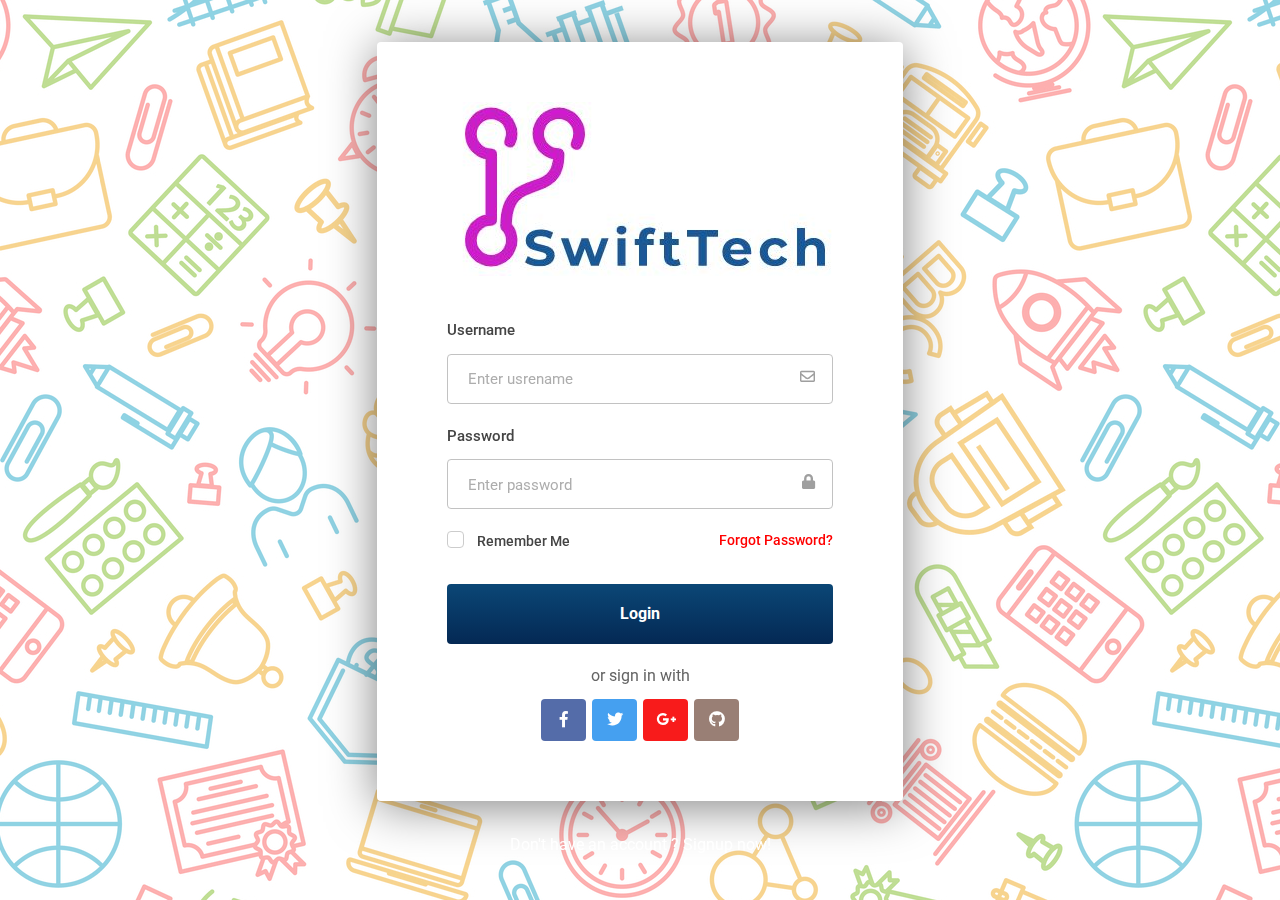
<file: index.html>
<!doctype html>
<html class="no-js" lang="">

<head>
    <meta charset="utf-8">
    <meta http-equiv="x-ua-compatible" content="ie=edge">
    <title>AKKHOR | Login</title>
    <meta name="description" content="">
    <meta name="viewport" content="width=device-width, initial-scale=1">
    <!-- Favicon -->
    <link rel="shortcut icon" type="image/x-icon" href="img/favicon.png">
    <!-- Normalize CSS -->
    <link rel="stylesheet" href="css/normalize.css">
    <!-- Main CSS -->
    <link rel="stylesheet" href="css/main.css">
    <!-- Bootstrap CSS -->
    <link rel="stylesheet" href="css/bootstrap.min.css">
    <!-- Fontawesome CSS -->
    <link rel="stylesheet" href="css/all.min.css">
    <!-- Flaticon CSS -->
    <link rel="stylesheet" href="fonts/flaticon.css">
    <!-- Animate CSS -->
    <link rel="stylesheet" href="css/animate.min.css">
    <!-- Custom CSS -->
    <link rel="stylesheet" href="style.css">
    <!-- Modernize js -->
    <script src="js/modernizr-3.6.0.min.js"></script>
</head>

<body>
    <!-- Preloader Start Here -->
    <div id="preloader"></div>
    <!-- Preloader End Here -->
    <!-- Login Page Start Here -->
    <div class="login-page-wrap">
        <div class="login-page-content">
            <div class="login-box">
                <div class="item-logo">
                    <img src="img/SwiftTechLogo.JPG" alt="logo">
                </div>
                <form action="lvalidate.php" class="login-form">
                    <div class="form-group">
                        <label>Username</label>
                        <input type="text" placeholder="Enter usrename" class="form-control" name="loginid" method="post">
                        <i class="far fa-envelope"></i>
                    </div>
                    <div class="form-group">
                        <label>Password</label>
                        <input type="password" placeholder="Enter password" class="form-control" name="password">
                        <i class="fas fa-lock"></i>
                    </div>
                    <div class="form-group d-flex align-items-center justify-content-between">
                        <div class="form-check">
                            <input type="checkbox" class="form-check-input" id="remember-me">
                            <label for="remember-me" class="form-check-label">Remember Me</label>
                        </div>
                        <a href="#" class="forgot-btn">Forgot Password?</a>
                    </div>
                    <div class="form-group">
                        <button type="submit" class="login-btn">Login</button>
                    </div>
                </form>
                <div class="login-social">
                    <p>or sign in with</p>
                    <ul>
                        <li><a href="#" class="bg-fb"><i class="fab fa-facebook-f"></i></a></li>
                        <li><a href="#" class="bg-twitter"><i class="fab fa-twitter"></i></a></li>
                        <li><a href="#" class="bg-gplus"><i class="fab fa-google-plus-g"></i></a></li>
                        <li><a href="#" class="bg-git"><i class="fab fa-github"></i></a></li>
                    </ul>
                </div>
            </div>
            <div class="sign-up">Don't have an account ? <a href="#">Signup now!</a></div>
        </div>
    </div>
    <!-- Login Page End Here -->
    <!-- jquery-->
    <script src="js/jquery-3.3.1.min.js"></script>
    <!-- Plugins js -->
    <script src="js/plugins.js"></script>
    <!-- Popper js -->
    <script src="js/popper.min.js"></script>
    <!-- Bootstrap js -->
    <script src="js/bootstrap.min.js"></script>
    <!-- Scroll Up Js -->
    <script src="js/jquery.scrollUp.min.js"></script>
    <!-- Custom Js -->
    <script src="js/main.js"></script>

</body>

</html>
</file>
<file: css/main.css>
/*! HTML5 Boilerplate v6.1.0 | MIT License | https://html5boilerplate.com/ */

/*
 * What follows is the result of much research on cross-browser styling.
 * Credit left inline and big thanks to Nicolas Gallagher, Jonathan Neal,
 * Kroc Camen, and the H5BP dev community and team.
 */

/* ==========================================================================
   Base styles: opinionated defaults
   ========================================================================== */

html {
    color: #222;
    font-size: 1em;
    line-height: 1.4;
}

/*
 * Remove text-shadow in selection highlight:
 * https://twitter.com/miketaylr/status/12228805301
 *
 * Vendor-prefixed and regular ::selection selectors cannot be combined:
 * https://stackoverflow.com/a/16982510/7133471
 *
 * Customize the background color to match your design.
 */

::-moz-selection {
    background: #b3d4fc;
    text-shadow: none;
}

::selection {
    background: #b3d4fc;
    text-shadow: none;
}

/*
 * A better looking default horizontal rule
 */

hr {
    display: block;
    height: 1px;
    border: 0;
    border-top: 1px solid #ccc;
    margin: 1em 0;
    padding: 0;
}

/*
 * Remove the gap between audio, canvas, iframes,
 * images, videos and the bottom of their containers:
 * https://github.com/h5bp/html5-boilerplate/issues/440
 */

audio,
canvas,
iframe,
img,
svg,
video {
    vertical-align: middle;
}

/*
 * Remove default fieldset styles.
 */

fieldset {
    border: 0;
    margin: 0;
    padding: 0;
}

/*
 * Allow only vertical resizing of textareas.
 */

textarea {
    resize: vertical;
}

/* ==========================================================================
   Browser Upgrade Prompt
   ========================================================================== */

.browserupgrade {
    margin: 0.2em 0;
    background: #ccc;
    color: #000;
    padding: 0.2em 0;
}

/* ==========================================================================
   Author's custom styles
   ========================================================================== */

















/* ==========================================================================
   Helper classes
   ========================================================================== */

/*
 * Hide visually and from screen readers
 */

.hidden {
    display: none !important;
}

/*
 * Hide only visually, but have it available for screen readers:
 * https://snook.ca/archives/html_and_css/hiding-content-for-accessibility
 *
 * 1. For long content, line feeds are not interpreted as spaces and small width
 *    causes content to wrap 1 word per line:
 *    https://medium.com/@jessebeach/beware-smushed-off-screen-accessible-text-5952a4c2cbfe
 */

.visuallyhidden {
    border: 0;
    clip: rect(0 0 0 0);
    height: 1px;
    margin: -1px;
    overflow: hidden;
    padding: 0;
    position: absolute;
    width: 1px;
    white-space: nowrap; /* 1 */
}

/*
 * Extends the .visuallyhidden class to allow the element
 * to be focusable when navigated to via the keyboard:
 * https://www.drupal.org/node/897638
 */

.visuallyhidden.focusable:active,
.visuallyhidden.focusable:focus {
    clip: auto;
    height: auto;
    margin: 0;
    overflow: visible;
    position: static;
    width: auto;
    white-space: inherit;
}

/*
 * Hide visually and from screen readers, but maintain layout
 */

.invisible {
    visibility: hidden;
}

/*
 * Clearfix: contain floats
 *
 * For modern browsers
 * 1. The space content is one way to avoid an Opera bug when the
 *    `contenteditable` attribute is included anywhere else in the document.
 *    Otherwise it causes space to appear at the top and bottom of elements
 *    that receive the `clearfix` class.
 * 2. The use of `table` rather than `block` is only necessary if using
 *    `:before` to contain the top-margins of child elements.
 */

.clearfix:before,
.clearfix:after {
    content: " "; /* 1 */
    display: table; /* 2 */
}

.clearfix:after {
    clear: both;
}

/* ==========================================================================
   EXAMPLE Media Queries for Responsive Design.
   These examples override the primary ('mobile first') styles.
   Modify as content requires.
   ========================================================================== */

@media only screen and (min-width: 35em) {
    /* Style adjustments for viewports that meet the condition */
}

@media print,
       (-webkit-min-device-pixel-ratio: 1.25),
       (min-resolution: 1.25dppx),
       (min-resolution: 120dpi) {
    /* Style adjustments for high resolution devices */
}

/* ==========================================================================
   Print styles.
   Inlined to avoid the additional HTTP request:
   https://www.phpied.com/delay-loading-your-print-css/
   ========================================================================== */

@media print {
    *,
    *:before,
    *:after {
        background: transparent !important;
        color: #000 !important; /* Black prints faster */
        -webkit-box-shadow: none !important;
        box-shadow: none !important;
        text-shadow: none !important;
    }

    a,
    a:visited {
        text-decoration: underline;
    }

    a[href]:after {
        content: " (" attr(href) ")";
    }

    abbr[title]:after {
        content: " (" attr(title) ")";
    }

    /*
     * Don't show links that are fragment identifiers,
     * or use the `javascript:` pseudo protocol
     */

    a[href^="#"]:after,
    a[href^="javascript:"]:after {
        content: "";
    }

    pre {
        white-space: pre-wrap !important;
    }
    pre,
    blockquote {
        border: 1px solid #999;
        page-break-inside: avoid;
    }

    /*
     * Printing Tables:
     * http://css-discuss.incutio.com/wiki/Printing_Tables
     */

    thead {
        display: table-header-group;
    }

    tr,
    img {
        page-break-inside: avoid;
    }

    p,
    h2,
    h3 {
        orphans: 3;
        widows: 3;
    }

    h2,
    h3 {
        page-break-after: avoid;
    }
}
</file>
<file: fonts/flaticon.css>
/*
  	Flaticon icon font: Flaticon
  	Creation date: 14/02/2019 18:35
  	*/

@font-face {
  font-family: "Flaticon";
  src: url("./Flaticon.eot");
  src: url("./Flaticon.eot?#iefix") format("embedded-opentype"),
       url("./Flaticon.woff2") format("woff2"),
       url("./Flaticon.woff") format("woff"),
       url("./Flaticon.ttf") format("truetype"),
       url("./Flaticon.svg#Flaticon") format("svg");
  font-weight: normal;
  font-style: normal;
}

@media screen and (-webkit-min-device-pixel-ratio:0) {
  @font-face {
    font-family: "Flaticon";
    src: url("./Flaticon.svg#Flaticon") format("svg");
  }
}

[class^="flaticon-"]:before, [class*=" flaticon-"]:before,
[class^="flaticon-"]:after, [class*=" flaticon-"]:after {   
  font-family: Flaticon;
        font-size: 20px;
font-style: normal;
margin-left: 20px;
}

.flaticon-user:before { content: "\f100"; }
.flaticon-turn-off:before { content: "\f101"; }
.flaticon-chat-comment-oval-speech-bubble-with-text-lines:before { content: "\f102"; }
.flaticon-list:before { content: "\f103"; }
.flaticon-settings-work-tool:before { content: "\f104"; }
.flaticon-gear-loading:before { content: "\f105"; }
.flaticon-back:before { content: "\f106"; }
.flaticon-next:before { content: "\f107"; }
.flaticon-down-arrow:before { content: "\f108"; }
.flaticon-back-1:before { content: "\f109"; }
.flaticon-next-1:before { content: "\f10a"; }
.flaticon-upload:before { content: "\f10b"; }
.flaticon-download:before { content: "\f10c"; }
.flaticon-arrow:before { content: "\f10d"; }
.flaticon-up-arrow:before { content: "\f10e"; }
.flaticon-back-arrow-circular-symbol:before { content: "\f10f"; }
.flaticon-two-arrows-pointing-up:before { content: "\f110"; }
.flaticon-search:before { content: "\f111"; }
.flaticon-menu:before { content: "\f112"; }
.flaticon-dashboard:before { content: "\f113"; }
.flaticon-open-book:before { content: "\f114"; }
.flaticon-books:before { content: "\f115"; }
.flaticon-calendar:before { content: "\f116"; }
.flaticon-shopping-list:before { content: "\f117"; }
.flaticon-mortarboard:before { content: "\f118"; }
.flaticon-chat:before { content: "\f119"; }
.flaticon-planet-earth:before { content: "\f11a"; }
.flaticon-menu-1:before { content: "\f11b"; }
.flaticon-settings:before { content: "\f11c"; }
.flaticon-reload:before { content: "\f11d"; }
.flaticon-magnifying-glass:before { content: "\f11e"; }
.flaticon-ring:before { content: "\f11f"; }
.flaticon-classmates:before { content: "\f120"; }
.flaticon-multiple-users-silhouette:before { content: "\f121"; }
.flaticon-couple:before { content: "\f122"; }
.flaticon-bed:before { content: "\f123"; }
.flaticon-bus-side-view:before { content: "\f124"; }
.flaticon-maths-class-materials-cross-of-a-pencil-and-a-ruler:before { content: "\f125"; }
.flaticon-mail:before { content: "\f126"; }
.flaticon-technological:before { content: "\f127"; }
.flaticon-checklist:before { content: "\f128"; }
.flaticon-doctor:before { content: "\f129"; }
.flaticon-script:before { content: "\f12a"; }
.flaticon-money:before { content: "\f12b"; }
.flaticon-more-button-of-three-dots:before { content: "\f12c"; }
.flaticon-more-button-interface-symbol-of-three-horizontal-aligned-dots:before { content: "\f12d"; }
.flaticon-earth-globe:before { content: "\f12e"; }
.flaticon-percentage-discount:before { content: "\f12f"; }
</file>
<file: style.css>
@import url(https://fonts.googleapis.com/css?family=Roboto:300,400,500,700,900);
html {
  height: 100%;
  font-size: 62.5%;
}
body {
  font-size: 16px;
  font-family: 'Roboto', sans-serif;
  font-weight: 400;
  height: 100%;
  line-height: 1.7;
  vertical-align: baseline;
  -webkit-font-smoothing: antialiased;
  -moz-osx-font-smoothing: grayscale;
  text-rendering: optimizeLegibility;
  color: #1a1a1a;
  background-color: #f0f1f3;
}
p {
  margin: 0 0 20px 0;
  color: #646464;
}
h1,
h2,
h3,
h4,
h5,
h6 {
  font-weight: 400;
  font-family: 'Roboto', sans-serif;
  margin: 0 0 20px 0;
  color: #111111;
}
h1,
h2 {
  line-height: 1.2;
}
h3,
h4,
h5,
h6 {
  line-height: 1.4;
}
h1 {
  font-size: 36px;
}
h2 {
  font-size: 28px;
}
h3 {
  font-size: 22px;
}
@media only screen and (max-width: 991px) {
  h3 {
    font-size: 20px;
  }
}
h4 {
  font-size: 20px;
}
h5 {
  font-size: 18px;
}
h6 {
  font-size: 16px;
}
:focus{
  outline: none;
}
/*=======================================================================
[02] BOOTSTRAP OVERWRITE
=========================================================================*/
/*=============== 2.1 Card ==================*/
.card {
  padding-bottom: 30px;
  border: none;
  height: 100%;
  background-color: initial;
}
.card-body-dashboard {
  padding: 15px 30px 30px;
  background-color: #ffffff;
  border-radius: 4px;
  -webkit-box-shadow: 0px 10px 20px 0px rgba(229, 229, 229, 0.75);
  box-shadow: 0px 10px 20px 0px rgba(229, 229, 229, 0.75);
  opacity: 1.0;
}
.card-body {
  padding: 15px 30px 30px;
  background-color: #ffffff;
  border-radius: 4px;
  -webkit-box-shadow: 0px 10px 20px 0px rgba(229, 229, 229, 0.75);
  box-shadow: 0px 10px 20px 0px rgba(229, 229, 229, 0.75);
  opacity: 0.97;
}
/*=============== 2.2 Dropdown ==================*/
.dropdown .dropdown-menu {
  top: 58px;
  min-width: 140px;
  padding: 0;
  border-radius: 4px;
  -webkit-box-shadow: 0px 0px 10px 0px rgba(33, 30, 30, 0.15);
  box-shadow: 0px 0px 10px 0px rgba(33, 30, 30, 0.15);
}
.dropdown .dropdown-menu .dropdown-item {
  font-size: 14px;
  padding: 10px 15px;
}
/*=============== 2.3 Forms ==================*/
.form-group .form-control {
  height: 45px;
  background-color: #f8f8f8;
  font-size: 16px;
  color: #111111;
  border-radius: 4px;
  border: none;
  padding: 5px 15px;
}
.form-group .form-control:focus {
  outline: none;
  box-shadow: none;
  border: none;
}
.form-check {
  position: relative;
  padding-left: 0;
}
.form-check label {
  display: inline-block;
  position: relative;
  padding-left: 40px;
  font-size: 16px;
  color: #111111;
}
.form-check label:before {
  content: "";
  display: inline-block;
  position: absolute;
  width: 17px;
  height: 17px;
  left: 0;
  top: 5px;
  border: 1px solid #cccccc;
  border-radius: 4px;
  background-color: #fff;
  transition: border 0.15s ease-in-out, color 0.15s ease-in-out;
}
.form-check label:after {
  content: "";
  display: inline-block;
  position: absolute;
  left: 4px;
  top: 5px;
  font-size: 10px;
}
.form-check input[type="checkbox"] {
  cursor: pointer;
  position: absolute;
  width: 20px;
  height: 20px;
  top: 1px;
  left: 12px;
  z-index: 1;
  opacity: 0;
}
.form-check input[type="checkbox"]:checked + label:after {
  font-family: 'Font Awesome 5 Free';
  content: "\f00c";
  font-weight: 600;
}
.form-check input[type="checkbox"]:disabled + label {
  opacity: 0.65;
}
.form-check input[type="checkbox"]:disabled + label:before {
  background-color: #eeeeee;
  cursor: not-allowed;
}
.form-check label::before {
  border-radius: 4px;
}
.form-check input[type="checkbox"]:checked + label:before {
  background-color: transparent;
  border-color: #cccccc;
}
.form-check input[type="checkbox"]:checked + label:after {
  color: #08b13c;
}
/*=============== 2.4 Grid ==================*/
.col-12-xxxl,
.col-11-xxxl,
.col-10-xxxl,
.col-9-xxxl,
.col-8-xxxl,
.col-7-xxxl,
.col-6-xxxl,
.col-5-xxxl,
.col-4-xxxl,
.col-3-xxxl,
.col-2-xxxl,
.col-1-xxxl {
  position: relative;
  width: 100%;
  min-height: 1px;
  padding-right: 15px;
  padding-left: 15px;
}
@media only screen and (min-width: 1500px) {
  .col-12-xxxl {
    -webkit-box-flex: 0;
    -ms-flex: 0 0 100%;
    flex: 0 0 100%;
    max-width: 100%;
  }
  .col-11-xxxl {
    -webkit-box-flex: 0;
    -ms-flex: 0 0 91.666667%;
    flex: 0 0 91.666667%;
    max-width: 91.666667%;
  }
  .col-10-xxxl {
    -webkit-box-flex: 0;
    -ms-flex: 0 0 83.333333%;
    flex: 0 0 83.333333%;
    max-width: 83.333333%;
  }
  .col-9-xxxl {
    -webkit-box-flex: 0;
    -ms-flex: 0 0 75%;
    flex: 0 0 75%;
    max-width: 75%;
  }
  .col-8-xxxl {
    -webkit-box-flex: 0;
    -ms-flex: 0 0 66.666667%;
    flex: 0 0 66.666667%;
    max-width: 66.666667%;
  }
  .col-7-xxxl {
    -webkit-box-flex: 0;
    -ms-flex: 0 0 58.333333%;
    flex: 0 0 58.333333%;
    max-width: 58.333333%;
  }
  .col-6-xxxl {
    -webkit-box-flex: 0;
    -ms-flex: 0 0 50%;
    flex: 0 0 50%;
    max-width: 50%;
  }
  .col-5-xxxl {
    -webkit-box-flex: 0;
    -ms-flex: 0 0 41.666667%;
    flex: 0 0 41.666667%;
    max-width: 41.666667%;
  }
  .col-4-xxxl {
    -webkit-box-flex: 0;
    -ms-flex: 0 0 33.333333%;
    flex: 0 0 33.333333%;
    max-width: 33.333333%;
  }
  .col-3-xxxl {
    -webkit-box-flex: 0;
    -ms-flex: 0 0 25%;
    flex: 0 0 25%;
    max-width: 25%;
  }
  .col-2-xxxl {
    -webkit-box-flex: 0;
    -ms-flex: 0 0 16.666667%;
    flex: 0 0 16.666667%;
    max-width: 16.666667%;
  }
  .col-1-xxxl {
    -webkit-box-flex: 0;
    -ms-flex: 0 0 8.333333%;
    flex: 0 0 8.333333%;
    max-width: 8.333333%;
  }
}
.row.no-gutters {
  margin-right: 0;
  margin-left: 0;
}
.row.no-gutters > [class^="col-"],
.row.no-gutters > [class*=" col-"] {
  padding-right: 0;
  padding-left: 0;
}
.row.gutters-1 {
  padding-left: 14.5px;
  padding-right: 14.5px;
}
.row.gutters-1 > [class^="col-"] {
  padding-left: 0.5px;
  padding-right: 0.5px;
}
.row.gutters-2 {
  padding-left: 14px;
  padding-right: 14px;
}
.row.gutters-2 > [class^="col-"] {
  padding-left: 1px;
  padding-right: 1px;
}
.row.gutters-3 {
  padding-left: 13.5px;
  padding-right: 13.5px;
}
.row.gutters-3 > [class^="col-"] {
  padding-left: 1.5px;
  padding-right: 1.5px;
}
.row.gutters-4 {
  padding-left: 13px;
  padding-right: 13px;
}
.row.gutters-4 > [class^="col-"] {
  padding-left: 2px;
  padding-right: 2px;
}
.row.gutters-5 {
  padding-left: 12.5px;
  padding-right: 12.5px;
}
.row.gutters-5 > [class^="col-"] {
  padding-left: 2.5px;
  padding-right: 2.5px;
}
.row.gutters-6 {
  padding-left: 12px;
  padding-right: 12px;
}
.row.gutters-6 > [class^="col-"] {
  padding-left: 3px;
  padding-right: 3px;
}
.row.gutters-7 {
  padding-left: 11.5px;
  padding-right: 11.5px;
}
.row.gutters-7 > [class^="col-"] {
  padding-left: 3.5px;
  padding-right: 3.5px;
}
.row.gutters-8 {
  padding-left: 11px;
  padding-right: 11px;
}
.row.gutters-8 > [class^="col-"] {
  padding-left: 4px;
  padding-right: 4px;
}
.row.gutters-9 {
  padding-left: 10.5px;
  padding-right: 10.5px;
}
.row.gutters-9 > [class^="col-"] {
  padding-left: 4.5px;
  padding-right: 4.5px;
}
.row.gutters-10 {
  padding-left: 10px;
  padding-right: 10px;
}
.row.gutters-10 > [class^="col-"] {
  padding-left: 5px;
  padding-right: 5px;
}
.row.gutters-11 {
  padding-left: 9.5px;
  padding-right: 9.5px;
}
.row.gutters-11 > [class^="col-"] {
  padding-left: 5.5px;
  padding-right: 5.5px;
}
.row.gutters-12 {
  padding-left: 9px;
  padding-right: 9px;
}
.row.gutters-12 > [class^="col-"] {
  padding-left: 6px;
  padding-right: 6px;
}
.row.gutters-13 {
  padding-left: 8.5px;
  padding-right: 8.5px;
}
.row.gutters-13 > [class^="col-"] {
  padding-left: 6.5px;
  padding-right: 6.5px;
}
.row.gutters-14 {
  padding-left: 8px;
  padding-right: 8px;
}
.row.gutters-14 > [class^="col-"] {
  padding-left: 7px;
  padding-right: 7px;
}
.row.gutters-15 {
  padding-left: 7.5px;
  padding-right: 7.5px;
}
.row.gutters-15 > [class^="col-"] {
  padding-left: 7.5px;
  padding-right: 7.5px;
}
.row.gutters-20 {
  padding-left: 5px;
  padding-right: 5px;
}
.row.gutters-20 > [class^="col-"] {
  padding-left: 10px;
  padding-right: 10px;
}
/*=============== 2.5 Media Object ==================*/
.media-body {
  margin-left: 3rem;
}
.media-body.space-xl {
  margin-left: 50px;
}
.media-body.space-lg {
  margin-left: 40px;
}
.media-body.space-md {
  margin-left: 20px;
}
.media-body.space-sm {
  margin-left: 15px;
}
.media-body.space-xs {
  margin-left: 10px;
}
.media-body.media-body-box {
  padding: 20px 20px 20px 3rem;
  margin-left: 0;
}
.media-body.media-body-box p {
  margin-bottom: 0;
}
@media only screen and (max-width: 1199px) {
  .media-none--lg {
    display: block;
  }
  .media-none--lg > div {
    width: 100%;
  }
  .media-none--lg img {
    width: 100%;
  }
  .media-none--lg img.media-img-auto {
    width: auto;
  }
  .media-none--lg .media-body,
  .media-none--lg .media-body.space-xl,
  .media-none--lg .media-body.space-lg,
  .media-none--lg .media-body.space-md,
  .media-none--lg .media-body.space-sm,
  .media-none--lg .media-body.space-xs {
    margin-top: 20px;
    margin-left: 0;
  }
  .media-none--lg .media-body.media-body-box {
    margin-top: 0;
    margin-left: 0;
    padding: 3rem;
  }
}
@media only screen and (max-width: 991px) {
  .media-none--md {
    display: block;
  }
  .media-none--md > div {
    width: 100%;
  }
  .media-none--md img {
    width: 100%;
  }
  .media-none--md img.media-img-auto {
    width: auto;
  }
  .media-none--md .media-body,
  .media-none--md .media-body.space-xl,
  .media-none--md .media-body.space-lg,
  .media-none--md .media-body.space-md,
  .media-none--md .media-body.space-sm,
  .media-none--md .media-body.space-xs {
    margin-top: 20px;
    margin-left: 0;
  }
  .media-none--md .media-body.media-body-box {
    margin-top: 0;
    margin-left: 0;
    padding: 3rem;
  }
}
@media only screen and (max-width: 767px) {
  .media-none--sm {
    display: block;
  }
  .media-none--sm > div {
    width: 100%;
  }
  .media-none--sm img {
    width: 100%;
  }
  .media-none--sm img.media-img-auto {
    width: auto;
  }
  .media-none--sm .media-body,
  .media-none--sm .media-body.space-xl,
  .media-none--sm .media-body.space-lg,
  .media-none--sm .media-body.space-md,
  .media-none--sm .media-body.space-sm,
  .media-none--sm .media-body.space-xs {
    margin-top: 20px;
    margin-left: 0;
  }
  .media-none--sm .media-body.media-body-box {
    margin-top: 0;
    margin-left: 0;
    padding: 3rem;
  }
}
@media only screen and (max-width: 575px) {
  .media-none--xs {
    display: block;
  }
  .media-none--xs > div {
    width: 100%;
  }
  .media-none--xs img {
    width: 100%;
  }
  .media-none--xs img.media-img-auto {
    width: auto;
  }
  .media-none--xs .media-body,
  .media-none--xs .media-body.space-xl,
  .media-none--xs .media-body.space-lg,
  .media-none--xs .media-body.space-md,
  .media-none--xs .media-body.space-sm,
  .media-none--xs .media-body.space-xs {
    margin-top: 20px;
    margin-left: 0;
  }
  .media-none--xs .media-body.media-body-box {
    margin-top: 0;
    margin-left: 0;
    padding: 3rem;
  }
}
@media only screen and (max-width: 479px) {
  .media-none-mb {
    display: block;
  }
  .media-none-mb > div {
    width: 100%;
  }
  .media-none-mb img {
    width: 100%;
  }
  .media-none-mb img.media-img-auto {
    width: auto;
  }
  .media-none-mb .media-body,
  .media-none-mb .media-body.space-xl,
  .media-none-mb .media-body.space-lg,
  .media-none-mb .media-body.space-md,
  .media-none-mb .media-body.space-sm,
  .media-none-mb .media-body.space-xs {
    margin-top: 20px;
    margin-left: 0;
  }
  .media-none-mb .media-body.media-body-box {
    margin-top: 0;
    margin-left: 0;
    padding: 3rem;
  }
}
@media (min-width: 992px) and (max-width: 1199px) {
  .media-none-lg {
    display: block;
  }
  .media-none-lg > div {
    width: 100%;
  }
  .media-none-lg img {
    width: 100%;
  }
  .media-none-lg img.media-img-auto {
    width: auto;
  }
  .media-none-lg .media-body,
  .media-none-lg .media-body.space-xl,
  .media-none-lg .media-body.space-lg,
  .media-none-lg .media-body.space-md,
  .media-none-lg .media-body.space-sm,
  .media-none-lg .media-body.space-xs {
    margin-top: 20px;
    margin-left: 0;
  }
  .media-none-lg .media-body.media-body-box {
    margin-top: 0;
    margin-left: 0;
    padding: 3rem;
  }
}
@media (min-width: 768px) and (max-width: 991px) {
  .media-none-md {
    display: block;
  }
  .media-none-md > div {
    width: 100%;
  }
  .media-none-md img {
    width: 100%;
  }
  .media-none-md img.media-img-auto {
    width: auto;
  }
  .media-none-md .media-body,
  .media-none-md .media-body.space-xl,
  .media-none-md .media-body.space-lg,
  .media-none-md .media-body.space-md,
  .media-none-md .media-body.space-sm,
  .media-none-md .media-body.space-xs {
    margin-top: 20px;
    margin-left: 0;
  }
  .media-none-md .media-body.media-body-box {
    margin-top: 0;
    margin-left: 0;
    padding: 3rem;
  }
}
@media (min-width: 576px) and (max-width: 767px) {
  .media-none-sm {
    display: block;
  }
  .media-none-sm > div {
    width: 100%;
  }
  .media-none-sm img {
    width: 100%;
  }
  .media-none-sm img.media-img-auto {
    width: auto;
  }
  .media-none-sm .media-body,
  .media-none-sm .media-body.space-xl,
  .media-none-sm .media-body.space-lg,
  .media-none-sm .media-body.space-md,
  .media-none-sm .media-body.space-sm,
  .media-none-sm .media-body.space-xs {
    margin-top: 20px;
    margin-left: 0;
  }
  .media-none-sm .media-body.media-body-box {
    margin-top: 0;
    margin-left: 0;
    padding: 3rem;
  }
}
@media (min-width: 480px) and (max-width: 575px) {
  .media-none-xs {
    display: block;
  }
  .media-none-xs > div {
    width: 100%;
  }
  .media-none-xs img {
    width: 100%;
  }
  .media-none-xs img.media-img-auto {
    width: auto;
  }
  .media-none-xs .media-body,
  .media-none-xs .media-body.space-xl,
  .media-none-xs .media-body.space-lg,
  .media-none-xs .media-body.space-md,
  .media-none-xs .media-body.space-sm,
  .media-none-xs .media-body.space-xs {
    margin-top: 20px;
    margin-left: 0;
  }
  .media-none-xs .media-body.media-body-box {
    margin-top: 0;
    margin-left: 0;
    padding: 3rem;
  }
}
/*=============== 2.6 Table ==================*/
.bs-table thead tr th {
  text-align: center;
  color: #111111;
  padding: 12px 10px;
}
.bs-table tbody tr td {
  text-align: center;
  padding: 10px;
}
/*=============== 2.7 Modal ==================*/
.modal .modal-dialog .modal-content {
  border: none;
}
.modal .modal-dialog .modal-content .modal-header {
  padding: 15px 20px;
  align-items: center;
}
.modal .modal-dialog .modal-content .modal-header .modal-title {
  font-weight: 500;
}
.modal .modal-dialog .modal-content .modal-header .close {
  font-size: 24px;
}
.modal .modal-dialog .modal-content .modal-header .close:focus {
  outline: none;
}
.modal .modal-dialog .modal-content .modal-body {
  padding: 20px;
}
.modal .modal-dialog .modal-content .modal-footer {
  padding: 15px 20px;
}
.modal .modal-dialog .modal-content .modal-footer .footer-btn {
  cursor: pointer;
  font-size: 14px;
  color: #ffffff;
  border: none;
  border-radius: 4px;
  padding: 6px 15px;
  -webkit-transition: all 0.3s ease-out;
  -moz-transition: all 0.3s ease-out;
  -ms-transition: all 0.3s ease-out;
  -o-transition: all 0.3s ease-out;
  transition: all 0.3s ease-out;
}
.modal .modal-dialog .modal-content .modal-footer .footer-btn:hover {
  background-color: #042954;
}
.modal .modal-dialog .modal-content .modal-footer .footer-btn:focus {
  outline: none;
}
.modal-trigger {
  cursor: pointer;
  font-weight: 500;
  color: #ffffff;
  border: none;
  background-color: #0e56a9;
  border-radius: 4px;
  padding: 12px 28px;
  margin-right: 5px;
  margin-bottom: 10px;
  -webkit-transition: all 0.3s ease-out;
  -moz-transition: all 0.3s ease-out;
  -ms-transition: all 0.3s ease-out;
  -o-transition: all 0.3s ease-out;
  transition: all 0.3s ease-out;
}
.modal-trigger:hover {
  background-color: #042954;
}
.modal-trigger:focus {
  outline: none;
}
/*=======================================================================
3. VENDOR CUSTOM STYLE
=========================================================================*/
/*=============== 3.1 Data Table ==================*/
.dataTables_wrapper .table {
  border-collapse: collapse;
  border: 1px solid #fff;
}
.dataTables_wrapper .table thead .sorting {
  background-image: none;
  position: relative;
}
.dataTables_wrapper .table thead .sorting:before {
  content: "\f0d8";
  font-family: "Font Awesome 5 Free";
  font-size: 14px;
  color: #fff;
  font-weight: 600;
  position: absolute;
  top: 43%;
  right: 0;
  transform: translateY(-50%);
}
.dataTables_wrapper .table thead .sorting:after {
  content: "\f0d7";
  font-family: "Font Awesome 5 Free";
  font-size: 14px;
  color: #fff;
  font-weight: 600;
  position: absolute;
  bottom: 43%;
  right: 0;
  transform: translateY(50%);
}
.dataTables_wrapper .table thead .sorting_asc {
  background-image: none;
  position: relative;
}
.dataTables_wrapper .table thead .sorting_asc:after {
  content: "\f0d8";
  font-family: "Font Awesome 5 Free";
  font-size: 14px;
  color: #fff;
  font-weight: 600;
  position: absolute;
  bottom: 53%;
  right: 0;
  transform: translateY(50%);
}
.dataTables_wrapper .table thead .sorting_desc {
  background-image: none;
  position: relative;
}
.dataTables_wrapper .table thead .sorting_desc:after {
  content: "\f0d7";
  font-family: "Font Awesome 5 Free";
  font-size: 14px;
  color: #fff;
  font-weight: 600;
  position: absolute;
  bottom: 43%;
  right: 0;
  transform: translateY(50%);
}
.dataTables_wrapper .table thead tr th {
  border-bottom: 2px solid #e1e1e1;
  border-top: none;
  font-size: 14px;
  font-weight: 500;
  color: #fff;
  padding: 14px 15px;
}
@media only screen and (max-width: 991px) {
  .dataTables_wrapper .table thead tr th {
    font-size: 15px;
  }
}
.dataTables_wrapper .table tbody tr {
  border: 1px solid #e1e1e1;
}
.dataTables_wrapper .table tbody tr td {
  font-size: 15px;
  font-weight: 400;
  padding: 9px 15px;
  vertical-align: middle;
}
.dataTables_wrapper .table tbody tr td .dropdown .dropdown-toggle span:before {
  color: #bcbcbc;
  font-weight: 700;
}
.dataTables_wrapper .table tbody tr td .dropdown .dropdown-toggle:after {
  border: none;
}
.dataTables_wrapper .table tbody tr td .dropdown .dropdown-menu {
  border: none;
  padding: 15px 0 18px;
}
.dataTables_wrapper .table tbody tr td .dropdown .dropdown-menu .dropdown-item {
  font-size: 15px;
  padding: 7px 20px;
}
.dataTables_wrapper .table tbody tr td .dropdown .dropdown-menu .dropdown-item i {
  margin-right: 14px;
  width: 22px;
}
.dataTables_wrapper .dataTables_paginate {
  padding-top: 20px;
}
.dataTables_wrapper .dataTables_paginate a.paginate_button.previous {
  margin-right: 10px;
}
.dataTables_wrapper .dataTables_paginate span a.paginate_button {
  border: 1px solid #ffae01;
  padding: 8px 18px;
  margin-right: 10px;
  margin-bottom: 10px;
}
.dataTables_wrapper .dataTables_paginate span a.paginate_button:active {
  box-shadow: none;
}
.dataTables_wrapper .dataTables_paginate span a.paginate_button:hover {
  background: -webkit-gradient(linear, left top, right top, from(#ff9d01), to(#ffae01));
  background: -webkit-linear-gradient(left, #ff9d01, #ffae01);
  background: -o-linear-gradient(left, #ff9d01, #ffae01);
  background: linear-gradient(to right, #ff9d01, #ffae01);
  border-color: #ffae01;
}
.dataTables_wrapper .dataTables_paginate span .paginate_button.current {
  background: -webkit-gradient(linear, left top, right top, from(#ff9d01), to(#ffae01));
  background: -webkit-linear-gradient(left, #ff9d01, #ffae01);
  background: -o-linear-gradient(left, #ff9d01, #ffae01);
  background: linear-gradient(to right, #ff9d01, #ffae01);
  border: 1px solid #ffae01;
  padding: 8px 18px;
}
.dataTables_wrapper .dataTables_paginate span .paginate_button.current:hover {
  background: transparent;
  border-color: #ffae01;
}
/*=============== 3.2 Full Calender ==================*/
.fc-calender .fc-header-toolbar .fc-left {
  width: 50%;
  margin-bottom: 30px;
}
.fc-calender .fc-header-toolbar .fc-left h2 {
  font-size: 18px;
  font-weight: 600;
  color: #111111;
}
.fc-calender .fc-header-toolbar .fc-right {
  margin-bottom: 30px;
  width: 50%;
}
.fc-calender .fc-header-toolbar .fc-right .fc-button-group {
  float: right;
}
.fc-calender .fc-header-toolbar .fc-right .fc-button-group .fc-button {
  background: none;
  box-shadow: none;
  border: none;
  padding: 0;
}
.fc-calender .fc-header-toolbar .fc-right .fc-button-group .fc-button:hover {
  color: #cdcdcd;
}
.fc-calender .fc-header-toolbar .fc-right .fc-button-group .fc-button:focus {
  outline: none;
}
.fc-calender .fc-header-toolbar .fc-center .fc-button-group {
  background-color: #f3f4f5;
  border-radius: 40px;
}
.fc-calender .fc-header-toolbar .fc-center .fc-button-group .fc-button {
  background-image: none;
  box-shadow: none;
  border: none;
  background: none;
  height: auto;
  font-size: 14px;
  color: #a5a5a5;
  text-transform: capitalize;
  padding: 8px 30px;
}
.fc-calender .fc-header-toolbar .fc-center .fc-button-group .fc-button:focus {
  outline: none;
}
@media only screen and (max-width: 479px) {
  .fc-calender .fc-header-toolbar .fc-center .fc-button-group .fc-button {
    padding: 8px 12px;
  }
}
.fc-calender .fc-header-toolbar .fc-center .fc-button-group .fc-button.fc-state-active {
  background-color: #f50057;
  color: #ffffff;
  border-radius: 40px;
  box-shadow: 0px 4px 10px 0px rgba(255, 151, 188, 0.75);
}
.fc-calender .fc-view-container .fc-month-view .fc-event-container {
  display: block;
}
.fc-calender .fc-view-container .fc-month-view .fc-event-container .fc-day-grid-event {
  color: #fff;
}
@media only screen and (max-width: 767px) {
  .fc-calender .fc-view-container .fc-month-view .fc-event-container .fc-day-grid-event {
    display: none;
  }
}
.fc-calender .fc-view-container .fc-month-view .fc-day-grid-container {
  height: auto !important;
}
.fc-calender .fc-view-container .fc-month-view .fc-day-grid-container .fc-week {
  min-height: 30px !important;
}
.fc-calender .fc-view-container .fc-month-view table,
.fc-calender .fc-view-container .fc-basicDay-view table {
  font-size: 14px;
  color: #444444;
}
.fc-calender .fc-view-container .fc-month-view table .fc-head tr .fc-head-container,
.fc-calender .fc-view-container .fc-basicDay-view table .fc-head tr .fc-head-container {
  border: none;
}
.fc-calender .fc-view-container .fc-month-view table .fc-head tr .fc-head-container .fc-row,
.fc-calender .fc-view-container .fc-basicDay-view table .fc-head tr .fc-head-container .fc-row {
  border-bottom: 1px solid #e1e1e1;
  margin-bottom: 10px;
}
.fc-calender .fc-view-container .fc-month-view table .fc-head tr .fc-head-container .fc-row .fc-day-header,
.fc-calender .fc-view-container .fc-basicDay-view table .fc-head tr .fc-head-container .fc-row .fc-day-header {
  border: none;
  text-align: center;
  padding-bottom: 15px;
}
@media only screen and (max-width: 479px) {
  .fc-calender .fc-view-container .fc-month-view table .fc-head tr .fc-head-container .fc-row .fc-day-header,
  .fc-calender .fc-view-container .fc-basicDay-view table .fc-head tr .fc-head-container .fc-row .fc-day-header {
    font-size: 13px;
  }
}
.fc-calender .fc-view-container .fc-month-view table .fc-body tr td,
.fc-calender .fc-view-container .fc-basicDay-view table .fc-body tr td {
  border: none;
  text-align: center;
}
.fc-calender .fc-view-container .fc-month-view table .fc-body tr td .fc-scroller .fc-day-grid .fc-week .fc-content-skeleton .fc-day-top .fc-day-number,
.fc-calender .fc-view-container .fc-basicDay-view table .fc-body tr td .fc-scroller .fc-day-grid .fc-week .fc-content-skeleton .fc-day-top .fc-day-number {
  float: initial;
}
@media only screen and (max-width: 479px) {
  .fc-calender .fc-view-container .fc-basicWeek-view .fc-head-container .fc-day-header {
    font-size: 10px;
  }
}
/*=============== 3.3 Select 2 ==================*/
.select2-container .select2-selection--single {
  background-color: #0000;
  border-color: #0000;
  height: 40px;
}
.select2-container .select2-selection--single:focus {
  outline: none;
}
/* .select2-container--default.select2-container--open.select2-container--below .select2-selection--single {
  border: 1px solid #aaaaaa;
} */
.select2-container .select2-selection--single .select2-selection__rendered {
  line-height: 35px;
  color: #000;
  padding-left: 20px;
  padding-right: 30px;
  font-size: 15px;
  background-color: #eed68b;
}
.tebal-promotion {
    margin-top: 50px;
    /*height: 250px;
    overflow-y: scroll;*/
}
.select2-container--default .select2-selection--single .select2-selection__arrow {
  height: 40px;
  top: 0;
  right: 15px;
}
.select2-container--default .select2-selection--single .select2-selection__arrow b {
  border-color: #000 transparent transparent transparent;
}
.select2-container--default.select2-container--open .select2-selection--single .select2-selection__arrow b {
  border-color: transparent transparent #000 transparent;
}
.select2-container--default .select2-search--dropdown .select2-search__field:focus {
  outline: none;
}
.select2-container--default .select2-results__option--highlighted[aria-selected] {
  background-color: #71bfe4;
}
.select2-container--default .select2-results__option[aria-selected=true] {
  background-color: #000;
  color: #fff;
}
.select2-results__option {
  font-size: 15px;
}
/*=======================================================================
4. ELEMENTS CUSTOM STYLE
=========================================================================*/
/*=============== 4.1 Animation ==================*/
@-webkit-keyframes dropdownanimate {
  0% {
    opacity: 0;
    -webkit-transform: translate3d(0, 10px, 0);
    transform: translate3d(0, 10px, 0);
  }
  100% {
    opacity: 1;
    -webkit-transform: none;
    transform: none;
    -webkit-transform: translate3d(0, 0px, 0);
    transform: translate3d(0, 0px, 0);
  }
}
@keyframes dropdownanimate {
  0% {
    opacity: 0;
    -webkit-transform: translate3d(0, 10px, 0);
    transform: translate3d(0, 10px, 0);
  }
  100% {
    opacity: 1;
    -webkit-transform: none;
    transform: none;
    -webkit-transform: translate3d(0, 0px, 0);
    transform: translate3d(0, 0px, 0);
  }
}
@-webkit-keyframes pulse {
  0% {
    -webkit-box-shadow: 0 0 0 0 #111111;
    box-shadow: 0 0 0 0 #111111;
  }
  40% {
    -webkit-box-shadow: 0 0 0 30px rgba(255, 194, 17, 0);
    box-shadow: 0 0 0 30px rgba(255, 194, 17, 0);
  }
  70% {
    -webkit-box-shadow: 0 0 0 30px rgba(255, 194, 17, 0);
    box-shadow: 0 0 0 30px rgba(255, 194, 17, 0);
  }
  100% {
    -webkit-box-shadow: 0 0 0 0 rgba(255, 194, 17, 0);
    box-shadow: 0 0 0 0 rgba(255, 194, 17, 0);
  }
}
@keyframes pulse {
  0% {
    -webkit-box-shadow: 0 0 0 0 #111111;
    box-shadow: 0 0 0 0 #111111;
  }
  40% {
    -webkit-box-shadow: 0 0 0 30px rgba(255, 194, 17, 0);
    box-shadow: 0 0 0 30px rgba(255, 194, 17, 0);
  }
  70% {
    -webkit-box-shadow: 0 0 0 30px rgba(255, 194, 17, 0);
    box-shadow: 0 0 0 30px rgba(255, 194, 17, 0);
  }
  100% {
    -webkit-box-shadow: 0 0 0 0 rgba(255, 194, 17, 0);
    box-shadow: 0 0 0 0 rgba(255, 194, 17, 0);
  }
}
/*=============== 4.2 Button ==================*/
.fw-btn-fill {
  overflow: hidden;
  position: relative;
  display: inline-block;
  height: 44px;
  width: 100%;
  border: none;
  border-radius: 4px;
  font-size: 14px;
  font-weight: 600;
  color: #ffffff;
  letter-spacing: 1px;
  padding: 10px;
  cursor: pointer;
  z-index: 9;
  -webkit-transition: all 0.3s ease-out;
  -moz-transition: all 0.3s ease-out;
  -ms-transition: all 0.3s ease-out;
  -o-transition: all 0.3s ease-out;
  transition: all 0.3s ease-out;
}
.fw-btn-fill:hover {
  background: #042954;
}
.fw-btn-fill:focus {
  outline: none;
  box-shadow: none;
  border: none;
}
.btn-fill-lg {
  display: inline-block;
  border: none;
  background-color: transparent;
  border-radius: 4px;
  font-weight: 500;
  color: #ffffff;
  letter-spacing: 1px;
  padding: 12px 45px;
  cursor: pointer;
  -webkit-transition: all 0.3s ease-out;
  -moz-transition: all 0.3s ease-out;
  -ms-transition: all 0.3s ease-out;
  -o-transition: all 0.3s ease-out;
  transition: all 0.3s ease-out;
}
.btn-fill-lg:focus {
  outline: none;
  box-shadow: none;
  border: none;
}
.btn-fill-xl {
  display: inline-block;
  border: none;
  background-color: transparent;
  padding: 12px 55px;
  cursor: pointer;
}
.btn-fill-xl:focus {
  outline: none;
  box-shadow: none;
  border: none;
}
.btn-fill-lmd {
  display: inline-block;
  border: none;
  background-color: transparent;
  padding: 12px 35px;
  cursor: pointer;
}
.btn-fill-lmd:focus {
  outline: none;
  box-shadow: none;
  border: none;
}
.btn-fill-md {
  display: inline-block;
  border: none;
  background-color: transparent;
  padding: 12px 30px;
  cursor: pointer;
}
.btn-fill-md:focus {
  outline: none;
  box-shadow: none;
  border: none;
}
.btn-fill-sm {
  display: inline-block;
  border: none;
  background-color: transparent;
  padding: 12px 25px;
  cursor: pointer;
}
.btn-fill-sm:focus {
  outline: none;
  box-shadow: none;
  border: none;
}
.btn-hover-bluedark:hover {
  background: #042954;
}
.btn-hover-yellow:hover {
  background: #ff9d01;
}

.btn-hover-bluedark, .btn-hover-yellow {
    padding: 6px 20px;
}

/*=======================================================================
5. PAGE LAYOUT STYLE
=========================================================================*/
/*=============== 5.1 Content ==================*/
.breadcrumbs-area {
    padding: 10px 15px 10px;
    position: relative;
    background-image: linear-gradient(315deg, #02bfdf00 0%, #ffffff 85%);
    border-radius: 4px;
    z-index: 1;
    margin: 10px 0;
    opacity: 0.85;
}
.breadcrumbs-area h3 {
    font-weight: 900;
    text-transform: capitalize;
    color: #111111;
    margin-bottom: 0px;
    font-size: 18px;
}

.breadcrumbs-area ul li {
  display: inline-block;
  color: #000;
  font-size: 16px;
  font-weight:900;
  position: relative;
  margin-right: 15px;
  padding-right: 10px;
}
.breadcrumbs-area ul li:before {
  content: "\f107";
  font-family: Flaticon;
  position: absolute;
  font-size: 10px;
  font-weight: bolder;
  right: -10px;
  top: 50%;
  -webkit-transform: translateY(-50%);
  -moz-transform: translateY(-50%);
  -ms-transform: translateY(-50%);
  -o-transform: translateY(-50%);
  transform: translateY(-50%);
  z-index: 5;
  color: #000;
}
.breadcrumbs-area ul li a {
  color: #000;
  -webkit-transition: all 0.3s ease-out;
  -moz-transition: all 0.3s ease-out;
  -ms-transition: all 0.3s ease-out;
  -o-transition: all 0.3s ease-out;
  transition: all 0.3s ease-out;
}
.breadcrumbs-area ul li a:hover {
  color: #fea801;
}
.breadcrumbs-area ul li:last-child {
  margin-right: 0;
  padding-right: 0;
}
.breadcrumbs-area ul li:last-child:before {
  display: none;
}
#preloader {
  background: #ffffff url('img/preloader.gif') no-repeat scroll center center;
  height: 100%;
  left: 0;
  overflow: visible;
  position: fixed;
  top: 0;
  width: 100%;
  z-index: 9999999;
}
#scrollUp {
  background-color: #042954;
  bottom: 20px;
  color: #ffffff;
  display: block;
  font-size: 18px;
  height: 44px;
  line-height: 40px;
  position: fixed;
  right: 20px;
  text-align: center;
  text-decoration: none;
  width: 44px;
  z-index: 99999;
  border: 2px solid #111111;
  border-radius: 50%;
  transition: all 0.3s ease-out;
}
#scrollUp i {
  color: #fff;
}
#scrollUp:hover,
#scrollUp:focus {
  background-color: rgba(11, 11, 11, 0.3);
}
#scrollUp:hover i,
#scrollUp:focus i {
  color: #ffffff;
}
#scrollUp {
  animation: blinker 10s infinite;
}
.heading-layout1 {
 /* display: flex;*/
  justify-content: space-between;
  align-items: center;
  background-color: transparent;
  border: none;
  margin-bottom: 12px;
}
.heading-layout1 .item-title.aj-item-title h3 {
    color: #fff;
    font-size: 16px;
    font-weight: 500;
    margin-bottom: 0;
    padding: 10px;
    background: #ffa601;
}
.new-added-form.aj-new-added-form .faj-form-group .d-image-user {
    width: 100PX;
    height: 100px;
    margin: 0 auto;
    margin-bottom: 15px;
    margin-top: 15px;
}
.new-added-form.aj-new-added-form .faj-form-group .file-in span {
    position: absolute;
    right: 80px;
    margin-top: -45px;
    background: #ffa713;
    color: #fff;
    padding: 10px;
    border-radius: 50%;
    z-index: 0;
}
.new-added-form.aj-new-added-form .faj-form-group .file-in input {
    width: 40px;
    position: absolute;
    margin-top: -46px;
    height: 40px;
    right: 80px;
    margin-left: 33px;
    opacity: 0;
}
.new-added-form.aj-new-added-form .aj-form-group .aj-form-control {
    background-color: #fff;
    height: auto;
    border: 1px solid #FF9800;
    font-size: 12px;
    padding-top: 8px;
    border-radius: 5px; 
    width: 100%;
}
.new-added-form.aj-new-added-form .aj-form-group .row-chang {
    text-align: center;
    display: flex;
    justify-content: center;
    width: 100%;
}
.new-added-form.aj-new-added-form .aj-form-group .row-chang .radio {
    margin: 6px 10px 0;
}
.new-added-form.aj-new-added-form .aj-btn-a {
    padding: 5px 10px;
}
.aaj-btn-chang-c {
    display: flex;
    grid-template-columns: unset;
    grid-column-gap: 30px;
    margin-top: 50px;
    width: 100%;
    justify-content: flex-end;
}
.aj-aj-btn-chang-c {
    display: grid;
    grid-template-columns: 1fr 1fr 1fr 1fr 1fr;
    grid-column-gap: 40px;
    margin-top: 50px;
}
.new-added-form.aj-new-added-form .aj-form-group0 .name {
    font-size: 12px;
    position: absolute;
    top: -24px;
}
.new-added-form.aj-new-added-form .aj-form-group0 {
    position: relative;
    top: -7px;
}
.new-added-form.aj-new-added-form .aj-form-group0 .col-5 {
    padding-right: 5px;
}
.new-added-form.aj-new-added-form .aj-form-group0 .form-control {
    height: 37px;
}
.new-added-form.aj-new-added-form .aj-form-group0 .col-7 {
    padding-left: 5px;
}
.new-added-form .foem-in-aj label {
    margin-bottom: 0;
    font-size: 13px;
    line-height: 14px;
    font-weight: 600;
    padding-top: 6px;
}
/*.aj-form-group label {
    margin-bottom: 0 !important;
    font-size: 14px !important;
}*/
.heading-layout1 .dropdown .dropdown-toggle {
  color: #fff;
  font-size: 36px;
  display: inline-block;
  line-height: 1;
  padding-bottom: 15px;
  position: relative;
  right: -10px;
}
.heading-layout1 .dropdown .dropdown-toggle:after {
  border: none;
}
.heading-layout1 .dropdown .dropdown-menu {
  border: none;
  padding: 15px 0 18px;
}
.heading-layout1 .dropdown .dropdown-menu .dropdown-item {
  font-size: 15px;
  padding: 7px 20px;
}
.heading-layout1 .dropdown .dropdown-menu .dropdown-item i {
  margin-right: 14px;
  width: 22px;
}
/*=============== 5.2 Default ==================*/
a {
  text-decoration: none;
}
a:active,
a:hover,
a:focus {
  text-decoration: none;
}
a:active,
a:hover,
a:focus {
  outline: 0 none;
}
img {
  max-width: 100%;
  height: auto;
}
ul {
  list-style: outside none none;
  margin: 0;
  padding: 0;
}
.bg-common {
  background-position: center;
  background-size: cover;
  background-repeat: no-repeat;
}
.form-response .alert-danger,
.form-response .alert.alert-info,
.form-response .alert.alert-success {
  margin-top: 10px;
  margin-bottom: 0;
}
.form-response .alert-danger p,
.form-response .alert.alert-info p,
.form-response .alert.alert-success p {
  margin-bottom: 0;
}
.tooltip-inner {
  font-size: 12px;
  padding: 5px 10px;
}
/*=============== 5.3 Footer ==================*/
.footer-wrap-layout1 {
  padding: 2rem 0 4rem;
}
.copyright {
  color: #707070;
}
@media only screen and (max-width: 767px) {
  .copyright {
    text-align: center;
  }
}
.copyright a {
  color: #101010;
  font-weight: 500;
  -webkit-transition: all 0.3s ease-out;
  -moz-transition: all 0.3s ease-out;
  -ms-transition: all 0.3s ease-out;
  -o-transition: all 0.3s ease-out;
  transition: all 0.3s ease-out;
}
.copyright a:hover {
  color: #707070;
}
/*=============== 5.4 Header Menu ==================*/
.header-menu-one {
  -webkit-box-shadow: 0px 1px 10px 0px rgba(0, 0, 0, 0.1);
  box-shadow: 0px 1px 10px 0px rgba(0, 0, 0, 0.1);
}
.nav-bar-header-one {
  /* background: linear-gradient(to right, #ff9d01, #ffaa01); */
  background: linear-gradient(to right, #fbd53f, #fbd53f);
  display: flex;
  justify-content: space-between;
  align-items: center;
  min-width: 26rem;
  margin-top: -5px;
  margin-bottom: -5px;
  margin-left: -1rem;
}
@media only screen and (max-width: 767px) {
  .nav-bar-header-one {
    display: block;
    text-align: center;
    min-width: 20rem;
  }
}
.nav-bar-header-one .header-logo {
  padding-left: 10px;
}
@media only screen and (max-width: 767px) {
  .nav-bar-header-one .header-logo {
    padding-left: 0;
    padding-right: 12px;
  }
}
.nav-bar-header-one .header-logo a {
  display: block;
  padding: 10px 0;
}
@media only screen and (max-width: 767px) {
  .nav-bar-header-one .toggle-button {
    display: none;
  }
}
.nav-bar-header-one .toggle-button .item-link {
  padding: 26px 15px;
  display: block;
  background-color: transparent;
  border: none;
  cursor: pointer;
}
.nav-bar-header-one .toggle-button .item-link .btn-icon-wrap {
  width: 28px;
  height: 18px;
  display: block;
  position: relative;
}
.nav-bar-header-one .toggle-button .item-link .btn-icon-wrap span {
  position: absolute;
  right: 0;
  height: 2px;
  width: 100%;
  background-color: #ffffff;
  display: block;
  opacity: 1;
  transform: rotate(0deg);
  -webkit-transition: all 0.3s ease-in-out;
  -moz-transition: all 0.3s ease-in-out;
  -ms-transition: all 0.3s ease-in-out;
  -o-transition: all 0.3s ease-in-out;
  transition: all 0.3s ease-in-out;
}
.nav-bar-header-one .toggle-button .item-link .btn-icon-wrap span:nth-child(1n) {
  top: 0;
}
.nav-bar-header-one .toggle-button .item-link .btn-icon-wrap span:nth-child(2n) {
  width: 80%;
  top: 8px;
}
.nav-bar-header-one .toggle-button .item-link .btn-icon-wrap span:nth-child(3n) {
  top: 16px;
}
.nav-bar-header-one .toggle-button .item-link:focus {
  outline: none;
}
.nav-bar-header-two {
  background: linear-gradient(to right, #ff9d01, #ffaa01);
  display: flex;
  justify-content: center;
  align-items: center;
  min-width: 18rem;
  margin-top: -5px;
  margin-bottom: -5px;
  margin-left: -10px;
  padding: 11px 0;
}
.mobile-nav-bar .navbar-toggler {
  font-size: 20px;
  color: #444444;
  padding: 15px 10px;
}
.mobile-nav-bar .navbar-toggler:focus {
  outline: none;
}
.mobile-nav-bar .pulse-animation i {
  animation: pulse 1500ms infinite;
  border-radius: 50%;
}
.header-main-menu {
  -webkit-box-pack: justify;
  -ms-flex-pack: justify;
  justify-content: space-between;
  padding: 0 20px 0 50px;
}
@media only screen and (min-width: 768px) {
  .header-main-menu .navbar-nav {
    -webkit-box-align: center;
    -ms-flex-align: center;
    align-items: center;
  }
}
.header-main-menu .navbar-nav .navbar-item {
  margin-right: 28px;
}
@media only screen and (max-width: 767px) {
  .header-main-menu .navbar-nav .navbar-item {
    margin-right: 0;
    border-bottom: 1px solid #e8e3e3;
  }
  .header-main-menu .navbar-nav .navbar-item:first-child {
    margin-top: 15px;
  }
  .header-main-menu .navbar-nav .navbar-item:last-child {
    margin-bottom: 10px;
    border-bottom: none;
  }
  .header-main-menu .navbar-nav .navbar-item .navbar-nav-link {
    padding: 15px 0;
    display: flex !important;
    align-items: center;
  }
}
.header-main-menu .navbar-nav .navbar-item:last-child {
  margin-right: 0;
}
@media only screen and (max-width: 991px) {
  .header-main-menu .navbar-nav .header-search-bar {
    display: none;
  }
}
.header-main-menu .navbar-nav .header-search-bar .stylish-input-group {
  border: none;
  height: 60px;
  width: 400px;
}
@media only screen and (max-width: 1199px) {
  .header-main-menu .navbar-nav .header-search-bar .stylish-input-group {
    width: 265px;
  }
}
.header-main-menu .navbar-nav .header-search-bar .stylish-input-group .form-control {
  border: none;
  box-shadow: none;
  border-radius: 0;
  background: transparent;
  color: #111111;
  font-size: 16px;
  height: 60px;
}
.header-main-menu .navbar-nav .header-search-bar .stylish-input-group .input-group-addon {
  display: flex;
  padding-right: 11px;
  border: none;
  border-radius: 0;
  background: transparent !important;
}
.header-main-menu .navbar-nav .header-search-bar .stylish-input-group .input-group-addon button {
  cursor: pointer;
  background: transparent;
  border: 0;
  padding: 0;
  -webkit-transition: all 0.3s ease-in-out;
  -o-transition: all 0.3s ease-in-out;
  transition: all 0.3s ease-in-out;
}
.header-main-menu .navbar-nav .header-search-bar .stylish-input-group .input-group-addon button span:before {
  color: #bebebe;
  font-size: 24px;
  margin-left: 0;
  -webkit-transition: all 0.3s ease-in-out;
  -o-transition: all 0.3s ease-in-out;
  transition: all 0.3s ease-in-out;
}
.header-main-menu .navbar-nav .header-search-bar .stylish-input-group .input-group-addon button:focus {
  outline: none;
}
.header-main-menu .navbar-nav .header-search-bar .stylish-input-group input.form-control::-webkit-input-placeholder,
.header-main-menu .navbar-nav .header-search-bar .stylish-input-group textarea.form-control::-webkit-input-placeholder {
  color: #b1b1b1;
}
.header-main-menu .navbar-nav .header-search-bar .stylish-input-group input.form-control:-moz-placeholder,
.header-main-menu .navbar-nav .header-search-bar .stylish-input-group textarea.form-control:-moz-placeholder {
  color: #b1b1b1;
}
.header-main-menu .navbar-nav .header-search-bar .stylish-input-group input.form-control:-ms-input-placeholder,
.header-main-menu .navbar-nav .header-search-bar .stylish-input-group textarea.form-control:-ms-input-placeholder {
  color: #b1b1b1;
}
.header-main-menu .navbar-nav .header-language {
  margin-right: 42px;
  position: relative;
}
.header-main-menu .navbar-nav .header-language .navbar-nav-link {
  font-size: 15px;
  color: #444444;
  position: relative;
  display: flex;
  align-items: center;
  padding: 0 20px 0 12px;
}
.header-main-menu .navbar-nav .header-language .navbar-nav-link i {
  font-size: 18px;
  color: #ffab01;
  margin-right: 10px;
}
.header-main-menu .navbar-nav .header-language .navbar-nav-link:after {
  content: "\f107";
  font-family: Font Awesome\ 5 Free;
  font-weight: 600;
  font-size: 14px;
  border: none;
  position: absolute;
  top: 0;
  right: 9px;
}
@media only screen and (max-width: 767px) {
  .header-main-menu .navbar-nav .header-language .navbar-nav-link:after {
    top: 50%;
    right: 10px;
    transform: translateY(-50%);
    height: auto;
    width: auto;
  }
}
@media only screen and (max-width: 767px) {
  .header-main-menu .navbar-nav .header-language .navbar-nav-link {
    padding: 10px 0;
  }
}
.header-main-menu .navbar-nav .header-language .dropdown-menu {
  top: 46px;
  border: none;
  animation: dropdownanimate 200ms ease-in;
}
@media only screen and (max-width: 767px) {
  .header-main-menu .navbar-nav .header-language .dropdown-menu {
    animation: none;
  }
}
.header-main-menu .navbar-nav .header-message {
  margin-right: 38px;
}
@media only screen and (max-width: 767px) {
  .header-main-menu .navbar-nav .header-message {
    margin-right: 0;
  }
}
.header-main-menu .navbar-nav .header-message .navbar-nav-link {
  position: relative;
  color: #828282;
  font-size: 20px;
  display: block;
}
.header-main-menu .navbar-nav .header-message .navbar-nav-link span {
  position: absolute;
  top: -14px;
  right: -20px;
  height: 30px;
  width: 30px;
  line-height: 28px;
  color: #ffffff;
  font-size: 14px;
  font-weight: 600;
  background-color: #2ad7c5;
  border: 2px solid #ffffff;
  border-radius: 50%;
  display: block;
  text-align: center;
  -webkit-box-shadow: 0px 8px 10px 0px rgba(0, 0, 0, 0.25);
  box-shadow: 0px 8px 10px 0px rgba(0, 0, 0, 0.25);
}
@media only screen and (max-width: 767px) {
  .header-main-menu .navbar-nav .header-message .navbar-nav-link span {
    top: 47%;
    right: 0;
    transform: translateY(-50%);
  }
}
.header-main-menu .navbar-nav .header-message .navbar-nav-link:after {
  display: none;
}
.header-main-menu .navbar-nav .header-message .dropdown-menu {
  min-width: 350px;
  border: none;
  top: 51px;
  animation: dropdownanimate 200ms ease-in;
}
@media only screen and (max-width: 767px) {
  .header-main-menu .navbar-nav .header-message .dropdown-menu {
    animation: none;
    margin-bottom: 15px;
    min-width: 200px;
  }
}
.header-main-menu .navbar-nav .header-message .dropdown-menu .item-header {
  text-align: center;
  background-color: #2ad7c5;
  padding: 20px 25px;
  border-radius: 4px 4px 0 0;
  position: relative;
}
.header-main-menu .navbar-nav .header-message .dropdown-menu .item-header:after {
  content: "";
  height: 0;
  width: 0;
  border-bottom: 10px solid #2ad7c5;
  border-left: 8px solid transparent;
  border-right: 8px solid transparent;
  position: absolute;
  top: -8px;
  right: 14px;
}
@media only screen and (max-width: 767px) {
  .header-main-menu .navbar-nav .header-message .dropdown-menu .item-header:after {
    display: none;
  }
}
.header-main-menu .navbar-nav .header-message .dropdown-menu .item-header .item-title {
  margin-bottom: 0;
  color: #fff;
}
.header-main-menu .navbar-nav .header-message .dropdown-menu .item-content {
  padding: 20px 25px;
}
.header-main-menu .navbar-nav .header-message .dropdown-menu .item-content .media .item-img {
  border-radius: 50%;
}
.header-main-menu .navbar-nav .header-message .dropdown-menu .item-content .media .item-img img {
  border-radius: 50%;
}
.header-main-menu .navbar-nav .header-message .dropdown-menu .item-content .media .author-online {
  position: relative;
}
.header-main-menu .navbar-nav .header-message .dropdown-menu .item-content .media .author-online:after {
  content: "";
  height: 10px;
  width: 10px;
  background-color: #08b13c;
  border-radius: 50%;
  position: absolute;
  bottom: 0;
  right: 2px;
}
.header-main-menu .navbar-nav .header-message .dropdown-menu .item-content .media .media-body .item-title {
  margin-bottom: 4px;
}
.header-main-menu .navbar-nav .header-message .dropdown-menu .item-content .media .media-body .item-title a {
  display: block;
}
.header-main-menu .navbar-nav .header-message .dropdown-menu .item-content .media .media-body .item-title a .item-name {
  font-size: 14px;
  font-weight: 600;
  color: #444444;
  display: inline-block;
}
.header-main-menu .navbar-nav .header-message .dropdown-menu .item-content .media .media-body .item-title a .item-time {
  float: right;
  font-size: 14px;
  color: #848484;
}
.header-main-menu .navbar-nav .header-message .dropdown-menu .item-content .media .media-body p {
  font-size: 14px;
}
.header-main-menu .navbar-nav .header-notification .navbar-nav-link {
  position: relative;
  color: #828282;
  font-size: 20px;
  display: block;
}
.header-main-menu .navbar-nav .header-notification .navbar-nav-link span {
  position: absolute;
  top: -14px;
  right: -20px;
  height: 30px;
  width: 30px;
  line-height: 28px;
  color: #ffffff;
  font-size: 14px;
  background-color: #ff3131;
  border: 2px solid #ffffff;
  border-radius: 50%;
  display: block;
  text-align: center;
  -webkit-box-shadow: 0px 8px 10px 0px rgba(0, 0, 0, 0.25);
  box-shadow: 0px 8px 10px 0px rgba(0, 0, 0, 0.25);
}
@media only screen and (max-width: 767px) {
  .header-main-menu .navbar-nav .header-notification .navbar-nav-link span {
    top: 47%;
    right: 0;
    transform: translateY(-50%);
  }
}
.header-main-menu .navbar-nav .header-notification .navbar-nav-link:after {
  display: none;
}
.header-main-menu .navbar-nav .header-notification .dropdown-menu {
  min-width: 275px;
  border: none;
  top: 51px;
  animation: dropdownanimate 200ms ease-in;
}
@media only screen and (max-width: 767px) {
  .header-main-menu .navbar-nav .header-notification .dropdown-menu {
    animation: none;
    margin-bottom: 15px;
    min-width: 200px;
  }
}
.header-main-menu .navbar-nav .header-notification .dropdown-menu .item-header {
  text-align: center;
  background-color: #ff3131;
  padding: 20px 25px;
  border-radius: 4px 4px 0 0;
  position: relative;
}
.header-main-menu .navbar-nav .header-notification .dropdown-menu .item-header:after {
  content: "";
  height: 0;
  width: 0;
  border-bottom: 10px solid #ff3131;
  border-left: 8px solid transparent;
  border-right: 8px solid transparent;
  position: absolute;
  top: -8px;
  right: 14px;
}
@media only screen and (max-width: 767px) {
  .header-main-menu .navbar-nav .header-notification .dropdown-menu .item-header:after {
    display: none;
  }
}
.header-main-menu .navbar-nav .header-notification .dropdown-menu .item-header .item-title {
  margin-bottom: 0;
  color: #fff;
}
.header-main-menu .navbar-nav .header-notification .dropdown-menu .item-content {
  padding: 20px 25px;
}
.header-main-menu .navbar-nav .header-notification .dropdown-menu .item-content .media {
  border-bottom: 1px solid #eaeaea;
  padding-bottom: 14px;
  margin-bottom: 18px;
}
.header-main-menu .navbar-nav .header-notification .dropdown-menu .item-content .media:last-child {
  padding-bottom: 0;
  margin-bottom: 0;
  border-bottom: none;
}
.header-main-menu .navbar-nav .header-notification .dropdown-menu .item-content .media .item-icon {
  height: 30px;
  width: 30px;
  border-radius: 50%;
  line-height: 31px;
  text-align: center;
}
.header-main-menu .navbar-nav .header-notification .dropdown-menu .item-content .media .item-icon i {
  color: #ffffff;
  font-size: 12px;
}
.header-main-menu .navbar-nav .header-notification .dropdown-menu .item-content .media .media-body .post-title {
  font-size: 14px;
  font-weight: 500;
  color: #444444;
}
.header-main-menu .navbar-nav .header-notification .dropdown-menu .item-content .media .media-body span {
  font-size: 12px;
}
.header-main-menu .navbar-nav .header-admin .navbar-nav-link {
  display: flex;
  align-items: center;
}
@media only screen and (max-width: 767px) {
  .header-main-menu .navbar-nav .header-admin .navbar-nav-link {
    flex-direction: row-reverse;
    justify-content: flex-end;
  }
}
.header-main-menu .navbar-nav .header-admin .navbar-nav-link .admin-img img {
  border-radius: 50%;
}
.header-main-menu .navbar-nav .header-admin .navbar-nav-link .admin-title {
  text-align: right;
  padding-right: 26px;
}
@media only screen and (max-width: 767px) {
  .header-main-menu .navbar-nav .header-admin .navbar-nav-link .admin-title {
    padding: 0 0 0 15px;
    text-align: left;
  }
}
.header-main-menu .navbar-nav .header-admin .navbar-nav-link .admin-title .item-title {
  font-size: 15px;
  color: #111111;
  font-weight: 500;
  line-height: 1;
  margin-bottom: 0;
}
.header-main-menu .navbar-nav .header-admin .navbar-nav-link .admin-title span {
  font-size: 13px;
  color: #646464;
  display: block;
}
.header-main-menu .navbar-nav .header-admin .navbar-nav-link:after {
  color: #999898;
  position: absolute;
  top: 8px;
  right: 47px;
  margin: 0;
}
@media only screen and (max-width: 767px) {
  .header-main-menu .navbar-nav .header-admin .navbar-nav-link:after {
    top: 25px;
    right: 10px;
  }
}
.header-main-menu .navbar-nav .header-admin .dropdown-menu {
  min-width: 250px;
  border: none;
  top: 54px;
  animation: dropdownanimate 200ms ease-in;
}
@media only screen and (max-width: 767px) {
  .header-main-menu .navbar-nav .header-admin .dropdown-menu {
    animation: none;
    margin-bottom: 15px;
    min-width: 200px;
  }
}
.header-main-menu .navbar-nav .header-admin .dropdown-menu .item-header {
  text-align: center;
  background-color: #ffa001;
  padding: 20px 25px;
  border-radius: 4px 4px 0 0;
  position: relative;
}
.header-main-menu .navbar-nav .header-admin .dropdown-menu .item-header:after {
  content: "";
  height: 0;
  width: 0;
  border-bottom: 10px solid #ffa001;
  border-left: 8px solid transparent;
  border-right: 8px solid transparent;
  position: absolute;
  top: -8px;
  right: 14px;
}
@media only screen and (max-width: 767px) {
  .header-main-menu .navbar-nav .header-admin .dropdown-menu .item-header:after {
    display: none;
  }
}
.header-main-menu .navbar-nav .header-admin .dropdown-menu .item-header .item-title {
  margin-bottom: 0;
  color: #fff;
}
.header-main-menu .navbar-nav .header-admin .dropdown-menu .item-content .settings-list {
  padding: 10px 0;
}
.header-main-menu .navbar-nav .header-admin .dropdown-menu .item-content .settings-list li a {
  color: #646464;
  font-size: 15px;
  display: block;
  padding: 8px 25px;
  -webkit-transition: all 0.3s ease-out;
  -moz-transition: all 0.3s ease-out;
  -ms-transition: all 0.3s ease-out;
  -o-transition: all 0.3s ease-out;
  transition: all 0.3s ease-out;
}
.header-main-menu .navbar-nav .header-admin .dropdown-menu .item-content .settings-list li a i:before {
  margin-left: 0;
  margin-right: 10px;
  font-size: 15px;
  font-weight: 600;
  color: #444444;
}
.header-main-menu .navbar-nav .header-admin .dropdown-menu .item-content .settings-list li a:hover {
  background-color: #f6f6f6;
}
/*=============== 5.5 Sidebar Menu ==================*/
.sidebar-menu-one {
  width: 26rem;
  position: fixed;
  top: 0;
  bottom: 0;
  -webkit-box-sizing: content-box;
  box-sizing: content-box;
  z-index: 10;
}
.sidebar-menu-one .sidebar-menu-content {
  border: none;
  border-radius: 0;
  background-color: transparent;
  padding-bottom: 3rem;
  position: fixed;
  top: 68px;
  bottom: 0;
  overflow-y: scroll;
  width: inherit;
}
.sidebar-menu-one .sidebar-menu-content .nav-sidebar-menu {
  -webkit-box-orient: vertical;
  -webkit-box-direction: normal;
  -ms-flex-direction: column;
  flex-direction: column;
}
.sidebar-menu-one .sidebar-menu-content .nav-sidebar-menu > .nav-item {
  border-bottom: 1px solid #021933;
}
.sidebar-menu-one .sidebar-menu-content .nav-sidebar-menu > .nav-item > .nav-link {
  position: relative;
  padding: 12px 25px;
}
.sidebar-menu-one .sidebar-menu-content .nav-sidebar-menu > .nav-item > .nav-link i:before {
  color: #ffa901;
  font-size: 18px;
  margin-right: 15px;
  margin-left: 0;
}
.sidebar-menu-one .sidebar-menu-content .nav-sidebar-menu > .nav-item > .nav-link span {
  font-size: 16px;
  color: #ffffff;
  -webkit-transition: all 0.3s ease-out;
  -moz-transition: all 0.3s ease-out;
  -ms-transition: all 0.3s ease-out;
  -o-transition: all 0.3s ease-out;
  transition: all 0.3s ease-out;
}
.sidebar-menu-one .sidebar-menu-content .nav-sidebar-menu > .nav-item .nav-link.menu-active {
  background-color: #051f3e;
}
.sidebar-menu-one .sidebar-menu-content .nav-sidebar-menu > .nav-item .nav-link.menu-active span {
  color: #ffa901;
}
.sidebar-menu-one .sidebar-menu-content .nav-sidebar-menu > .nav-item .sub-group-menu {
  display: none;
   /*background-color: #051f3e;*/
   background-color: #44372a;
  padding: 10px 0;
}
.sidebar-menu-one .sidebar-menu-content .nav-sidebar-menu > .nav-item .sub-group-menu > .nav-item .nav-link {
  font-size: 14px;
  color: #f5f5f5;
  padding: 8px 20px 8px 60px;
  -webkit-transition: all 0.3s ease-in-out;
  -o-transition: all 0.3s ease-in-out;
  transition: all 0.3s ease-in-out;
}
.sidebar-menu-one .sidebar-menu-content .nav-sidebar-menu > .nav-item .sub-group-menu > .nav-item .nav-link i {
  margin-right: 10px;
}
.sidebar-menu-one .sidebar-menu-content .nav-sidebar-menu > .nav-item .sub-group-menu > .nav-item .nav-link:hover {
  /* background-color: #042954; */
  background-color:#2b221a;
  color: #ffffff;
}
.sidebar-menu-one .sidebar-menu-content .nav-sidebar-menu > .nav-item .sub-group-menu > .nav-item .nav-link.menu-active {
  background-color: #042954;
  color: #ffa901;
}
.sidebar-menu-one .sidebar-menu-content .nav-sidebar-menu > .nav-item .sub-group-menu.sub-group-active {
  display: block;
}
.sidebar-menu-one .sidebar-menu-content .nav-sidebar-menu .sidebar-nav-item > .nav-link:after {
    content: "\f107";
    font-family: Flaticon;
    font-size: 10px;
    float: right;
    margin-top: 11px;
    font-weight: 700;
    color: #b0b8c2;
    -webkit-transform: translateY(-50%) rotate(0deg);
    -ms-transform: translateY(-50%) rotate(0deg);
    transform: translateY(-50%) rotate(0deg);
    -webkit-transition: all 0.3s ease-in-out;
    -o-transition: all 0.3s ease-in-out;
    transition: all 0.3s ease-in-out;
}

.sidebar-menu-one .sidebar-menu-content .nav-sidebar-menu .sidebar-nav-item > .nav-link > .nav-link:after {
    content: "\f107";
    font-family: Flaticon;
    font-size: 10px;
    float: right;
    margin-top: 11px;
    font-weight: 700;
    color: #b0b8c2;
    -webkit-transform: translateY(-50%) rotate(0deg);
    -ms-transform: translateY(-50%) rotate(0deg);
    transform: translateY(-50%) rotate(0deg);
    -webkit-transition: all 0.3s ease-in-out;
    -o-transition: all 0.3s ease-in-out;
    transition: all 0.3s ease-in-out;
}


.sidebar-menu-one .sidebar-menu-content .nav-sidebar-menu .nav-item.active .nav-link span {
  color: #ffffff;
}
/*.sidebar-menu-one .sidebar-menu-content .nav-sidebar-menu .nav-item.active .nav-link:after {
  color: #ffab01;
  -webkit-transform: translateY(-50%) rotate(90deg);
  -ms-transform: translateY(-50%) rotate(90deg);
  transform: translateY(-50%) rotate(90deg);
}
 .sidebar-menu-one .sidebar-menu-content .nav-sidebar-menu .nav-item .nav-link .nav-item.active .nav-link:after {
  color: #ffab01;
  -webkit-transform: translateY(-50%) rotate(90deg);
  -ms-transform: translateY(-50%) rotate(90deg);
  transform: translateY(-50%) rotate(90deg);
}*/
.sidebar-menu-one .mobile-sidebar-header {
  border-bottom: 1px solid #021933;
}
.sidebar-menu-one .mobile-sidebar-header .header-logo {
  text-align: center;
}
.sidebar-menu-one .mobile-sidebar-header .header-logo a {
  display: block;
  padding: 18px;
}
.sidebar-menu-two {
  position: fixed;
  top: 0;
  bottom: 0;
  width: 18rem;
  background-color: #042954;
  box-sizing: content-box;
  z-index: 10;
  -webkit-transition: all 0.3s ease-out;
  -moz-transition: all 0.3s ease-out;
  -ms-transition: all 0.3s ease-out;
  -o-transition: all 0.3s ease-out;
  transition: all 0.3s ease-out;
}
.sidebar-menu-two .sidebar-menu-content {
  border: none;
  border-radius: 0;
  background-color: transparent;
}
.sidebar-menu-two .sidebar-menu-content .nav-sidebar-menu {
  flex-direction: column;
}
.sidebar-menu-two .sidebar-menu-content .nav-sidebar-menu > .nav-item {
  border-bottom: 1px solid #021933;
  position: relative;
}
.sidebar-menu-two .sidebar-menu-content .nav-sidebar-menu > .nav-item > .nav-link {
  position: relative;
  padding: 12px 25px;
  text-align: center;
}
.sidebar-menu-two .sidebar-menu-content .nav-sidebar-menu > .nav-item > .nav-link i:before {
  color: #fea801;
  font-size: 24px;
  margin-left: 0;
}
.sidebar-menu-two .sidebar-menu-content .nav-sidebar-menu > .nav-item > .nav-link span {
  display: block;
  font-size: 14px;
  color: #9ea8b5;
}
.sidebar-menu-two .sidebar-menu-content .nav-sidebar-menu > .nav-item .sub-group-menu {
  width: 26rem;
  display: none;
  background-color: #051f3e;
  padding: 12px 0;
  border-radius: 0px 4px 4px 0px;
  border-left: .4px solid #f0f1f3;
  position: absolute;
  top: 0;
  right: -26rem;
  z-index: 10;
  -webkit-transition: all 0.3s ease-out;
  -moz-transition: all 0.3s ease-out;
  -ms-transition: all 0.3s ease-out;
  -o-transition: all 0.3s ease-out;
  transition: all 0.3s ease-out;
}
.sidebar-menu-two .sidebar-menu-content .nav-sidebar-menu > .nav-item .sub-group-menu > .nav-item .nav-link {
  font-size: 14px;
  color: #a3aab3;
  padding: 10px 25px;
  -webkit-transition: all 0.3s ease-in-out;
  -o-transition: all 0.3s ease-in-out;
  transition: all 0.3s ease-in-out;
}
.sidebar-menu-two .sidebar-menu-content .nav-sidebar-menu > .nav-item .sub-group-menu > .nav-item .nav-link i {
  margin-right: 10px;
}
.sidebar-menu-two .sidebar-menu-content .nav-sidebar-menu > .nav-item .sub-group-menu > .nav-item .nav-link:hover {
  background-color: #042954;
  color: #ffffff;
}
.sidebar-menu-two .sidebar-menu-content .nav-sidebar-menu > .nav-item:hover {
  background-color: #042040;
}
.sidebar-menu-two .sidebar-menu-content .nav-sidebar-menu > .nav-item:hover > .nav-link i:before {
  color: #fea901;
}
.sidebar-menu-two .sidebar-menu-content .nav-sidebar-menu > .nav-item:hover > .nav-link span {
  color: #ffffff;
}
.sidebar-menu-two .sidebar-menu-content .nav-sidebar-menu > .nav-item:hover .sub-group-menu {
  display: block;
}
.sidebar-menu-two .sidebar-menu-content .nav-sidebar-menu .nav-item.active .nav-link span {
  color: #ffffff;
}
.sidebar-main {
  left: -27rem;
}
@media only screen and (min-width: 768px) {
  .sidebar-expand-md {
    position: static;
    overflow: visible;
  }
  .sidebar-menu-one .sidebar-menu-content {
    position: static;
    overflow: visible;
    width: auto;
  }
}
.sidebar-collapsed .nav-bar-header-one {
  min-width: 8rem;
  -webkit-box-pack: center;
  -ms-flex-pack: center;
  justify-content: center;
}
@media only screen and (max-width: 767px) {
  .sidebar-collapsed .nav-bar-header-one {
    min-width: 26rem;
  }
}
.sidebar-collapsed .nav-bar-header-one .header-logo {
  display: none;
}
@media only screen and (max-width: 767px) {
  .sidebar-collapsed .nav-bar-header-one .header-logo {
    display: block;
  }
}
.sidebar-collapsed .nav-bar-header-one .toggle-button .item-link .btn-icon-wrap span:nth-child(1n) {
  top: 7px;
  transform: rotate(135deg);
}
.sidebar-collapsed .nav-bar-header-one .toggle-button .item-link .btn-icon-wrap span:nth-child(2n) {
  right: 40px;
  opacity: 0;
  visibility: hidden;
}
.sidebar-collapsed .nav-bar-header-one .toggle-button .item-link .btn-icon-wrap span:nth-child(3n) {
  top: 7px;
  transform: rotate(-135deg);
}
.sidebar-collapsed .sidebar-menu-one {
  width: 8rem;
}
.sidebar-collapsed .sidebar-menu-one .sidebar-menu-content .sidebar-menu-header .sidebar-logo {
  display: none;
}
.sidebar-collapsed .sidebar-menu-one .sidebar-menu-content .nav-sidebar-menu > .nav-item {
  position: relative;
}
.sidebar-collapsed .sidebar-menu-one .sidebar-menu-content .nav-sidebar-menu > .nav-item > .nav-link {
  padding: 12px 20px;
  text-align: center;
}
.sidebar-collapsed .sidebar-menu-one .sidebar-menu-content .nav-sidebar-menu > .nav-item > .nav-link i:before {
  margin: 0;
}
.sidebar-collapsed .sidebar-menu-one .sidebar-menu-content .nav-sidebar-menu > .nav-item > .nav-link span {
  display: none;
}
.sidebar-collapsed .sidebar-menu-one .sidebar-menu-content .nav-sidebar-menu > .nav-item > .nav-link:after {
  display: none;
}
.sidebar-collapsed .sidebar-menu-one .sidebar-menu-content .nav-sidebar-menu > .nav-item .sub-group-menu {
  width: 26rem;
  display: block !important;
  position: absolute;
  top: 0;
  left: 8rem;
  visibility: hidden;
  opacity: 0;
  border-left: 0.4px solid #cccccc;
  padding-left: 2px;
  z-index: 100;
}
.sidebar-collapsed .sidebar-menu-one .sidebar-menu-content .nav-sidebar-menu > .nav-item .sub-group-menu > .nav-item > .nav-link {
  padding: 10px 25px;
}
.sidebar-collapsed .sidebar-menu-one .sidebar-menu-content .nav-sidebar-menu > .nav-item .sub-group-menu > .nav-item > .nav-link i {
  display: none;
}
.sidebar-collapsed .sidebar-menu-one .sidebar-menu-content .nav-sidebar-menu > .nav-item:hover .sub-group-menu {
  visibility: visible;
  opacity: 1;
  -webkit-transition: all 0.3s ease-out;
  -moz-transition: all 0.3s ease-out;
  -ms-transition: all 0.3s ease-out;
  -o-transition: all 0.3s ease-out;
  transition: all 0.3s ease-out;
}











.sidebar-collapsed .sidebar-menu-one .sidebar-menu-content .nav-sidebar-menu > .nav-item > .nav-item {
  position: relative;
}
.sidebar-collapsed .sidebar-menu-one .sidebar-menu-content .nav-sidebar-menu > .nav-item > .nav-link > .nav-item > .nav-link {
  padding: 12px 20px;
  text-align: center;
}
.sidebar-collapsed .sidebar-menu-one .sidebar-menu-content .nav-sidebar-menu > .nav-item > .nav-link > .nav-item > .nav-link i:before {
  margin: 0;
}
.sidebar-collapsed .sidebar-menu-one .sidebar-menu-content .nav-sidebar-menu > .nav-item > .nav-link >.nav-item > .nav-linkspan {
  display: none;
}
.sidebar-collapsed .sidebar-menu-one .sidebar-menu-content .nav-sidebar-menu > .nav-item > .nav-link .nav-item > .nav-link:after {
  display: none;
}
.sidebar-collapsed .sidebar-menu-one .sidebar-menu-content .nav-sidebar-menu > .nav-item .sub-group-menu .nav-item .sub-group-menu{
  width: 26rem;
  display: block !important;
  position: absolute;
  top: unset;
  margin-top: -55px;
  left: 100%	;
  visibility: hidden;
  opacity: 0;
  border-left: 0.4px solid #cccccc;
  padding-left: 2px;
  z-index: 100;
}
.sidebar-collapsed .navbar-collapse.fixed {
    left: 80px;
}
.sidebar-collapsed .sidebar-menu-one .sidebar-menu-content .nav-sidebar-menu > .nav-item .sub-group-menu > .nav-item > .nav-link >.nav-item .sub-group-menu > .nav-item > .nav-link {
  padding: 10px 25px;
}
.sidebar-collapsed .sidebar-menu-one .sidebar-menu-content .nav-sidebar-menu > .nav-item .sub-group-menu > .nav-item > .nav-link > .nav-item .sub-group-menu > .nav-item > .nav-linki {
  display: none;
}
.sidebar-collapsed .sidebar-menu-one .sidebar-menu-content .nav-sidebar-menu > .nav-item .sub-group-menu >.nav-item:hover .sub-group-menu {
  visibility: visible;
  opacity: 1;
  -webkit-transition: all 0.3s ease-out;
  -moz-transition: all 0.3s ease-out;
  -ms-transition: all 0.3s ease-out;
  -o-transition: all 0.3s ease-out;
  transition: all 0.3s ease-out;
}








.sidebar-collapsed-mobile .sidebar-main {
  left: 0;
}
/*=======================================================================
6. TEMPLATE STYLE
=========================================================================*/
/*=============== 6.1 Student Page Style ==================*/
.single-info-details {
  display: -webkit-box;
  display: -ms-flexbox;
  display: flex;
}
@media only screen and (max-width: 1199px) {
  .single-info-details {
    display: block;
  }
}
.single-info-details .item-img {
  margin-right: 40px;
}
@media only screen and (max-width: 1199px) {
  .single-info-details .item-img {
    margin: 0 0 40px 0;
    text-align: center;
  }
}
.single-info-details .item-content {
  flex: 1;
}
@media only screen and (max-width: 575px) {
  .single-info-details .item-content .item-header {
    display: block;
  }
}
@media only screen and (max-width: 575px) {
  .single-info-details .item-content .item-header .header-elements {
    margin-bottom: 15px;
  }
}
.single-info-details .item-content .item-header .header-elements ul li {
  display: inline-block;
  margin-right: 5px;
}
.single-info-details .item-content .item-header .header-elements ul li:last-child {
  margin-right: 0;
}
.single-info-details .item-content .item-header .header-elements ul li a {
  display: block;
  background-color: #f0f1f3;
  border-radius: 4px;
  color: #646464;
  font-size: 14px;
  padding: 7px 12px;
  -webkit-transition: all 0.3s ease-out;
  -moz-transition: all 0.3s ease-out;
  -ms-transition: all 0.3s ease-out;
  -o-transition: all 0.3s ease-out;
  transition: all 0.3s ease-out;
}
.single-info-details .item-content .item-header .header-elements ul li a:hover {
  background-color: #ff9d01;
  color: #fff;
}
.single-info-details .item-content p {
  width: 50%;
}
@media only screen and (max-width: 1499px) {
  .single-info-details .item-content p {
    width: 80%;
  }
}
@media only screen and (max-width: 1199px) {
  .single-info-details .item-content p {
    width: 100%;
  }
}
.single-info-details .item-content .info-table .table {
  width: 50%;
}
@media only screen and (max-width: 1499px) {
  .single-info-details .item-content .info-table .table {
    width: 70%;
  }
}
@media only screen and (max-width: 991px) {
  .single-info-details .item-content .info-table .table {
    width: 100%;
  }
}
.single-info-details .item-content .info-table .table tr td {
  border: none;
  padding: 10px;
}
.new-added-form.aj-new-added-form  .form-group {
    position: relative;
    margin-bottom: 20px;
}
.new-added-form .form-group:last-child {
  margin-bottom: 0;
}
.new-added-form.aj-new-added-form  .aj-form-group label {
    font-weight: 700;
    color: #444;
    font-size: 14px;
    position: absolute;
    background: #fff;
    margin-top: -6px;
    margin-bottom: 0;
    z-index: 99;
    margin-left: 8px;
    line-height: 12px;
    padding: 2px 6px;
    border-radius: 10px 10px 0 0;
}

.new-added-form.aj-new-added-form .faj-form-group label {
    font-size: 12px;
}

.new-added-form.aj-new-added-form  .aj-form-group .form-control {
    
    background-color: #fff;
    height: 40px;
    border: 1px solid #FF9800;
    font-size: 14px;
    padding-top: 8px;
}
.new-added-form.aj-new-added-form  .aj-form-group select{
    background-color: #fff;
    border-radius: 3px;
    color: #646464;
    height: 40px;
    border: 1px solid #FF9800;
}
.aj-new-added-form .select2-container .select2-selection--single .select2-selection__rendered {
    line-height: 40px;
    height: 40PX;
    color: #999 !important;
    padding-left: 20px;
    text-transform: capitalize;
    padding-right: 30px;
    font-size: 14px;
    background-color: #fff;
    border-radius: 5px;
    border: 1px solid #f5ab18;
}
.radio label {
    cursor: pointer;
}
.new-added-form .form-group i {
    position: absolute;
    top: 13px;
    right: 15px;
    font-size: 15px;
    color: #000;
    z-index: 0;
}
.heading-layout1 .item-title.aj-item-title.f-aj-item-title h3 {
    margin-top: 30px;
    margin-bottom: 20px;
}
.heading-layout1 .item-title.aj-item-title {
    margin-bottom: 30px;
}
.new-added-form .form-group .textarea {
  height: auto;
}
.new-added-form .form-group .form-control-file {
  display: inline-block;
  width: auto;
}
.new-added-form .form-group .form-control-file:focus {
  outline: none;
}
.new-added-form .form-group .btn-fill-lg {
  margin-right: 10px;
  margin-bottom: 10px;
}
.new-added-form .form-group .btn-fill-lg:last-child {
  margin-right: 0;
  margin-bottom: 0;
}
/*=============== 6.2 Notice Board ==================*/
.notice-board-wrap {
  max-height: 900px;
  overflow-y: scroll;
  padding-right: 20px;
}
.notice-board-wrap .notice-list {
  border-bottom: 1px solid #ededed;
  padding-bottom: 14px;
  margin-bottom: 18px;
}
.notice-board-wrap .notice-list .post-date {
  display: inline-block;
  font-size: 14px;
  color: #ffffff;
  padding: 5px 14px;
  border-radius: 20px;
  margin-bottom: 14px;
}
.notice-board-wrap .notice-list .notice-title {
  font-weight: 500;
  margin-bottom: 8px;
}
.notice-board-wrap .notice-list .notice-title a {
  color: #111111;
}
.notice-board-wrap .notice-list .entry-meta {
  font-size: 15px;
  color: #646464;
}
.notice-board-wrap .notice-list .entry-meta span {
  color: #a4a4a4;
}
/*=============== 6.3 Messaging ==================*/
.message-box-wrap .card-body .message-success-box {
  text-align: center;
  padding: 5rem 2rem;
}
@media only screen and (max-width: 1399px) {
  .message-box-wrap .card-body .message-success-box {
    padding: 5rem 1rem;
  }
}
.message-box-wrap .card-body .message-success-box .item-content {
  display: flex;
  justify-content: center;
  align-items: center;
}
@media only screen and (max-width: 1199px) {
  .message-box-wrap .card-body .message-success-box .item-content {
    display: block;
  }
}
.message-box-wrap .card-body .message-success-box .item-content .item-title {
  font-size: 16px;
  color: #646464;
  font-style: italic;
  margin-bottom: 0;
  flex: 1;
}
.message-box-wrap .card-body .message-success-box .item-content .item-icon {
  margin-right: 45px;
  text-align: center;
  display: inline-block;
  font-size: 14px;
  color: #ffffff;
  height: 44px;
  width: 44px;
  line-height: 44px;
  border-radius: 50%;
  background-color: #92c755;
  position: relative;
}
@media only screen and (max-width: 1199px) {
  .message-box-wrap .card-body .message-success-box .item-content .item-icon {
    margin: 0 0 35px 0;
  }
}
.message-box-wrap .card-body .message-success-box .item-content .item-icon:before {
  content: "";
  height: 58px;
  width: 58px;
  border: 8px solid rgba(146, 199, 85, 0.7);
  border-radius: 50%;
  position: absolute;
  top: -7px;
  left: -7px;
}
.message-box-wrap .card-body .message-success-box .item-content .item-icon:after {
  content: "";
  height: 78px;
  width: 78px;
  border: 10px solid rgba(146, 199, 85, 0.3);
  border-radius: 50%;
  position: absolute;
  top: -17px;
  left: -17px;
}
.message-box-wrap .card-body .message-error-box {
  text-align: center;
  padding: 5rem 2rem;
}
@media only screen and (max-width: 1399px) {
  .message-box-wrap .card-body .message-error-box {
    padding: 5rem 1rem;
  }
}
.message-box-wrap .card-body .message-error-box .item-content {
  display: flex;
  justify-content: center;
  align-items: center;
}
@media only screen and (max-width: 1199px) {
  .message-box-wrap .card-body .message-error-box .item-content {
    display: block;
  }
}
.message-box-wrap .card-body .message-error-box .item-content .item-title {
  font-size: 16px;
  color: #646464;
  font-style: italic;
  margin-bottom: 0;
  flex: 1;
}
.message-box-wrap .card-body .message-error-box .item-content .item-icon {
  margin-right: 45px;
  text-align: center;
  display: inline-block;
  font-size: 18px;
  color: #ffffff;
  height: 44px;
  width: 44px;
  line-height: 44px;
  border-radius: 50%;
  background-color: #ee0d0d;
  position: relative;
}
@media only screen and (max-width: 1199px) {
  .message-box-wrap .card-body .message-error-box .item-content .item-icon {
    margin: 0 0 35px 0;
  }
}
.message-box-wrap .card-body .message-error-box .item-content .item-icon:before {
  content: "";
  height: 58px;
  width: 58px;
  border: 8px solid rgba(238, 13, 13, 0.5);
  border-radius: 50%;
  position: absolute;
  top: -7px;
  left: -7px;
}
.message-box-wrap .card-body .message-error-box .item-content .item-icon:after {
  content: "";
  height: 78px;
  width: 78px;
  border: 10px solid rgba(238, 13, 13, 0.3);
  border-radius: 50%;
  position: absolute;
  top: -17px;
  left: -17px;
}
/*=============== 6.4 Account Settings ==================*/
.account-settings-box .user-details-box {
  display: -webkit-box;
  display: -ms-flexbox;
  display: flex;
}
@media only screen and (max-width: 1499px) {
  .account-settings-box .user-details-box {
    display: block;
  }
}
.account-settings-box .user-details-box .item-img {
  margin-right: 40px;
}
@media only screen and (max-width: 1499px) {
  .account-settings-box .user-details-box .item-img {
    margin: 0 0 40px 0;
  }
}
@media only screen and (max-width: 575px) {
  .account-settings-box .user-details-box .item-img {
    text-align: center;
  }

}
.account-settings-box .user-details-box .item-img img {
  border-radius: 50%;
}
.account-settings-box .user-details-box .item-content {
  flex: 1;
}
.account-settings-box .user-details-box .item-content .info-table .table {
  width: 100%;
}
.account-settings-box .user-details-box .item-content .info-table .table tr td {
  border: none;
  padding: 15px 10px;
  font-size: 16px;
}
.account-settings-box .all-user-box .media {
  align-items: center;
  background-color: #f7f7f7;
  padding: 20px 30px;
  margin-bottom: 2px;
  border-radius: 4px;
  cursor: pointer;
}
@media only screen and (max-width: 575px) {
  .account-settings-box .all-user-box .media {
    text-align: center;
  }
}
.account-settings-box .all-user-box .media .item-img img {
  border-radius: 50%;
}
.account-settings-box .all-user-box .media .media-body .item-title {
  font-weight: 500;
  color: #111111;
  margin-bottom: 5px;
  font-size: 16px;
}
.account-settings-box .all-user-box .media .media-body .item-subtitle {
  font-size: 15px;
}
.account-settings-box .all-user-box .media.active {
  background-color: #debbbb;
}
/*=============== 6.5 UI Elements ==================*/
.ui-btn-wrap ul li {
  display: inline-block;
  margin-right: 10px;
  margin-bottom: 14px;
}
.ui-btn-wrap ul li:last-child {
  margin-right: 0;
}
.ui-grid-box {
  background-color: #f2f2f2;
  padding: 12px 25px;
  margin-bottom: 30px;
}
.progress-bar-card {
  height: auto;
}
.progress-bar-card .card-body .basic-progress-bar .progress {
  margin-bottom: 30px;
  height: 7px;
}
.progress-bar-card .card-body .stripe-progress-bar .progress {
  height: 20px;
  margin-bottom: 20px;
}
.progress-bar-card .card-body .gradient-progress-bar .progress {
  height: 30px;
  margin-bottom: 20px;
}
.progress-bar-card .card-body .gradient-progress-bar .progress .progress-bar {
  text-align: right;
  padding-right: 10px;
  font-size: 18px;
}
.progress-bar-card .card-body .vertical-progress-bar .progress-bar-vertical {
  width: 70px;
  min-height: 200px;
  display: flex;
  align-items: flex-end;
  margin-right: 20px;
  margin-bottom: 20px;
  float: left;
}
.progress-bar-card .card-body .vertical-progress-bar .progress-bar-vertical .progress-bar {
  width: 100%;
  height: 0;
  -webkit-transition: height 0.6s ease;
  -o-transition: height 0.6s ease;
  transition: height 0.6s ease;
  font-size: 18px;
  font-weight: 500;
}
.ui-tab-card {
  height: auto;
}
.ui-tab-card .card-body .basic-tab .nav-tabs .nav-item .nav-link {
    color: #042954;
    padding: 5px 20px;
}
@media only screen and (max-width: 991px) {
  .ui-tab-card .card-body .basic-tab .nav-tabs .nav-item .nav-link {
    padding: 10px 30px;
  }
}
@media only screen and (max-width: 575px) {
  .ui-tab-card .card-body .basic-tab .nav-tabs .nav-item .nav-link {
    padding: 10px;
  }
}
.ui-tab-card .card-body .basic-tab .nav-tabs .nav-item .nav-link.active {
    color: #fff;
    background: #ffa702;
    border: 1px solid #ffaa0a;
}
.ui-tab-card .card-body .basic-tab .tab-content .tab-pane {
  border: 1px solid #dee2e6;
  border-top: none;
  padding: 25px 30px 5px;
}
.ui-tab-card .card-body .custom-tab .nav-tabs {
  border-bottom: 4px solid #dee2e6;
}
.ui-tab-card .card-body .custom-tab .nav-tabs .nav-item .nav-link {
  margin-right: 20px;
  padding-bottom: 8px;
  border: none;
  color: #646464;
  position: relative;
}
.ui-tab-card .card-body .custom-tab .nav-tabs .nav-item .nav-link:after {
  content: "";
  height: 4px;
  width: 0;
  background-color: #80deea;
  position: absolute;
  bottom: -3px;
  left: 0;
  -webkit-transition: all 0.3s ease-out;
  -moz-transition: all 0.3s ease-out;
  -ms-transition: all 0.3s ease-out;
  -o-transition: all 0.3s ease-out;
  transition: all 0.3s ease-out;
}
.ui-tab-card .card-body .custom-tab .nav-tabs .nav-item .nav-link:hover:after {
  width: 100%;
}
.ui-tab-card .card-body .custom-tab .nav-tabs .nav-item .nav-link.active {
  background-color: transparent;
  color: #80deea;
}
.ui-tab-card .card-body .custom-tab .nav-tabs .nav-item .nav-link.active:after {
  width: 100%;
}
.ui-tab-card .card-body .custom-tab .tab-content .tab-pane {
  padding-top: 25px;
}
.ui-tab-card .card-body .border-nav-tab .nav-tabs {
  border: 1px solid #dee2e6;
}
.ui-tab-card .card-body .border-nav-tab .nav-tabs .nav-item .nav-link {
  color: #646464;
  border-top: none;
  border-left: none;
  border-right: 1px solid;
  border-color: #dee2e6;
  border-radius: 0;
  padding: 10px 30px;
}
.ui-tab-card .card-body .border-nav-tab .nav-tabs .nav-item .nav-link:hover {
  background-color: #f57c00;
  border-color: #f57c00;
  color: #ffffff;
  box-shadow: 0px 5px 13px 0px rgba(245, 124, 0, 0.4);
}
.ui-tab-card .card-body .border-nav-tab .nav-tabs .nav-item .nav-link.active {
  background-color: #f57c00;
  color: #ffffff;
  box-shadow: 0px 5px 13px 0px rgba(245, 124, 0, 0.4);
  border-color: #f57c00;
}
.ui-tab-card .card-body .border-nav-tab .tab-content {
  padding-top: 30px;
}
.ui-tab-card .card-body .vertical-tab {
  display: flex;
}
@media only screen and (max-width: 767px) {
  .ui-tab-card .card-body .vertical-tab {
    display: block;
  }
}
.ui-tab-card .card-body .vertical-tab .nav-tabs {
  min-width: 140px;
  margin-right: 30px;
  border-bottom: none;
}
@media only screen and (max-width: 767px) {
  .ui-tab-card .card-body .vertical-tab .nav-tabs {
    margin-bottom: 30px;
  }
}
.ui-tab-card .card-body .vertical-tab .nav-tabs .nav-item .nav-link {
  color: #646464;
  border: 1px solid;
  border-color: #dee2e6;
  border-radius: 4px;
  padding: 10px 30px;
  position: relative;
  height: 100%;
}
.ui-tab-card .card-body .vertical-tab .nav-tabs .nav-item .nav-link:after {
  content: "";
  width: 0;
  height: 0;
  border-left: 10px solid #ff1744;
  border-top: 8px solid transparent;
  border-bottom: 8px solid transparent;
  position: absolute;
  top: 50%;
  right: 0;
  transform: translateY(-50%);
  visibility: hidden;
  opacity: 0;
}
.ui-tab-card .card-body .vertical-tab .nav-tabs .nav-item .nav-link:hover {
  background-color: #ff1744;
  border-color: #ff1744;
  color: #ffffff;
}
.ui-tab-card .card-body .vertical-tab .nav-tabs .nav-item .nav-link:hover:after {
  visibility: visible;
  opacity: 1;
  right: -10px;
  -webkit-transition: all 0.3s ease-out;
  -moz-transition: all 0.3s ease-out;
  -ms-transition: all 0.3s ease-out;
  -o-transition: all 0.3s ease-out;
  transition: all 0.3s ease-out;
}
.ui-tab-card .card-body .vertical-tab .nav-tabs .nav-item .nav-link.active {
  background-color: #ff1744;
  color: #ffffff;
  border-color: #ff1744;
}
.ui-tab-card .card-body .vertical-tab .nav-tabs .nav-item .nav-link.active:after {
  visibility: visible;
  opacity: 1;
  right: -10px;
}
.ui-tab-card .card-body .icon-tab .nav-tabs {
  border: none;
}
.ui-tab-card .card-body .icon-tab .nav-tabs .nav-item .nav-link {
  margin-right: 6px;
  padding-bottom: 8px;
  color: #646464;
  border-radius: 4px;
  padding: 10px 20px;
}
.ui-tab-card .card-body .icon-tab .nav-tabs .nav-item .nav-link:hover {
  background-color: #7cc576 !important;
  border-color: #7cc576 !important;
}
.ui-tab-card .card-body .icon-tab .nav-tabs .nav-item .nav-link:hover i {
  color: #ffffff !important;
}
.ui-tab-card .card-body .icon-tab .nav-tabs .nav-item .nav-link.active {
  background-color: #7cc576 !important;
  border-color: #7cc576 !important;
}
.ui-tab-card .card-body .icon-tab .nav-tabs .nav-item .nav-link.active i {
  color: #ffffff !important;
}
.ui-tab-card .card-body .icon-tab .tab-content {
  padding-top: 26px;
}
.ui-alart-box .dismiss-alart .alert-dismissible .close {
  top: 50%;
  transform: translateY(-50%);
}
.ui-alart-box .dismiss-alart .alert-dismissible .close span {
  font-size: 24px;
  color: #7c7c7c;
}
.ui-alart-box .icon-color-alart .icon-alart {
  color: #ffffff;
  padding-left: 75px;
  position: relative;
  border: none;
}
.ui-alart-box .icon-color-alart .icon-alart i {
  position: absolute;
  left: 0;
  top: 50%;
  transform: translateY(-50%);
  border-radius: 3px 0 0 3px;
  font-size: 16px;
  height: 99%;
  width: 50px;
  display: flex;
  justify-content: center;
  align-items: center;
}
.ui-modal-box .modal-box {
  border-bottom: 1px solid #d6d6d6;
  padding-bottom: 25px;
  margin-bottom: 10px;
}
.ui-modal-box .modal-box:last-child {
  border-bottom: none;
  padding-bottom: 0;
}
.ui-modal-box .modal-box label {
  display: block;
  margin-bottom: 10px;
}
.ui-modal-box .modal-box .modal .success-modal-content .modal-content .modal-body {
  padding: 40px;
}
@media only screen and (max-width: 479px) {
  .ui-modal-box .modal-box .modal .success-modal-content .modal-content .modal-body {
    text-align: center;
  }
}
.ui-modal-box .modal-box .modal .success-modal-content .modal-content .modal-body .success-message {
  display: flex;
  justify-content: center;
  align-items: center;
}
@media only screen and (max-width: 479px) {
  .ui-modal-box .modal-box .modal .success-modal-content .modal-content .modal-body .success-message {
    display: block;
  }
}
.ui-modal-box .modal-box .modal .success-modal-content .modal-content .modal-body .success-message .item-title {
  font-size: 16px;
  color: #646464;
  font-style: italic;
  margin-bottom: 0;
  flex: 1;
}
.ui-modal-box .modal-box .modal .success-modal-content .modal-content .modal-body .success-message .item-icon {
  margin-right: 45px;
  text-align: center;
  display: inline-block;
  font-size: 14px;
  color: #ffffff;
  height: 44px;
  width: 44px;
  line-height: 44px;
  border-radius: 50%;
  background-color: #92c755;
  position: relative;
}
@media only screen and (max-width: 479px) {
  .ui-modal-box .modal-box .modal .success-modal-content .modal-content .modal-body .success-message .item-icon {
    margin: 0 0 35px 0;
  }
}
.ui-modal-box .modal-box .modal .success-modal-content .modal-content .modal-body .success-message .item-icon:before {
  content: "";
  height: 58px;
  width: 58px;
  border: 8px solid rgba(146, 199, 85, 0.7);
  border-radius: 50%;
  position: absolute;
  top: -7px;
  left: -7px;
}
.ui-modal-box .modal-box .modal .success-modal-content .modal-content .modal-body .success-message .item-icon:after {
  content: "";
  height: 78px;
  width: 78px;
  border: 10px solid rgba(146, 199, 85, 0.3);
  border-radius: 50%;
  position: absolute;
  top: -17px;
  left: -17px;
}
.ui-modal-box .modal-box .left-slide-modal .modal-dialog {
  position: absolute;
  left: 0;
  width: 100%;
  height: 100%;
  margin: 0;
  -webkit-transform: translate3d(-100%, 0, 0);
  transform: translate3d(-100%, 0, 0);
}
.ui-modal-box .modal-box .left-slide-modal .modal-dialog .modal-content {
  height: 100%;
}
.ui-modal-box .modal-box .left-slide-modal.show .modal-dialog {
  -webkit-transform: translate3d(0, 0, 0);
  transform: translate3d(0, 0, 0);
}
.ui-modal-box .modal-box .right-slide-modal .modal-dialog {
  position: absolute;
  right: 0;
  width: 100%;
  height: 100%;
  margin: 0;
  -webkit-transform: translate3d(100%, 0, 0);
  transform: translate3d(100%, 0, 0);
}
.ui-modal-box .modal-box .right-slide-modal .modal-dialog .modal-content {
  height: 100%;
}
.ui-modal-box .modal-box .right-slide-modal.show .modal-dialog {
  -webkit-transform: translate3d(0, 0, 0);
  transform: translate3d(0, 0, 0);
}
.ui-modal-box .modal-box .sign-up-modal .modal-dialog .modal-content .modal-body {
  position: relative;
  padding: 50px 50px 30px;
}
@media only screen and (max-width: 479px) {
  .ui-modal-box .modal-box .sign-up-modal .modal-dialog .modal-content .modal-body {
    padding: 50px 20px 30px;
  }
}
.ui-modal-box .modal-box .sign-up-modal .modal-dialog .modal-content .modal-body .close-btn {
  border-bottom: none;
  position: absolute;
  top: 10px;
  right: 10px;
}
.ui-modal-box .modal-box .sign-up-modal .modal-dialog .modal-content .modal-body .close-btn .close {
  font-size: 24px;
  height: 40px;
  width: 40px;
  background-color: #f8f8f8;
  border-radius: 50%;
  opacity: 1;
}
.ui-modal-box .modal-box .sign-up-modal .modal-dialog .modal-content .modal-body .close-btn .close:focus {
  outline: none;
}
.ui-modal-box .modal-box .sign-up-modal .modal-dialog .modal-content .modal-body .close-btn .close span {
  text-shadow: none;
  color: #444444;
}
.ui-modal-box .modal-box .sign-up-modal .modal-dialog .modal-content .modal-body .item-logo {
  text-align: center;
  margin-bottom: 40px;
}
.ui-modal-box .modal-box .sign-up-modal .modal-dialog .modal-content .modal-body .login-form .form-group {
  position: relative;
  margin-bottom: 15px;
}
.ui-modal-box .modal-box .sign-up-modal .modal-dialog .modal-content .modal-body .login-form .form-group .form-control {
  background-color: transparent;
  border: 1px solid #c2c2c2;
  padding: 5px 35px 5px 20px;
}
.ui-modal-box .modal-box .sign-up-modal .modal-dialog .modal-content .modal-body .login-form .form-group > input {
  height: 50px;
}
.ui-modal-box .modal-box .sign-up-modal .modal-dialog .modal-content .modal-body .login-form .form-group i {
  position: absolute;
  top: 60%;
  right: 18px;
  font-size: 15px;
  color: #9f9f9f;
}
.ui-modal-box .modal-box .sign-up-modal .modal-dialog .modal-content .modal-body .login-form .form-group input.form-control::-webkit-input-placeholder,
.ui-modal-box .modal-box .sign-up-modal .modal-dialog .modal-content .modal-body .login-form .form-group textarea.form-control::-webkit-input-placeholder {
  color: #cccccc;
  font-size: 15px;
}
.ui-modal-box .modal-box .sign-up-modal .modal-dialog .modal-content .modal-body .login-form .form-group input.form-control::-moz-placeholder,
.ui-modal-box .modal-box .sign-up-modal .modal-dialog .modal-content .modal-body .login-form .form-group textarea.form-control::-moz-placeholder {
  color: #cccccc;
  font-size: 15px;
}
.ui-modal-box .modal-box .sign-up-modal .modal-dialog .modal-content .modal-body .login-form .form-group input.form-control:-ms-input-placeholder,
.ui-modal-box .modal-box .sign-up-modal .modal-dialog .modal-content .modal-body .login-form .form-group textarea.form-control:-ms-input-placeholder {
  color: #cccccc;
  font-size: 15px;
}
.ui-modal-box .modal-box .sign-up-modal .modal-dialog .modal-content .modal-body .login-form .form-group .form-check .form-check-label {
  cursor: pointer;
  font-size: 14px;
  padding-left: 30px;
  font-weight: 500;
  color: #444444;
}
.ui-modal-box .modal-box .sign-up-modal .modal-dialog .modal-content .modal-body .login-form .form-group .form-check .form-check-label:before {
  top: 1px;
}
.ui-modal-box .modal-box .sign-up-modal .modal-dialog .modal-content .modal-body .login-form .form-group .form-check .form-check-label:after {
  top: 2px;
}
.ui-modal-box .modal-box .sign-up-modal .modal-dialog .modal-content .modal-body .login-form .form-group .login-btn {
  cursor: pointer;
  width: 100%;
  border: none;
  position: relative;
  text-align: center;
  display: block;
  font-weight: 700;
  color: #ffffff;
  background: -webkit-gradient(linear, left bottom, left top, from(#042954), to(#0b4776));
  background: -o-linear-gradient(bottom, #042954, #0b4776);
  background: linear-gradient(to top, #042954, #0b4776);
  border-radius: 4px;
  padding: 16px 10px;
  z-index: 1;
  -webkit-transition: all 0.3s ease-out;
  -moz-transition: all 0.3s ease-out;
  -ms-transition: all 0.3s ease-out;
  -o-transition: all 0.3s ease-out;
  transition: all 0.3s ease-out;
}
.ui-modal-box .modal-box .sign-up-modal .modal-dialog .modal-content .modal-body .login-form .form-group .login-btn:after {
  content: "";
  height: 100%;
  width: 100%;
  background: linear-gradient(to top, #0b4776, #042954);
  border-radius: 4px;
  position: absolute;
  top: 0;
  right: 0;
  left: 0;
  z-index: -1;
  visibility: hidden;
  opacity: 0;
  -webkit-transition: all 0.3s ease-out;
  -moz-transition: all 0.3s ease-out;
  -ms-transition: all 0.3s ease-out;
  -o-transition: all 0.3s ease-out;
  transition: all 0.3s ease-out;
}
.ui-modal-box .modal-box .sign-up-modal .modal-dialog .modal-content .modal-body .login-form .form-group .login-btn:hover:after {
  visibility: visible;
  opacity: 1;
}
.ui-modal-box .modal-box .notification-modal .modal-dialog {
  position: absolute;
  bottom: 20px;
  right: 0;
  margin: 50px;
  max-width: 300px;
}
.ui-modal-box .modal-box .notification-modal .modal-dialog .modal-content {
  background-color: #042954;
}
.ui-modal-box .modal-box .notification-modal .modal-dialog .modal-content .modal-body {
  text-align: center;
  padding: 50px 20px 20px;
}
.ui-modal-box .modal-box .notification-modal .modal-dialog .modal-content .modal-body .item-title {
  font-weight: 700;
  color: #ffffff;
  margin-bottom: 10px;
}
.ui-modal-box .modal-box .notification-modal .modal-dialog .modal-content .modal-body p {
  color: #dedede;
}
.ui-modal-box .modal-box .notification-modal .modal-dialog .modal-content .modal-body .close-btn button {
  cursor: pointer;
  display: block;
  margin: 0 auto 15px;
}
.ui-modal-box .modal-box .notification-modal .modal-dialog .modal-content .modal-body .close-btn button:focus {
  outline: none;
}
.ui-modal-box .modal-box .notification-modal .modal-dialog .modal-content .modal-body .close-btn .item-btn {
  background-color: #ffffff;
  border-radius: 4px;
  border: none;
  color: #111111;
  font-weight: 500;
  width: 100%;
  padding: 8px 10px;
}
.ui-modal-box .modal-box .notification-modal .modal-dialog .modal-content .modal-body .close-btn .close-btn {
  background: none;
  border: none;
  color: #ffffff;
}
.ui-modal-box .modal-box .feedback-modal .modal-dialog {
  position: absolute;
  bottom: 20px;
  right: 0;
  margin: 50px;
  max-width: 300px;
}
@media only screen and (max-width: 767px) {
  .ui-modal-box .modal-box .feedback-modal .modal-dialog {
    top: 0;
  }
}
.ui-modal-box .modal-box .feedback-modal .modal-dialog .modal-content .modal-body {
  text-align: center;
  padding: 50px 20px 20px;
}
.ui-modal-box .modal-box .feedback-modal .modal-dialog .modal-content .modal-body .close-btn {
  border-bottom: none;
  position: absolute;
  top: 15px;
  right: 20px;
}
.ui-modal-box .modal-box .feedback-modal .modal-dialog .modal-content .modal-body .close-btn .close {
  font-size: 24px;
  height: 40px;
  width: 40px;
  background-color: #f8f8f8;
  border-radius: 50%;
  opacity: 1;
}
.ui-modal-box .modal-box .feedback-modal .modal-dialog .modal-content .modal-body .close-btn .close:focus {
  outline: none;
}
.ui-modal-box .modal-box .feedback-modal .modal-dialog .modal-content .modal-body .close-btn .close span {
  text-shadow: none;
  color: #444444;
}
.ui-modal-box .modal-box .feedback-modal .modal-dialog .modal-content .modal-body .item-title {
  font-size: 24px;
  font-weight: 500;
  color: #111111;
  margin-bottom: 10px;
}
.ui-modal-box .modal-box .feedback-modal .modal-dialog .modal-content .modal-body .feedback-form .form-group {
  text-align: left;
}
.ui-modal-box .modal-box .feedback-modal .modal-dialog .modal-content .modal-body .feedback-form .form-group .form-check label {
  padding-left: 30px;
  font-weight: 500;
  color: #444444;
}
.ui-modal-box .modal-box .feedback-modal .modal-dialog .modal-content .modal-body .feedback-form .form-group .item-btn {
  margin-top: 20px;
  background-color: #042954;
  border-radius: 4px;
  border: none;
  color: #ffffff;
  font-weight: 500;
  width: 100%;
  padding: 8px 10px;
  cursor: pointer;
  display: block;
  margin: 0 auto 15px;
}
.ui-modal-box .modal-box .feedback-modal .modal-dialog .modal-content .modal-body .feedback-form .form-group .item-btn:focus {
  outline: none;
}
/*=============== 6.6 Login Page ==================*/
.login-page-wrap {
  background-image: url('img/graphics_bg.jpg');
  background-repeat: repeat;
  background-position: top;
  position: fixed;
  top: 0;
  bottom: 0;
  left: 0;
  right: 0;
  height: 100%;
  width: 100%;
}
@media only screen and (max-width: 1024px) {
  .login-page-wrap {
    position: relative;
    height: auto;
  }
}
.login-page-content {
  height: 100%;
  width: 100%;
  display: flex;
  align-items: center;
  justify-content: center;
  flex-direction: column;
  padding: 50px;
}
@media only screen and (max-width: 575px) {
  .login-page-content {
    padding: 50px 20px;
  }
}
.login-page-content .login-box {
  min-width: 470px;
  padding: 6rem 7rem;
  border-radius: 4px;
  background-color: #ffffff;
  -webkit-box-shadow: 0px 5px 49px 0px rgba(0, 0, 0, 0.5);
  box-shadow: 0px 5px 49px 0px rgba(0, 0, 0, 0.5);
  margin-bottom: 30px;
}
@media only screen and (max-width: 575px) {
  .login-page-content .login-box {
    min-width: 300px;
    padding: 6rem 4rem;
  }
}
@media only screen and (max-width: 479px) {
  .login-page-content .login-box {
    padding: 6rem 2rem;
  }
}
.login-page-content .login-box .item-logo {
  text-align: center;
  margin-bottom: 40px;
}
.login-page-content .login-box .login-form .form-group {
  position: relative;
  margin-bottom: 18px;
}
.login-page-content .login-box .login-form .form-group > label {
  font-size: 15px;
  font-weight: 500;
  color: #444444;
  margin-bottom: 10px;
}
.login-page-content .login-box .login-form .form-group .form-control {
  background-color: transparent;
  border: 1px solid #c2c2c2;
  padding: 5px 35px 5px 20px;
}
.login-page-content .login-box .login-form .form-group > input {
  height: 50px;
}
.login-page-content .login-box .login-form .form-group i {
  position: absolute;
  top: 60%;
  right: 18px;
  font-size: 15px;
  color: #9f9f9f;
}
.login-page-content .login-box .login-form .form-group input.form-control::-webkit-input-placeholder,
.login-page-content .login-box .login-form .form-group textarea.form-control::-webkit-input-placeholder {
  color: #adadad;
  font-size: 15px;
}
.login-page-content .login-box .login-form .form-group input.form-control::-moz-placeholder,
.login-page-content .login-box .login-form .form-group textarea.form-control::-moz-placeholder {
  color: #adadad;
  font-size: 15px;
}
.login-page-content .login-box .login-form .form-group input.form-control:-ms-input-placeholder,
.login-page-content .login-box .login-form .form-group textarea.form-control:-ms-input-placeholder {
  color: #adadad;
  font-size: 15px;
}
.login-page-content .login-box .login-form .form-group .form-check .form-check-label {
  cursor: pointer;
  font-size: 14px;
  padding-left: 30px;
  font-weight: 500;
  color: #444444;
}
.login-page-content .login-box .login-form .form-group .form-check .form-check-label:before {
  top: 1px;
}
.login-page-content .login-box .login-form .form-group .form-check .form-check-label:after {
  top: 2px;
}
.login-page-content .login-box .login-form .form-group .forgot-btn {
  font-size: 14px;
  color: #ff0000;
  font-weight: 500;
}
.login-page-content .login-box .login-form .form-group .login-btn {
  cursor: pointer;
  width: 100%;
  border: none;
  margin-top: 30px;
  position: relative;
  text-align: center;
  display: block;
  font-weight: 700;
  color: #ffffff;
  background: -webkit-gradient(linear, left bottom, left top, from(#042954), to(#0b4776));
  background: -o-linear-gradient(bottom, #042954, #0b4776);
  background: linear-gradient(to top, #042954, #0b4776);
  border-radius: 4px;
  padding: 16px 10px;
  z-index: 1;
  -webkit-transition: all 0.3s ease-out;
  -moz-transition: all 0.3s ease-out;
  -ms-transition: all 0.3s ease-out;
  -o-transition: all 0.3s ease-out;
  transition: all 0.3s ease-out;
}
.login-page-content .login-box .login-form .form-group .login-btn:after {
  content: "";
  height: 100%;
  width: 100%;
  background: linear-gradient(to top, #0b4776, #042954);
  border-radius: 4px;
  position: absolute;
  top: 0;
  right: 0;
  left: 0;
  z-index: -1;
  visibility: hidden;
  opacity: 0;
  -webkit-transition: all 0.3s ease-out;
  -moz-transition: all 0.3s ease-out;
  -ms-transition: all 0.3s ease-out;
  -o-transition: all 0.3s ease-out;
  transition: all 0.3s ease-out;
}
.login-page-content .login-box .login-form .form-group .login-btn:hover:after {
  visibility: visible;
  opacity: 1;
}
.login-page-content .login-box .login-social {
  text-align: center;
}
.login-page-content .login-box .login-social p {
  margin-bottom: 0;
}
.login-page-content .login-box .login-social ul {
  margin-top: 10px;
}
.login-page-content .login-box .login-social ul li {
  display: inline-block;
  margin-right: 2px;
}
.login-page-content .login-box .login-social ul li:last-child {
  margin-right: 0;
}
.login-page-content .login-box .login-social ul li a {
  width: 45px;
  height: 42px;
  line-height: 42px;
  display: inline-block;
  border-radius: 4px;
  color: #ffffff;
  -webkit-transition: all 0.3s ease-out;
  -moz-transition: all 0.3s ease-out;
  -ms-transition: all 0.3s ease-out;
  -o-transition: all 0.3s ease-out;
  transition: all 0.3s ease-out;
}
.login-page-content .login-box .login-social ul li a:hover {
  background-color: #ffaa01;
}
.login-page-content .sign-up {
  color: #ffffff;
}
.login-page-content .sign-up a {
  color: #ffffff;
  -webkit-transition: all 0.3s ease-out;
  -moz-transition: all 0.3s ease-out;
  -ms-transition: all 0.3s ease-out;
  -o-transition: all 0.3s ease-out;
  transition: all 0.3s ease-out;
}
.login-page-content .sign-up a:hover {
  color: #ffaa01;
}
/*=======================================================================
7. DASHBOARD STYLES 
=========================================================================*/
/*=============== 7.1 Dashboard Page One ==================*/
.dashboard-page-one {
  display: -webkit-box;
  display: -ms-flexbox;
  display: flex;
  -webkit-box-flex: 1;
  -ms-flex-positive: 1;
  flex-grow: 1;
}
.dashboard-content-two {
  display: -webkit-box;
  display: -ms-flexbox;
  display: flex;
  -webkit-box-flex: 1;
  -ms-flex: 1;
  flex: 1;
  overflow: auto;
  -webkit-box-orient: vertical;
  -webkit-box-direction: normal;
  -ms-flex-direction: column;
  flex-direction: column;
  padding: 0 30px;
}
.dashboard-content-dd {
  display: -webkit-box;
  display: -ms-flexbox;
  display: flex;
  -webkit-box-flex: 1;
  -ms-flex: 1;
  flex: 1;
  overflow: auto;
  -webkit-box-orient: vertical;
  -webkit-box-direction: normal;
  -ms-flex-direction: column;
  flex-direction: column;
  padding: 0 30px;
}
.dashboard-content-one {
  display: -webkit-box;
  display: -ms-flexbox;
  display: flex;
  -webkit-box-flex: 1;
  -ms-flex: 1;
  flex: 1;
  overflow: auto;
  -webkit-box-orient: vertical;
  -webkit-box-direction: normal;
  -ms-flex-direction: column;
  flex-direction: column;
  padding: 0 30px;
  background-image: url(img/graphics_bg.jpg);
}
@media only screen and (max-width: 767px) {
  .dashboard-content-one {
    padding: 0 15px;
  }
}
.dashboard-summery-one {
  margin-bottom: 30px;
  background-color: #ffffff;
  padding: 22px 28px;
  border-radius: 4px;
  box-shadow: 0px 10px 20px 0px rgba(229, 229, 229, 0.75);
}
.dashboard-summery-one .item-icon {
  position: relative;
  height: 85px;
  width: 85px;
  line-height: 85px;
  border-radius: 50%;
  text-align: center;
}
.dashboard-summery-one .item-icon i:before {
  margin-left: 0;
  font-size: 44px;
}
.dashboard-summery-one .item-content {
  text-align: right;
}
.dashboard-summery-one .item-content .item-title {
  color: #a8a8a8;
  margin-bottom: 2px;
}
.dashboard-summery-one .item-content .item-number {
  font-size: 18px;
  font-weight: 500;
  color: #fff;
}
@media only screen and (max-width: 991px) {
  .dashboard-summery-one .item-content .item-number {
    font-size: 20px;
  }
}
.dashboard-card-one .card-body .earning-report {
  display: -webkit-box;
  display: -ms-flexbox;
  display: flex;
  -webkit-box-pack: justify;
  -ms-flex-pack: justify;
  justify-content: space-between;
  margin-bottom: 28px;
}
@media only screen and (max-width: 991px) {
  .dashboard-card-one .card-body .earning-report {
    margin-bottom: 20px;
    display: block;
  }
}
.dashboard-card-one .card-body .earning-report .item-content .single-item {
  display: inline-block;
  margin-right: 40px;
  padding-left: 34px;
  position: relative;
}
@media only screen and (max-width: 991px) {
  .dashboard-card-one .card-body .earning-report .item-content .single-item {
    margin-bottom: 20px;
  }
}
.dashboard-card-one .card-body .earning-report .item-content .single-item:after {
  content: "";
  height: 18px;
  width: 18px;
  border: 3px solid #ffffff;
  -webkit-box-shadow: 0px 8px 10px 0px rgba(0, 0, 0, 0.2);
  box-shadow: 0px 8px 10px 0px rgba(0, 0, 0, 0.2);
  border-radius: 50%;
  position: absolute;
  top: 0;
  left: 0;
}
.dashboard-card-one .card-body .earning-report .item-content .single-item:last-child {
  margin-right: 0;
}
.dashboard-card-one .card-body .earning-report .item-content .single-item h4 {
  color: #9f9f9f;
  margin-bottom: 4px;
  font-size: 16px;
}
.dashboard-card-one .card-body .earning-report .item-content .single-item span {
  padding-left: 13px;
  font-size: 22px;
  font-weight: 500;
  color: #222222;
  position: relative;
  display: inline-block;
}
@media only screen and (max-width: 991px) {
  .dashboard-card-one .card-body .earning-report .item-content .single-item span {
    font-size: 20px;
  }
}
@media only screen and (max-width: 767px) {
  .dashboard-card-one .card-body .earning-report .item-content .single-item span {
    font-size: 18px;
  }
}
.dashboard-card-one .card-body .earning-report .item-content .single-item span:after {
  /*content: "$";*/
  font-size: 16px;
  color: #646464;
  font-weight: 500;
  position: absolute;
  top: 3px;
  left: 0;
}
.dashboard-card-one .card-body .earning-report .dropdown {
  text-align: right;
}
@media only screen and (max-width: 991px) {
  .dashboard-card-one .card-body .earning-report .dropdown {
    display: none;
  }
}
.dashboard-card-one .card-body .earning-report .dropdown .date-dropdown-toggle {
  color: #a7a7a7;
  position: relative;
  padding-right: 24px;
}
.dashboard-card-one .card-body .earning-report .dropdown .date-dropdown-toggle:after {
  content: "\f108";
  font-family: Flaticon;
  position: absolute;
  font-size: 12px;
  font-weight: 600;
  right: 2px;
  top: 50%;
  -webkit-transform: translateY(-50%);
  -moz-transform: translateY(-50%);
  -ms-transform: translateY(-50%);
  -o-transform: translateY(-50%);
  transform: translateY(-50%);
  z-index: 5;
  color: #222222;
}
.dashboard-card-one .card-body .earning-report .dropdown .dropdown-menu {
  top: 20px !important;
  min-width: 15rem;
  animation: none;
}
.dashboard-card-one .card-body .earning-report .dropdown .dropdown-menu .dropdown-item {
  font-size: 14px;
  padding: 10px 15px;
}
.dashboard-card-one .card-body .earning-chart-wrap {
  position: relative;
}
.dashboard-card-two .card-body .expense-report {
  display: flex;
  margin-bottom: 38px;
}
.dashboard-card-two .card-body .expense-report .monthly-expense {
  position: relative;
  margin-right: 40px;
}
@media only screen and (max-width: 1699px) {
  .dashboard-card-two .card-body .expense-report .monthly-expense {
    margin-right: 13px;
  }
}
@media only screen and (max-width: 1499px) {
  .dashboard-card-two .card-body .expense-report .monthly-expense {
    margin-right: 30px;
  }
}
@media only screen and (max-width: 1299px) {
  .dashboard-card-two .card-body .expense-report .monthly-expense {
    margin-right: 13px;
  }
}
@media only screen and (max-width: 1199px) {
  .dashboard-card-two .card-body .expense-report .monthly-expense {
    margin-right: 40px;
  }
}
@media only screen and (max-width: 479px) {
  .dashboard-card-two .card-body .expense-report .monthly-expense {
    margin-right: 15px;
  }
}
.dashboard-card-two .card-body .expense-report .monthly-expense:last-child {
  margin-right: 0;
}
.dashboard-card-two .card-body .expense-report .monthly-expense:after {
  content: "";
  height: 4px;
  width: 100%;
  border-radius: 6px;
  position: absolute;
  bottom: -7px;
  left: 0;
  right: 0;
}
.dashboard-card-two .card-body .expense-report .monthly-expense .expense-date {
  font-size: 15px;
  color: #9f9f9f;
}
.dashboard-card-two .card-body .expense-report .monthly-expense .expense-amount {
  color: #222222;
  font-weight: 600;
  font-size: 16px;
}
.dashboard-card-two .card-body .expense-report .monthly-expense .expense-amount span {
  font-size: 16px;
  color: #646464;
}
.dashboard-card-three .card-body .doughnut-chart-wrap {
  padding: 5px 0 50px;
  display: flex;
  justify-content: center;
}
.dashboard-card-three .card-body .student-report {
  display: flex;
  justify-content: space-between;
  position: relative;
}
.dashboard-card-three .card-body .student-report:before {
  content: "";
  height: 58px;
  width: 1px;
  background-color: #d7d7d7;
  position: absolute;
  top: -15px;
  right: 50%;
  transform: translateX(-50%);
}
.dashboard-card-three .card-body .student-report .student-count {
  position: relative;
}
.dashboard-card-three .card-body .student-report .student-count .item-title {
  font-size: 14px;
  color: #a5a5a5;
  margin-bottom: 2px;
}
.dashboard-card-three .card-body .student-report .student-count .item-number {
  font-size: 16px;
  color: #111111;
  font-weight: 500;
}
.dashboard-card-three .card-body .student-report .student-count:after {
  content: "";
  height: 6px;
  width: 49px;
  border-radius: 6px;
  position: absolute;
  top: -18px;
  left: 0;
}
.dashboard-card-three .card-body .student-report .student-count:last-child:before {
  display: none;
}
.dashboard-card-four .card-body .calender-wrap .fc-calender .fc-view-container .fc-basicWeek-view table .fc-head .fc-head-container .fc-day-header {
  font-size: 14px;
}
.dashboard-card-five .card-body .traffic-title {
  color: #a5a5a5;
  margin-bottom: 10px;
}
.dashboard-card-five .card-body .traffic-number {
  font-size: 30px;
  font-weight: 700;
  color: #222222;
  line-height: 1;
  margin-bottom: 25px;
}
.dashboard-card-five .card-body .traffic-bar {
  display: flex;
  margin-bottom: 18px;
}
.dashboard-card-five .card-body .traffic-bar .direct {
  flex: 0 0 50%;
  max-width: 50%;
  min-height: 10px;
  background-color: #1de9b6;
  border-radius: 40px 0 0 40px;
}
.dashboard-card-five .card-body .traffic-bar .search {
  flex: 0 0 27%;
  max-width: 27%;
  min-height: 10px;
  background-color: #304ffe;
}
.dashboard-card-five .card-body .traffic-bar .referrals {
  flex: 0 0 16%;
  max-width: 16%;
  min-height: 10px;
  background-color: #ffea00;
}
.dashboard-card-five .card-body .traffic-bar .social {
  flex: 0 0 7%;
  max-width: 7%;
  min-height: 10px;
  background-color: #ed1c24;
  border-radius: 0 40px 40px 0;
}
.dashboard-card-five .card-body .traffic-table .table tbody tr {
  border-bottom: 1px dashed #e1e1e1;
}
.dashboard-card-five .card-body .traffic-table .table tbody tr:last-child {
  border-bottom: none;
}
.dashboard-card-five .card-body .traffic-table .table tbody tr td {
  color: #111111;
  font-weight: 500;
  border-top: none;
  padding: 20px 15px;
}
.dashboard-card-five .card-body .traffic-table .table tbody tr .t-title {
  position: relative;
  padding-left: 34px;
}
.dashboard-card-five .card-body .traffic-table .table tbody tr .t-title:after {
  content: "";
  height: 17px;
  width: 17px;
  border-radius: 50%;
  border: 3px solid #ffffff;
  -webkit-box-shadow: 0px 8px 10px 0px rgba(0, 0, 0, 0.2);
  box-shadow: 0px 8px 10px 0px rgba(0, 0, 0, 0.2);
  position: absolute;
  top: 50%;
  left: 6px;
  transform: translateY(-50%);
}
.dashboard-card-six ::-webkit-scrollbar {
  width: 10px;
  background: #f0f1f2;
  border-radius: 30px;
}
.dashboard-card-six ::-webkit-scrollbar-track {
  border-radius: 30px;
  background: #f0f1f2;
}
.dashboard-card-six ::-webkit-scrollbar-thumb {
  border-radius: 30px;
  background: #3751fe;
}
.dashboard-card-six .card-body .notice-box-wrap {
  max-height: 358px;
  overflow-y: scroll;
  padding-right: 20px;
}
.dashboard-card-six .card-body .notice-box-wrap .notice-list {
  border-bottom: 1px solid #ededed;
  padding-bottom: 14px;
  margin-bottom: 18px;
}
.dashboard-card-six .card-body .notice-box-wrap .notice-list .post-date {
  display: inline-block;
  font-size: 14px;
  color: #ffffff;
  padding: 5px 14px;
  border-radius: 20px;
  margin-bottom: 14px;
}
.dashboard-card-six .card-body .notice-box-wrap .notice-list .notice-title {
  font-weight: 500;
  margin-bottom: 8px;
}
.dashboard-card-six .card-body .notice-box-wrap .notice-list .notice-title a {
  color: #111111;
}
.dashboard-card-six .card-body .notice-box-wrap .notice-list .entry-meta {
  font-size: 15px;
  color: #646464;
}
.dashboard-card-six .card-body .notice-box-wrap .notice-list .entry-meta span {
  color: #a4a4a4;
}
.dashboard-card-seven .social-media {
  border-radius: 4px;
  padding: 30px 20px;
  text-align: center;
  -webkit-transition: all 0.3s ease-out;
  -moz-transition: all 0.3s ease-out;
  -ms-transition: all 0.3s ease-out;
  -o-transition: all 0.3s ease-out;
  transition: all 0.3s ease-out;
}
.dashboard-card-seven .social-media .media {
  align-items: center;
  justify-content: center;
}
.dashboard-card-seven .social-media .media .social-icon {
  font-size: 24px;
  color: #ffffff;
}
.dashboard-card-seven .social-media .media .media-body {
  flex: inherit;
}
.dashboard-card-seven .social-media .media .media-body .item-title {
  margin-bottom: 0;
  color: #ffffff;
  font-size: 15px;
}
@media only screen and (max-width: 1199px) {
  .dashboard-card-seven .social-media .media .media-body {
    margin-top: 10px;
  }
}
.dashboard-card-seven .social-media .social-like {
  font-size: 26px;
  color: #ffffff;
}
/*=============== 7.2 Dashboard Page Two ==================*/
.dashboard-card-ten .card-body .student-info .media {
  margin-bottom: 6px;
}
@media only screen and (max-width: 1499px) {
  .dashboard-card-ten .card-body .student-info .media {
    margin-bottom: 30px;
  }
}
.dashboard-card-ten .card-body .student-info .media .item-img {
  background-color: #4dd0e1;
  height: 115px;
  width: 115px;
  line-height: 129px;
  text-align: center;
  border-radius: 50%;
  overflow: hidden;
}
.dashboard-card-ten .card-body .student-info .media .item-img img {
  margin-right: 5px;
}
.dashboard-card-ten .card-body .student-info .media .media-body .item-title {
  color: #111111;
  font-weight: 500;
  margin-bottom: 10px;
}
@media only screen and (max-width: 1499px) {
  .dashboard-card-ten .card-body .student-info .info-table .table {
    width: 70%;
  }
}
@media only screen and (max-width: 991px) {
  .dashboard-card-ten .card-body .student-info .info-table .table {
    width: 100%;
  }
}
.dashboard-card-ten .card-body .student-info .info-table .table tbody tr td {
  border: none;
  padding: 8px;
}
.dashboard-card-eleven .card-body .table-box-wrap .search-form-box {
  margin-bottom: 18px;
}
/*=============== 7.3 Dashboard Page Three ==================*/
.dashboard-card-twelve .card-body .kids-details-wrap .kids-details-box {
  display: flex;
  background-color: #fafafa;
  padding: 40px 30px 28px;
}
@media only screen and (max-width: 575px) {
  .dashboard-card-twelve .card-body .kids-details-wrap .kids-details-box {
    display: block;
  }
}
.dashboard-card-twelve .card-body .kids-details-wrap .kids-details-box .item-img {
  height: 8rem;
  width: 8rem;
  background-color: #4dd0e1;
  border-radius: 50%;
  text-align: center;
  overflow: hidden;
  margin-right: 3rem;
}
@media only screen and (max-width: 575px) {
  .dashboard-card-twelve .card-body .kids-details-wrap .kids-details-box .item-img {
    margin: 0 auto 30px;
  }
}
.dashboard-card-twelve .card-body .kids-details-wrap .kids-details-box .item-content {
  flex: 1;
}
.dashboard-card-twelve .card-body .kids-details-wrap .kids-details-box .item-content .table tbody tr td {
  border: none;
  padding: 0 10px;
  color: #333333;
}
/*=============== 7.4 Dashboard Page Four ==================*/
.dashboard-summery-two {
  margin-bottom: 30px;
  background-color: #ffffff;
  padding: 30px 20px;
  border-radius: 4px;
  box-shadow: 0px 10px 20px 0px rgba(229, 229, 229, 0.75);
  text-align: center;
}
.dashboard-summery-two .item-icon {
  position: relative;
  height: 85px;
  width: 85px;
  line-height: 85px;
  border-radius: 50%;
  text-align: center;
  margin: 0 auto 6px;
}
.dashboard-summery-two .item-icon i:before {
  margin-left: 0;
  font-size: 44px;
}
.dashboard-summery-two .item-content .item-title {
  color: #a8a8a8;
  margin-bottom: 2px;
}
@media only screen and (max-width: 1199px) {
  .dashboard-summery-two .item-content .item-title {
    font-size: 14px;
  }
}
.dashboard-summery-two .item-content .item-number {
  font-size: 28px;
  font-weight: 500;
  color: #111111;
}
@media only screen and (max-width: 1499px) {
  .dashboard-summery-two .item-content .item-number {
    font-size: 26px;
  }
}
@media only screen and (max-width: 1199px) {
  .dashboard-summery-two .item-content .item-number {
    font-size: 20px;
  }
}
/*=======================================================================
8. HELPER CLASSES
=========================================================================*/
/*=============== 8.1 Background ==================*/
.bg-transparent {
  background-color: transparent;
}
.bg-dark-high {
  background-color: #000000;
}
.bg-dark-medium {
  background-color: #111111;
}
.bg-dark-normal {
  background-color: #222222;
}
.bg-dark-low {
  background-color: #444444;
}
.bg-light {
  background-color: #ffffff !important;
}
.bg-ash {
  background-color: #f0f1f3 !important;
}
.bg-red {
  background-color: #ff0000;
}
.bg-orange-red {
  background-color: #ff0000;
}
.bg-blue {
  background-color: #304ffe;
}
.bg-blue-dark {
  background-color: #71add8;
}
.bg-yellow {
  background-color: #fbd540;
}
.bg-yellow2 {
  background-color: #ffb822;
}
.bg-yellow3 {
  background-color: #f0a70d;
}
.bg-orange {
  background-color: #fbd540;
}
.bg-orange-peel {
  background-color: #ffa000;
}
.bg-skyblue {
  background-color: #40dfcd;
}
.bg-skybluelight {
  background-color: #ecece5;
}
.bg-pink {
  background-color: #f939a1;
}
.bg-pink2 {
  background-color: #ff5252;
}
.bg-pink3 {
  background-color: #ef3232;
}
.bg-mauvelous {
  background-color: #f48fb1;
}
.bg-light-red {
  background-color: #ffeaea;
}
.bg-light-yellow {
  background-color: #fff2d8;
}
.bg-light-blue {
  background-color: #e1f1ff;
}
.bg-dodger-blue {
  background-color: #2196f3;
}
.bg-violet-blue {
  background-color: #a864a8;
}
.bg-light-green {
  background-color: #d1f3e0;
}
.bg-dark-pastel-green {
  background-color: #00c853;
}
.bg-light-sea-green {
  background-color: #1cbbb4;
}
.bg-light-green2 {
  background-color: #64d9bc;
}
.bg-light-green3 {
  background-color: #4ec9aa;
}
.bg-light-magenta {
  background-color: #f3e5f5;
}
.bg-martini {
  background-color: #bcaaa4;
}
.bg-true-v {
  background-color: #9575cd;
}
.bg-wild-strawberry {
  background-color: #ff4081;
}
.bg-fb {
  background-color: #546ca9;
}
.bg-fb2 {
  background-color: #5867dd;
}
.bg-fb3 {
  background-color: #4655c8;
}
.bg-gplus {
  background-color: #f81b1b;
}
.bg-twitter {
  background-color: #45a0f0;
}
.bg-linkedin {
  background-color: #1565c0;
}
.bg-git {
  background-color: #997f75;
}
.sidebar-color {
  /*background-color: #042954;*/
  background-color: #2b2219;
} 
.bg-gradient-fb {
  background: -webkit-gradient(linear, left top, right top, from(#546ca9), to(#5c77bc));
  background: -webkit-linear-gradient(left, #546ca9, #5c77bc);
  background: -o-linear-gradient(left, #546ca9, #5c77bc);
  background: linear-gradient(to right, #546ca9, #5c77bc);
}
.bg-gradient-twitter {
  background: -webkit-gradient(linear, left top, right top, from(#1f89e5), to(#64b5f6));
  background: -webkit-linear-gradient(left, #1f89e5, #64b5f6);
  background: -o-linear-gradient(left, #1f89e5, #64b5f6);
  background: linear-gradient(to right, #1f89e5, #64b5f6);
}
.bg-gradient-gplus {
  background: -webkit-gradient(linear, left top, right top, from(#e84642), to(#f81b1b));
  background: -webkit-linear-gradient(left, #e84642, #f81b1b);
  background: -o-linear-gradient(left, #e84642, #f81b1b);
  background: linear-gradient(to right, #e84642, #f81b1b);
}
.bg-gradient-linked {
  background: -webkit-gradient(linear, left top, right top, from(#1565c0), to(#314ce0));
  background: -webkit-linear-gradient(left, #1565c0, #314ce0);
  background: -o-linear-gradient(left, #1565c0, #314ce0);
  background: linear-gradient(to right, #1565c0, #314ce0);
}
.btn-gradient-yellow {
  background-color: #ffae01;
}
.gradient-dodger-blue {
  background: -webkit-gradient(linear, left top, right top, from(#2196f3), to(#21bff3));
  background: -webkit-linear-gradient(left, #2196f3, #21bff3);
  background: -o-linear-gradient(left, #2196f3, #21bff3);
  background: linear-gradient(to right, #2196f3, #21bff3);
}
.gradient-orange-peel {
  background: -webkit-gradient(linear, left top, right top, from(#ffa000), to(#ff7200));
  background: -webkit-linear-gradient(left, #ffa000, #ff7200);
  background: -o-linear-gradient(left, #ffa000, #ff7200);
  background: linear-gradient(to right, #ffa000, #ff7200);
}
.gradient-pastel-green {
  background: -webkit-gradient(linear, left top, right top, from(#43a047), to(#66bb6a));
  background: -webkit-linear-gradient(left, #43a047, #66bb6a);
  background: -o-linear-gradient(left, #43a047, #66bb6a);
  background: linear-gradient(to right, #43a047, #66bb6a);
}
/*=============== 8.2 Border ==================*/
.border-dodger-blue {
  border: 1px solid #2196f3 !important;
}
.border-mauvelous {
  border: 1px solid #f48fb1;
}
.border-orange-peel {
  border: 1px solid #ffa000 !important;
}
.border-dark-pastel-green {
  border: 1px solid #00c853 !important;
}
.border-red {
  border: 1px solid #ff0000 !important;
}
.border-true-v {
  border: 1px solid #9575cd;
}
.border-violet-blue {
  border: 1px solid #a864a8;
}
.border-light-sea-green {
  border: 1px solid #1cbbb4;
}
.border-martini {
  border: 1px solid #bcaaa4;
}
.border-yellow {
  border: 1px solid #fbd540;
}
.border-orange-red {
  border: 1px solid #ff0000;
}
.no-radius {
  border-radius: 0 !important;
}
.radius-4 {
  border-radius: 4px;
}
.radius-30 {
  border-radius: 30px;
}
.radius-50 {
  border-radius: 50%;
}
/*=============== 8.3 Height ==================*/
.height-auto {
  height: auto !important;
}
.m-height-580 {
  max-height: 58rem !important;
}
.m-height-440 {
  max-height: 44rem !important;
}
.m-height-660 {
  max-height: 66rem !important;
}
/*=============== 8.4 Margin ==================*/
.mg-0 {
  margin: 0;
}
.mg-x-0 {
  margin-top: 0;
  margin-bottom: 0;
}
.mg-y-0 {
  margin-right: 0;
  margin-left: 0;
}
.mg-t-0 {
  margin-top: 0;
}
.mg-r-0 {
  margin-right: 0;
}
.mg-b-0 {
  margin-bottom: 0;
}
.mg-l-0 {
  margin-left: 0;
}
.mg-t-4 {
  margin-top: 4px;
}
.mg-t-5 {
  margin-top: 5px;
}
.mg-t-6 {
  margin-top: 6px !important;
}
.mg-t-7 {
  margin-top: 7px;
}
.mg-t-8 {
  margin-top: 8px;
}
.mg-t-9 {
  margin-top: 9px;
}
.mg-t-10 {
  margin-top: 10px;
}
.mg-t-11 {
  margin-top: 11px;
}
.mg-t-12 {
  margin-top: 12px;
}
.mg-t-13 {
  margin-top: 13px;
}
.mg-t-14 {
  margin-top: 14px;
}
.mg-t-15 {
  margin-top: 15px;
}
.mg-t-16 {
  margin-top: 16px;
}
.mg-t-17 {
  margin-top: 17px;
}
.mg-t-18 {
  margin-top: 18px;
}
.mg-t-19 {
  margin-top: 19px;
}
.mg-t-20 {
  margin-top: 20px;
}
.mg-t-22 {
  margin-top: 22px;
}
.mg-t-23 {
  margin-top: 23px;
}
.mg-t-24 {
  margin-top: 24px;
}
.mg-t-25 {
  margin-top: 25px;
}
.mg-t-26 {
  margin-top: 26px;
}
.mg-t-27 {
  margin-top: 27px;
}
.mg-t-28 {
  margin-top: 28px;
}
.mg-t-29 {
  margin-top: 29px;
}
.mg-t-30 {
  margin-top: 30px;
}
.mg-l-4 {
  margin-left: 4px;
}
.mg-l-5 {
  margin-left: 5px;
}
.mg-l-6 {
  margin-left: 6px;
}
.mg-l-7 {
  margin-left: 7px;
}
.mg-l-8 {
  margin-left: 8px;
}
.mg-l-9 {
  margin-left: 9px;
}
.mg-l-10 {
  margin-left: 10px;
}
.mg-l-11 {
  margin-left: 11px;
}
.mg-l-12 {
  margin-left: 12px;
}
.mg-l-13 {
  margin-left: 13px;
}
.mg-l-14 {
  margin-left: 14px;
}
.mg-l-15 {
  margin-left: 15px;
}
.mg-l-16 {
  margin-left: 16px;
}
.mg-l-17 {
  margin-left: 17px;
}
.mg-l-18 {
  margin-left: 18px;
}
.mg-l-19 {
  margin-left: 19px;
}
.mg-l-20 {
  margin-left: 20px;
}
.mg-l-22 {
  margin-left: 22px;
}
.mg-b-4 {
  margin-bottom: 4px;
}
.mg-b-5 {
  margin-bottom: 5px;
}
.mg-b-6 {
  margin-bottom: 6px !important;
}
.mg-b-7 {
  margin-bottom: 7px;
}
.mg-b-8 {
  margin-bottom: 8px;
}
.mg-b-9 {
  margin-bottom: 9px;
}
.mg-b-10 {
  margin-bottom: 10px;
}
.mg-b-11 {
  margin-bottom: 11px;
}
.mg-b-12 {
  margin-bottom: 12px;
}
.mg-b-13 {
  margin-bottom: 13px;
}
.mg-b-14 {
  margin-bottom: 14px;
}
.mg-b-15 {
  margin-bottom: 15px;
}
.mg-b-16 {
  margin-bottom: 16px;
}
.mg-b-17 {
  margin-bottom: 17px;
}
.mg-b-18 {
  margin-bottom: 18px;
}
.mg-b-19 {
  margin-bottom: 19px;
}
.mg-b-20 {
  margin-bottom: 20px;
}
.mg-b-22 {
  margin-bottom: 22px;
}
.mg-b-25 {
  margin-bottom: 25px;
}
.mg-r-4 {
  margin-right: 4px;
}
.mg-r-5 {
  margin-right: 5px;
}
.mg-r-6 {
  margin-right: 6px;
}
.mg-r-7 {
  margin-right: 7px;
}
.mg-r-8 {
  margin-right: 8px;
}
.mg-r-9 {
  margin-right: 9px;
}
.mg-r-10 {
  margin-right: 10px;
}
.mg-r-11 {
  margin-right: 11px;
}
.mg-r-12 {
  margin-right: 12px;
}
.mg-r-13 {
  margin-right: 13px;
}
.mg-r-14 {
  margin-right: 14px;
}
.mg-r-15 {
  margin-right: 15px;
}
.mg-r-16 {
  margin-right: 16px;
}
.mg-r-17 {
  margin-right: 17px;
}
.mg-r-18 {
  margin-right: 18px;
}
.mg-r-19 {
  margin-right: 19px;
}
.mg-r-20 {
  margin-right: 20px;
}
.mg-r-22 {
  margin-right: 22px;
}
/*=============== 8.5 Misc ==================*/
.pseudo-bg-Aquamarine:after {
  background-color: #1de9b6;
}
.pseudo-bg-blue:after {
  background-color: #417dfc;
}
.pseudo-bg-yellow:after {
  background-color: #ffaa01;
}
.pseudo-bg-red:after {
  background-color: #ff0000;
}
.pseudo-bg-pink:after {
  background-color: #f939a1;
}
.header-inline {
  display: -webkit-box;
  display: -ms-flexbox;
  display: flex;
  -webkit-box-pack: justify;
  -ms-flex-pack: justify;
  justify-content: space-between;
  -ms-flex-wrap: nowrap;
  flex-wrap: nowrap;
}
.shadow-dodger-blue {
  -webkit-box-shadow: 0px 6px 8px 0px rgba(33, 150, 243, 0.4);
  box-shadow: 0px 6px 8px 0px rgba(33, 150, 243, 0.4);
}
.shadow-dark-pastel-green {
  -webkit-box-shadow: 0px 6px 8px 0px rgba(0, 200, 83, 0.4);
  box-shadow: 0px 6px 8px 0px rgba(0, 200, 83, 0.4);
}
.shadow-true-v {
  -webkit-box-shadow: 0px 6px 8px 0px rgba(149, 117, 205, 0.4);
  box-shadow: 0px 6px 8px 0px rgba(149, 117, 205, 0.4);
}
.shadow-red {
  -webkit-box-shadow: 0px 6px 8px 0px rgba(255, 0, 0, 0.4);
  box-shadow: 0px 6px 8px 0px rgba(255, 0, 0, 0.4);
}
.shadow-martini {
  -webkit-box-shadow: 0px 6px 8px 0px rgba(188, 170, 164, 0.4);
  box-shadow: 0px 6px 8px 0px rgba(188, 174, 164, 0.4);
}
.shadow-violet-blue {
  -webkit-box-shadow: 0px 6px 8px 0px rgba(168, 100, 168, 0.4);
  box-shadow: 0px 6px 8px 0px rgba(168, 100, 168, 0.4);
}
.shadow-light-sea-green {
  -webkit-box-shadow: 0px 6px 8px 0px rgba(28, 187, 180, 0.4);
  box-shadow: 0px 6px 8px 0px rgba(28, 187, 180, 0.4);
}
.shadow-orange-peel {
  -webkit-box-shadow: 0px 6px 8px 0px rgba(255, 160, 0, 0.4);
  box-shadow: 0px 6px 8px 0px rgba(255, 160, 0, 0.4);
}
.shadow-orange-red {
  -webkit-box-shadow: 0px 6px 8px 0px rgba(255, 61, 0, 0.4);
  box-shadow: 0px 6px 8px 0px rgba(255, 61, 0, 0.4);
}
.hover-fb:hover {
  background: #485c8f;
}
.hover-twitter:hover {
  background: #1f89e5;
}
.hover-gplus:hover {
  background: #db1a1a;
}
.hover-linked:hover {
  background: #1559a7;
}
.alert {
  padding: 12px 25px;
}
/*=============== 8.6 Padding ==================*/
.pd-0 {
  padding: 0;
}
.pd-x-0 {
  padding-right: 0;
  padding-left: 0;
}
.pd-y-0 {
  padding-top: 0;
  padding-bottom: 0;
}
.pd-y-45 {
  padding-top: 45px !important;
  padding-bottom: 45px !important;
}
.pd-t-0 {
  padding-top: 0;
}
.pd-r-0 {
  padding-right: 0;
}
.pd-b-0 {
  padding-bottom: 0;
}
.pd-l-0 {
  padding-left: 0;
}
.pd-t-4 {
  padding-top: 4px;
}
.pd-t-5 {
  padding-top: 5px;
}
.pd-t-6 {
  padding-top: 6px;
}
.pd-t-7 {
  padding-top: 7px;
}
.pd-t-8 {
  padding-top: 8px;
}
.pd-t-9 {
  padding-top: 9px;
}
.pd-t-10 {
  padding-top: 10px;
}
.pd-t-11 {
  padding-top: 11px;
}
.pd-t-12 {
  padding-top: 12px;
}
.pd-t-13 {
  padding-top: 13px;
}
.pd-t-14 {
  padding-top: 14px;
}
.pd-t-15 {
  padding-top: 15px;
}
.pd-t-16 {
  padding-top: 16px;
}
.pd-t-17 {
  padding-top: 17px;
}
.pd-t-18 {
  padding-top: 18px;
}
.pd-t-19 {
  padding-top: 19px;
}
.pd-t-20 {
  padding-top: 20px;
}
.pd-t-22 {
  padding-top: 22px;
}
.pd-l-4 {
  padding-left: 4px;
}
.pd-l-5 {
  padding-left: 5px;
}
.pd-l-6 {
  padding-left: 6px;
}
.pd-l-7 {
  padding-left: 7px;
}
.pd-l-8 {
  padding-left: 8px;
}
.pd-l-9 {
  padding-left: 9px;
}
.pd-l-10 {
  padding-left: 10px;
}
.pd-l-11 {
  padding-left: 11px;
}
.pd-l-12 {
  padding-left: 12px;
}
.pd-l-13 {
  padding-left: 13px;
}
.pd-l-14 {
  padding-left: 14px;
}
.pd-l-15 {
  padding-left: 15px;
}
.pd-l-16 {
  padding-left: 16px;
}
.pd-l-17 {
  padding-left: 17px;
}
.pd-l-18 {
  padding-left: 18px;
}
.pd-l-19 {
  padding-left: 19px;
}
.pd-l-20 {
  padding-left: 20px;
}
.pd-l-22 {
  padding-left: 22px;
}
.pd-b-4 {
  padding-bottom: 4px;
}
.pd-b-5 {
  padding-bottom: 5px;
}
.pd-b-6 {
  padding-bottom: 6px;
}
.pd-b-7 {
  padding-bottom: 7px;
}
.pd-b-8 {
  padding-bottom: 8px;
}
.pd-b-9 {
  padding-bottom: 9px;
}
.pd-b-10 {
  padding-bottom: 10px;
}
.pd-b-11 {
  padding-bottom: 11px;
}
.pd-b-12 {
  padding-bottom: 12px;
}
.pd-b-13 {
  padding-bottom: 13px;
}
.pd-b-14 {
  padding-bottom: 14px;
}
.pd-b-15 {
  padding-bottom: 15px;
}
.pd-b-16 {
  padding-bottom: 16px;
}
.pd-b-17 {
  padding-bottom: 17px;
}
.pd-b-18 {
  padding-bottom: 18px;
}
.pd-b-19 {
  padding-bottom: 19px;
}
.pd-b-20 {
  padding-bottom: 20px;
}
.pd-b-22 {
  padding-bottom: 22px;
}
.pd-r-4 {
  padding-right: 4px;
}
.pd-r-5 {
  padding-right: 5px;
}
.pd-r-6 {
  padding-right: 6px;
}
.pd-r-7 {
  padding-right: 7px;
}
.pd-r-8 {
  padding-right: 8px;
}
.pd-r-9 {
  padding-right: 9px;
}
.pd-r-10 {
  padding-right: 10px;
}
.pd-r-11 {
  padding-right: 11px;
}
.pd-r-12 {
  padding-right: 12px;
}
.pd-r-13 {
  padding-right: 13px;
}
.pd-r-14 {
  padding-right: 14px;
}
.pd-r-15 {
  padding-right: 15px;
}
.pd-r-16 {
  padding-right: 16px;
}
.pd-r-17 {
  padding-right: 17px;
}
.pd-r-18 {
  padding-right: 18px;
}
.pd-r-19 {
  padding-right: 19px;
}
.pd-r-20 {
  padding-right: 20px;
}
.pd-r-22 {
  padding-right: 22px;
}
/*=============== 8.7 Position ==================*/
.position-relative {
  position: relative;
}
.position-absolute {
  position: absolute;
}
.position-fixed {
  position: fixed;
}
.position-static {
  position: static;
}
/*=============== 8.8 Text ==================*/
.text-10 {
  font-size: 10px;
}
.text-11 {
  font-size: 11px;
}
.text-12 {
  font-size: 12px;
}
.text-13 {
  font-size: 13px;
}
.text-14 {
  font-size: 14px;
}
.text-15 {
  font-size: 15px;
}
.text-16 {
  font-size: 16px;
}
.text-17 {
  font-size: 17px;
}
.text-18 {
  font-size: 18px;
}
.text-19 {
  font-size: 19px;
}
.text-20 {
  font-size: 20px;
}
.text-24 {
  font-size: 24px;
}
.text-28 {
  font-size: 28px;
}
.text-30 {
  font-size: 30px;
}
.text-32 {
  font-size: 32px;
}
.text-34 {
  font-size: 34px;
}
.font-bold {
  font-weight: 700;
}
.font-semibold {
  font-weight: 600;
}
.font-medium {
  font-weight: 500;
}
.font-normal {
  font-weight: 400;
}
.font-light {
  font-weight: 300;
}
.text-light {
  color: #ffffff !important;
}
.text-mute-high {
  color: #9f9f9f;
}
.text-mute-medium {
  color: #a5a5a5;
}
.text-mute-low {
  color: #a8a8a8;
}
.text-dark-high {
  color: #000000;
}
.text-dark-medium {
  color: #111111;
}
.text-dark-normal {
  color: #222222;
}
.text-dark-low {
  color: #444444;
}
.text-blue {
  color: #3f7afc;
}
.text-green {
  color: #3cb878;
}
.text-orange {
  color: #ffa001;
}
.text-red {
  color: #ff0000;
}
.text-magenta {
  color: #8e24aa;
}
.text-dodger-blue {
  color: #2196f3;
}
.text-mauvelous {
  color: #f48fb1;
}
.text-orange-peel {
  color: #ffa000;
}
.text-dark-pastel-green {
  color: #00c853;
}
.text-true-v {
  color: #9575cd;
}
.text-violet-blue {
  color: #a864a8;
}
.text-light-sea-green {
  color: #1cbbb4;
}
.text-martini {
  color: #bcaaa4;
}
.text-yellow {
  color: #fbd540;
}
.text-orange-red {
  color: #ff0000;
}
/* Custom CSS Start */
.hot-links-sec-content .dashboard-summery-one .item-icon{
    height: 35px;
    width: 35px;
    line-height: 35px;
}
.hot-links-sec-content .dashboard-summery-one .item-icon i:before{
    font-size: 20px;
}
.hot-links-sec-content .dashboard-summery-one{
    padding: 10px 10px;	
	margin-bottom: 0px;
}
.hot-links-sec-content .dashboard-summery-one .item-content{
text-align:left;	
}
.hot-links-sec-title{
    padding: 10px 0px;
    color: #1a1a1a;
    font-weight: 700;
    cursor: pointer;	
}
.hot-links-sec-content .dashboard-summery-one .item-content .item-title {
    color: #fff;
}
.page-title-section{
    text-align: center;
    padding-bottom: 15px;
    text-transform: uppercase;
    color: #1a1a1a;
    font-weight: 700;	
}
.new-added-form .form-group label{
font-weight: 700;
color: #1a1a1a;	
}
.new-added-form .initial-disable{
display:none;	
}
.new-added-form .initial-disable1{
display:none;	
}
.hot-links-sec-content div.partsec {
    float: left;
}
.hot-link-main-sec{
padding-top:10px;	
}
#HotLink.closed button.navbar-toggler.pulse-animation i {
    /*animation: pulse 1500ms infinite;
    border-radius: 50%;*/
}
#HotLink{
padding:0;	
}
#HotLink i.fa-arrow-alt-circle-down{
display:none;	
}
#HotLink.closed i.fa-arrow-alt-circle-down{
display:block !important;	
}
#HotLink.closed i.fa-arrow-alt-circle-up{
display:none !important;	
}
#HotLink button:focus{
outline:none;
}
#HotLink button{
font-size:20px;	
}
.breadcrumbs-area.hotlink-closed{
    padding: 0px 0 10px;	
}
.home .hot-link-main-sec{
padding-bottom: 10px;	
}
.breadcrumbs-area .fsec,.breadcrumbs-area .ssec{
display:inline-block;	
}
.mbtn-verify{
padding: 12px 20px !important;	
font-size:14px;
}
.form-main-btn{
padding-top:10px;	
}
.form-main-btn button.reset {
    padding: 10px 35px;
    float: right;
}
.form-main-btn button {
    float: left;
    display: inline-block;
}
.breadcrumbs-area ul{
/*text-align:center;*/	
}
.formwithtable .heading-layout1 .dropdown{
float:right;	
}
.formwithtable .new-added-form .form-group i.fa-calendar-alt{
    top: 10px;	
}
.new-added-form input::placeholder { /* Chrome, Firefox, Opera, Safari 10.1+ */
  color: #ab3c3c !important;
  opacity: 1; /* Firefox */
}

.new-added-form input:-ms-input-placeholder { /* Internet Explorer 10-11 */
  color: #ab3c3c !important;
}

.new-added-form input::-ms-input-placeholder { /* Microsoft Edge */
  color: #ab3c3c !important;
}
.new-added-form select::placeholder { /* Chrome, Firefox, Opera, Safari 10.1+ */
  color: #ab3c3c !important;
  opacity: 1; /* Firefox */
}
.new-added-form select:-ms-select-placeholder { /* Internet Explorer 10-11 */
  color: #ab3c3c !important;
}
.new-added-form select::-ms-select-placeholder { /* Microsoft Edge */
  color: #ab3c3c !important;
}
.select2-container--default .select2-selection--single .select2-selection__rendered{
  color: #ab3c3c !important;	
}
.formwithtable .new-added-form .select2-container .select2-selection--single{
    background-color: #fff;
    border-color: #fff;	
}
.formwithtable .new-added-form .form-group .form-control{
    background-color: #fff;
    border-color: #fff;	
}
.formwithtable .fw-btn-fill{
padding: 5px 10px;
    height: 35px;	
}
.dataTables_wrapper .dataTables_paginate .paginate_button.disabled{
    color: #1a1a1a !important;	
}
.main-form-area-visitor{
padding:0;	
}
.main-form-area-visitor div.form-group{
display: inline-block;
float: left;	
}
.snap-area-visitor #camContainer,.snap-area-visitor #picture_from_cam{
display: inline-block;
float: left;	
}
#camContainer {
    width: 100% !important;
    height: auto !important;
    display: inline-block;
}
#camContainer video{
	width: 100% !important;
    height: auto !important;
}
#picture_from_cam {
    width: 100% !important;
     height: auto !important;
}
.snap-area-visitor button.take-snap{
margin-top:30px;	
}
.submit-area-visitor{
    margin-top: 50px;
}
.submit-area-visitor div {
    display: inline-block;
    float: left;
}
.second-form-sec{
padding:20px 0px;	
}
.second-form-btn button{
float:right;	
}
.tabular-section-info div.form-group{
display: inline-block;
    float: left;
    font-weight: 500;
    font-size: 15px;
	color: #f1f1f1;
}
.tabular-section-info{
    display: inline-block;
    width: 100%;
    border: 1px solid #0e56a9;
    padding: 15px 0px 0px 0px;
    background: #0e56a9;
}
.dexcel a,.dpdf a{
    font-size: 18px;
    padding: 7px 12px;
    background-color: #f0f1f3;
    border-radius: 4px;
    margin-left: 20px;
}
.dexcel a:hover,.dpdf a:hover{
background-color: #ff9d01;
color: #fff;
}
.tabular-section-detail table tr th,.tabular-section-detail table tr td{
text-align: center;	
}
.tabular-section-detail table tr td{
    vertical-align: middle;	
}
.tabular-section-detail .table-responsive{
    margin-top: 10px;
    /*border: 1px solid #000;*/	
	max-height: 400px;
    height: 400px;
}
.tabular-section-detail .table thead th{
    border-bottom: 2px solid #000;	
	border-top: none;
	color:#f1f1f1 !important;
	background: #0e56a9;
}
.tabular-section-detail .table td{
/*border-top: 1px solid #000;*/	
}
.tabular-section-detail .table td img.update {
    width: 30px;
}
.tabular-section-detail .dataTables_paginate{
display:none;	
}
.tabular-section-detail .table td.sorting_1{
padding: 9px 7px;	
}
.tabular-section-detail .table th .form-check label{
padding-left: 20px;	
color:#f1f1f1;
}
.tabular-section-detail.comm-message .table th .form-check label{
    text-align: left;
    padding-left: 30px;	
}
.tabular-section-detail .table th.sorting_asc{
    padding: 14px 7px;	
}
.tabular-section-detail .table th.sorting_asc:after{
content:none;	
}
.tabular-section-detail .table td.sorting_1 label{
    padding-left: 30px;	
}
.tabular-section-detail .table td .form-check{
    text-align: left;	
}
.tabular-section-detail .table td a{
color:#000;	
}
.btn-group-main div.form-group {
    float: left;
    padding: 0;
}
.btn-group-main div.form-group button.save{
    padding: 12px 44px;	
}
.btn-group-main div.form-group button.verify{
margin-left: 10px;	
}
.btn-group-main div.form-group button.resetm{
margin-left: 10px;
padding: 12px 30px;
}
.followupenq-form-btn button {
    padding: 5px 30px;
}
.tabular-section-detail a.flink{
color:#0e56a9 !important;
font-weight:700;	
}
.tabular-section-info.follow-up-enq-middle{
    background: none;
    border: none;
    text-align: right;	
}
.followupnote-sec div.element span {
    font-weight: 700;
    padding-right: 10px;
}
.followupnote-sec div.element {
    display: inline-block;
    float: left;
    padding-bottom: 10px;
}
.followupnote-sec div.section {
    display: inline-block;
    float: left;
}
.followupnote-sec-middle div.element span {
    font-weight: 700;
    padding-right: 10px;
}
.followupnote-sec-middle div.element {
    display: inline-block;
    float: left;
    padding-bottom: 10px;
}
.followupnote-sec-middle div.section {
    display: inline-block;
    float: left;
}
.followupnote-sec-middle{
display: inline-block;
    width: 100%;
    padding: 30px;	
}
.followupnote-sec-middle .section.last label {
    font-weight: 700;
}
.followupnote-sec-middle .section.last div.notedata{
    border: 1px solid #000;
    padding: 20px;	
}
.comm-messaage-send-section .form-group{
float:left;
display:inline-block;	
}
.comm-messaage-send-section .form-group.count-row span{
font-weight:700;	
}
.comm-messaage-send-section .form-group.count-row div.form-group{
padding-left:0px;	
}
.comm-messaage-send-section .form-group.count-row div.sms-count{
text-align: right;	
}
.new-added-form .form-group i.messagedate{
    top: 10px;	
}
.comm-messaage-send-section #messagetype input[type=checkbox] {
    left: 10px;
    position: relative;
    width: 25px;
    height: 25px;
    top: 5px;
}
@media only screen and (min-width: 768px) {
.comm-messaage-send-section #messagetype .form-group.btncomm button#sendmessage {
    padding: 10px 25px;
}	
.comm-messaage-send-section #messagetype .form-group.btncomm{
text-align: right;	
}	
.followupnote-sec-form button{
float:right;	
}
}
@media only screen and (min-width: 1024px) {
.header-main-menu.fixed{
    position: fixed;
    width: 100%;
    padding: 6px 0 6px 30px;
    top: 0;
    left: 260px;
    background: #fff;
    z-index: 99999;
}
.header-main-menu.fixed .right{
right: 60px;
position: fixed;
}
.hot-link-main-sec .hot-links-sec-title{
width: 4%;
flex: 0 0 4%;
max-width: 4%;	
}
.hot-link-main-sec .hot-links-sec-content{width: 100%;max-width: 100%;flex: 0 0 100%;padding: 0;}
.hot-links-sec-content div.partsec {
    padding-right: 0px;
    padding-left: 10px;
}
}
@media only screen and (max-width: 500px) {
.hot-links-sec-content div.partsec{
    padding: 0px;
    margin-bottom: 5px;	
}
}
.f-section-n {
    padding-bottom: 30px;
  
}
.m-section-n {
    padding-top: 20px;
}
.f-section-n h3 {
    margin-bottom: 35px;
    padding-bottom: 3px;
    border-bottom: 1px solid #eee;
}
.m-section-n h3 {
    margin-bottom: 35px;
    padding-bottom: 3px;
    border-bottom: 1px solid #eee;
}
.footer-sec-aj .top3 {
    padding: 20px 100px;
    font-size: 13px;
}

.footer-sec-aj .top1 {
    padding: 20px 100px;
    font-size: 13px;
}
.footer-sec-aj .top1 h6{
  font-size: 13px;
}
.footer-sec-aj .top3 ul {
  padding-left: 20px;
}
.footer-sec-aj .top3 ul li {
    list-style: lower-alpha;
}
.footer-sec-aj .top5 .number a {
    font-size: 28px;
    margin: 0;
    position: relative;
    top: -7px;
    font-family: cursive;
    color: #ffa909;
}
.footer-sec-aj .top5 .Refresh a {
    font-size: 14px;
}
.ne-grid {
    display: grid;
    grid-template-columns: 1fr 50px;
    grid-column-gap: 5px;
    margin-bottom: 30px;
}
.ne-grid .right-sec {
    box-shadow: 0 0 3px 0 #000;
    border-radius: 3px;
    padding: 5px;
} 
.aj-mb-4b{
  margin-bottom: 40px;
}
.new-added-form.aj-new-added-form.radio-form .aj-form-group .row-chang .radio {
    font-size: 13px;
}
.form-group.aj-form-group.aj-lefrt {
    text-align: left !important;
    text-align-last: left;
    float: left;
}
.show-chang-in-sec {
    margin: 10px 50px;
    border: 1px solid #ddd;
    padding: 30px;
    border-radius: 5px;
}
.show-chang-in-sec .sec-tebal h6 {
    color: #2196F3;
}
.new-added-form.aj-new-added-form .aj-form-group label span {
    color: red;
}
.school-form .brouser-image h6 {
    display: flex;
    width: 100%;
    justify-content: flex-end;
}
.school-form .brouser-image h6 .image {
    position: relative;
    top: -4px;
    margin-left: 15px;
}
.school-form .brouser-image h6 .image img {
    width: 30px;
}
.aaj-btn-chang-cbtn {
    margin-top: 20px;
    text-align: center;
}

.new-added-form  .btn-theme-aj {
    padding: 5px 10px;
    background: #0c3059;
    margin: 0 5px;
    transform: .3s;
    border: 2px solid #0c3059;
    
}
.new-added-form  .btn-theme-aj:hover {
    padding: 5px 10px;
    background: #fff;
    color: #0c3059;
    transform: .3s;
    margin: 0 5px;
    border: 2px solid #0c3059;
}
.new-added-form.aj-new-added-form .aj-btn-a1 {
    padding: 5px 10px;
    background: #ffae01;
    margin: 0 5px;
    transform: .3s;
    border: 2px solid #ffae01;
}
.new-added-form.aj-new-added-form .aj-btn-a1:hover {
    padding: 5px 10px;
    background: #0c3059;
    color: #fff;
    transform: .3s;
    margin: 0 5px;
    border: 2px solid #0c3059;
}
.form-output {
    width: 320px;
    margin: 20px auto 35px;
    display: flex;
}
.form-output .input-box-in {
    width: 30%;
    margin-right: 14px;
}
.form-output .name-f {
    width: 70%;
}
.form-output .input-box-in .redonly-form-control {
    width: 100%;
    text-align: center;
}
.form-output .name-f h6 {
    font-size: 13px;
    margin: 0;
    margin-top: 7px;
}
.tebal-form-in tbody tr td {
    text-align: center;
    padding: 4px 7px;
}
.tebal-form-in .tebal-form-ina tr td input {
    width: 25px;
    height: 22px;
    text-align: center;
    text-transform: uppercase;
    font-size: 13px;
    font-weight: 600;
    border: 1px solid #ffa601;
}
.tebal-form-in .tebal-form-ina tr td .atent-a {
    border: 1px solid #f00;
    color: #f00;
}
.tebal-form-in .tebal-form-ina tr td .atent-p {
    border: 1px solid #4CAF50;
    color: #4CAF50;
}
.tebal-form-in .tebal-form-ina tr td .atent-h {
    border: 1px solid #607d8b;
    color: #607d8b;
}
.tebal-form-in .tebal-form-ina tr td .atent-l {
    border: 1px solid #00bcd4;
    color: #00bcd4;
}
.tebal-form-in .tebal-form-ina tr td .atent-s {
    border: 1px solid #ff9800;
    color: #ff9800;
}
.tebal-form-in .tebal-form-ina tr td .atent-hd {
    border: 1px solid #cddc39;
    color: #cddc39;
}
.tebal-form-in tfoot tr td .atent-a {
  padding: 5px;
    font-size: 14px;
    width: 24px;
    height: 24px;
    position: absolute;
    border: 1px solid #f00;
    color: #f00;
    text-align: center;
    line-height: 12px;
}
.tebal-form-in tfoot tr td .atent-p {
  padding: 5px;
    font-size: 14px;
    width: 24px;
    height: 24px;
    position: absolute;
    border: 1px solid #4CAF50;
    color: #4CAF50;
    text-align: center;
    line-height: 12px;
}
.tebal-form-in tfoot tr td .atent-h {
  padding: 5px;
    font-size: 14px;
    width: 24px;
    height: 24px;
    position: absolute;
    border: 1px solid #607d8b;
    color: #607d8b;
    text-align: center;
    line-height: 12px;
}
.tebal-form-in tfoot tr td .atent-l {
  padding: 5px;
    font-size: 14px;
    width: 24px;
    height: 24px;
    position: absolute;
    border: 1px solid #00bcd4;
    color: #00bcd4;
    text-align: center;
    line-height: 12px;
}
.tebal-form-in tfoot tr td .atent-s {
  padding: 5px;
    font-size: 14px;
    width: 24px;
    height: 24px;
    position: absolute;
    border: 1px solid #ff9800;
    color: #ff9800;
    text-align: center;
    line-height: 12px;
}
.tebal-form-in tfoot tr td .atent-hd {
  padding: 5px 0;
    font-size: 14px;
    width: 24px;
    height: 24px;
    position: absolute;
    border: 1px solid #cddc39;
    color: #cddc39;
    text-align: center;
    line-height: 12px;

}
.color-chang li b {
    margin-left: 32px;
    font-size: 12px;
    color: #484848;
}
.color-chang li {
    display: inline-block;
    margin-right: 20px;
    font-size: 14px;
    font-weight: 600;
    position: relative;
}
.tebal-form-in tfoot tr th .mar-bott {
  margin-bottom: 0;
}
.aaj-btn-chang {
    text-align: right;
}
.tebal-form-in tr th {
    font-size: 14px;
    padding: 5px 8px !important;
}
.tebal-form-in .tebal-form-ina tr td input:focus {
    background-color: #ffa60187;
    outline: none;
    border: 1px solid #ccc;
    color: #454545;
}
.atten-inpuy-chang-box .form-output {
    width: 65%;
    margin: 20px auto 35px;
    display: flex;
}
.atten-chack .chack input[type="checkbox"] {
    margin-left: 0;
    height: 16px;
    width: 16px;
    position: relative;
    margin-right: 5px;
    top: 1px;
}
.attendence-msg .list-absent li {
    display: inline-block;
    position: relative;
    margin-right: 10px;
    padding-left: 20px;
}
.attendence-msg .list-absent li .green-circle {
    background: #4CAF50;
    border-radius: 50%;
    padding: 7px;
    margin-top: 5px;
    position: absolute;
    margin-left: -18px;
}
.attendence-msg .list-absent li .red-circle {
    background: #F44336;
    border-radius: 50%;
    padding: 7px;
    margin-top: 5px;
    position: absolute;
    margin-left: -18px;
}
.attendence-msg .list-absent li .orange-circle {
    background: #e68a13;
    border-radius: 50%;
    padding: 7px;
    margin-top: 5px;
    position: absolute;
    margin-left: -18px;
}
.attendence-Montfort tr th, .attendence-Montfort tr td {
    text-align: center;
    vertical-align: middle;
}
.color-00 {
    background: #042954;
    color: #fff;
}
.color-01 {
    background: #ffa606;
    color: #fff;
}
.color-02 {
    background: #042954;
    color: #fff;
}
.color-03 {
    background: #ffa606;
    color: #fff;
}
.redio-btn-ch .radio span {
    margin-right: 20px;
}
.box-sedow {
    padding: 30px;
    box-shadow: 0 0 6px 0 #bbb;
    border-radius: 5px;
}
.staf-brouser-image {
    position: relative;
    top: 45px;
}
.aj-29-activ {
    padding: 15px 30px 15px;
    border: 1px solid #ddd;
    margin-bottom: 30px;
    overflow-y: scroll;
    height: 250px;
}
.Attendance-staff table thead tr th {
    background: #042954;
    color: #fff;
    font-weight: 500 !important;
}
.dropdown .dropdown-toggle span:before {
    color: #bcbcbc;
    font-weight: 700;
}

.dropdown .dropdown-toggle span {
    margin-left: -20px;
}
.only-timepicker .datepicker--nav,
.only-timepicker .datepicker--content {
    display: none;
}
.only-timepicker .datepicker--time {
    border-top: none;
}

 
 .top-position-ss::-webkit-scrollbar-track {
  -webkit-box-shadow: none ;
  background-color: #F5F5F5;
  border-radius: 10px;
}

 .top-position-ss::-webkit-scrollbar {
  width: 6px;
  height: 6px;
  background-color: #F5F5F5;
}

 .top-position-ss::-webkit-scrollbar-thumb {
  border-radius: none;
  background-color: #ffae01;
}

.Attendance-staff.aj-scroll-Attendance-staff .top-position-ss2 {
    display: block;
    max-height: 325px;
    overflow-y: scroll;
}
.Attendance-staff.aj-scroll-Attendance-staff .top-position-ss2 tr {
    width: 100%;
    display: block;
}
 .top-position-ss2::-webkit-scrollbar-track {
  -webkit-box-shadow: none ;
  background-color: #F5F5F5;
  border-radius: 10px;
}

 .top-position-ss2::-webkit-scrollbar {
  width: 6px;
  height: 6px;
  background-color: #F5F5F5;
}

 .top-position-ss2::-webkit-scrollbar-thumb {
  border-radius: none;
  background-color: #ffae01;
}


.Attendance-staff.aj-scroll-Attendance-staff .top-position-ss3 {
    display: block;
    max-height: 275px;
    overflow-y: scroll;
}
.Attendance-staff.aj-scroll-Attendance-staff .top-position-ss3 tr {
    width: 100%;
    display: block;
}
 .top-position-ss3::-webkit-scrollbar-track {
  -webkit-box-shadow: none ;
  background-color: #F5F5F5;
  border-radius: 10px;
}

 .top-position-ss3::-webkit-scrollbar {
  width: 6px;
  height: 6px;
  background-color: #F5F5F5;
}

 .top-position-ss3::-webkit-scrollbar-thumb {
  border-radius: none;
  background-color: #ffae01;
}
.Attendance-staff.aj-scroll-Attendance-staff .top-position-ss tr {
    display: table;
    width: 100%;
}

.aj-scroll-Attendance-staff  .table-bordered th {
    border: 1px solid #dee2e6;
    text-align: center;
}
.aj-scroll-Attendance-staff  .table-bordered td {
    border: 1px solid #dee2e6;
    width: 17%;
    text-align: center;
}
.Attendance-staff.aj-scroll-Attendance-staff thead {
    display: inherit;
    width: calc(100% - 0px);
}
.Attendance-staff.aj-scroll-Attendance-staff table thead tr th {
    background: #042954;
    color: #fff;
    font-weight: 500 !important;
    border: none; 
}
.Attendance-staff.aj-scroll-Attendance-staff .top-position-ss {
    display: block;
    max-height: 200px;
    overflow-y: scroll;
}

.d-grid-a {
    display: grid;
    grid-template-columns: 1fr 1fr 1fr 1fr 150px;
    text-align: center;
    box-shadow: 0 0 15px 0 #bbb;
    margin-bottom: 30px;
    padding: 15px;
}
.d-grid-a h6{
  margin: 0;
}
.d-grid-a h6 a i {
    font-size: 22px;
    text-shadow: 3px 3px #eee;
    position: relative;
    top: 2px;
    margin-top: -4px;
}
.d-grid-a h6 a:nth-child(1) i {
color: green;
margin-right: 15px;
transition: .3s;
}
.d-grid-a h6 a:nth-child(2) i {
color: red;
transition: .3s;
margin-left: 15px;
margin-right: 15px;
}
.d-grid-a h6 a:nth-child(3) i {
    color: blue;
    font-size: 24px;
    transition: .3s;
    margin-left: 15px;
    top: 3px;
}
.d-grid-a h6 a:nth-child(1) i:hover {
  transition: .3s;
  transform: scale(1.5);
}
.d-grid-a h6 a:nth-child(2) i:hover {
  transition: .3s;
  transform: scale(1.5);
}
.d-grid-a h6 a:nth-child(3) i:hover {
  transition: .3s;
  transform: scale(1.5);
}
.aj-scroll-Attendance-staffa  .table-bordered th {
    border: 1px solid #dee2e6;
    width: 5%;
    text-align: center;
}
.aj-scroll-Attendance-staffa  .table-bordered td {
    border: 1px solid #dee2e6;
    width: 1%;
    text-align: center;
}
.Attendance-staff.aj-scroll-Attendance-staffa thead {
    display: inherit;
    width: calc(100% - 0px);
}
.Attendance-staff.aj-scroll-Attendance-staffa table thead tr th {
    background: #042954;
    color: #fff;
    font-weight: 500 !important;
    border: none; 
}
.Attendance-staff.aj-scroll-Attendance-staffa .top-position-ss {
    display: block;
    max-height: 200px;
    overflow-y: scroll;
}
.new-added-form.aj-new-added-form.new-aj-new-added-form .form-group:last-child {
    margin-bottom: 20px;
}
.d-grid-ain {
    display: flex;
    width: 100%;
    margin-top: -15px;
    margin-bottom: -10px;
}
.d-grid-ain h6:nth-child(1) {
    width: 50%;
}
.d-grid-ain h6:nth-child(2) {
    width: 50%;
    text-align: right;
}
.Individuals-cug .Individuals-sec-1 .top-chech {
    background: #051f3e;
    padding: 15px;
}
.Individuals-cug .Individuals-sec-1 .top-chech .form-check label {
    color: #fff;
    padding-left: 25px;
    line-height: 26px;
}

.Individuals-cug .sec-icones-a {
padding: 10px 0;
    /* box-shadow: 0 0 10px 0 #ddd; */
    margin: 0px 0 65px;
    margin-top: 40%;
}
.Individuals-cug .sec-icones-a button {
    border: unset;
    background: #fff;
    font-size: 30px;
}

.Individuals-cug .sec-icones-a button :focus{
  outline: none;
}
.Individuals-cug .sec-icones-a .text-center a i {
    transition:  .3s;
    font-size: 25px;
}
.Individuals-cug .sec-icones-a .text-center a i:hover {
    transform: scale(1.3);
    transition:  .3s;
}
.tebal-input-t {
    width: 130px;
    height: 35px;
    margin-right: 30px;
}

.btn-refresh {
position: relative;
    right: -135px;
    padding: 0 7px;
    top: -30px;
}
.box-web-cem {
    border: 1px solid #ddd;
    height: 156px;
    position: absolute;
    top: -183px;
    width: 91%;
    border-radius: 4px;
}

.box-text-mag {
    border: 1px solid #bbb;
    padding: 10px;
    margin-bottom: 30px;
    margin-top: -5px;
}
.box-text-mag h6{
  margin-bottom: 0;
  color: #454545;
}
.detial-content-in-note h5 {
    margin-bottom: 8px;
    font-size: 16px;
}
.detial-content-in-note h5 b {
    color: #595959;
}
.box-bac-chang-aj {
    box-shadow: 0 0 15px 0 #bbb;
    padding: 20px;
    border-radius: 5px;
        margin-bottom: 30px;
}

.new-scroll-in-a-1010 {
    height: 310px;
    overflow-y: scroll;
}

.new-scroll-in-a-10 {
    height: 375px;
    overflow-y: scroll;
}

.new-added-form .cart-box-row {
    box-shadow: 0 0 5px 0 #bbb;
    margin-bottom: 20px;
    padding: 10px;
    border-radius: 5px;
    
}
.new-added-form .cart-box-row .box-row{
  display: flex;
    width: 100%;
}
.new-added-form .cart-box-row .left-content {
    width: 65%;
}
.new-added-form .cart-box-row .right-content {
    width: 35%;
    text-align: right;
    padding-top: 15px;
}
.new-added-form .cart-box-row .left-content h6 {
    font-size: 16px;
    color: #ffb109;
    font-weight: 600;
    margin-bottom: 0;
}
.new-added-form .cart-box-row .left-content .all-desc {
    margin-bottom: 0;
    font-weight: 500;
    color: #848484;
    font-size: 18px;
    margin-top: 5px;
}
.new-added-form .cart-box-row .left-content .all-desc span {
    font-size: 14px;
}
.new-added-form .cart-box-row .right-content ul {
    margin-right: 30px;
}
.new-added-form .cart-box-row .right-content ul li {
    display: inline-block;
    margin: 0 3px;
}
.new-added-form .cart-box-row .right-content ul li a {
    padding: 5px 5px;
}

.new-added-form .cart-box-row .right-content ul li .color-1{color: #8BC34A;}
.new-added-form .cart-box-row .right-content ul li .color-2{color: #3F51B5;}
.new-added-form .cart-box-row .right-content ul li .color-3{color: red;}
.new-added-form .cart-box-row .right-content ul li .color-4{color: blue;}
.new-added-form .cart-box-row .right-content ul li .color-5{color: orange;}
.new-added-form .cart-box-row .right-content ul li .color-6{}
.new-added-form .cart-box-row .right-content ul li .color-7{color: crimson;}

.new-added-form .cart-box-row .content-descr {
   
    font-size: 14px;
}
.new-added-form .cart-box-row .content-descr .color-8 {
    position: relative;
    top: -40px;
    float: right;
    right: 6px;
    color: #000;
}
.new-added-form .cart-box-row .content-descr .content.active {
  display: block;
    border-top: dashed 1px #bbb;
    padding-top: 10px;

}
.new-added-form .cart-box-row .content-descr .content  {
display: none;
}
.new-added-form .box-scroll {
    padding: 10px 15px 0;
    width: 70%;
    margin-right: 0;

    margin-left: auto;
}
.new-added-form .box-scroll .radio span {
    margin-right: 10px;
}
.new-added-form .box-scroll .radio {
    overflow-x: scroll;
    padding-bottom: 10px;
    width: 100%;
    white-space: nowrap;
}

.new-added-form .box-scroll .radio::-webkit-scrollbar-track {
  -webkit-box-shadow: none ;
  background-color: #F5F5F5;
  border-radius: 10px;
}

.new-added-form .box-scroll .radio::-webkit-scrollbar {
  width: 3px;
  height: 4px;
  background-color: #F5F5F5;
}

.new-added-form .box-scroll .radio::-webkit-scrollbar-thumb {
  border-radius: none;
  background-color: #1f4663;
}
@media  (max-width: 767px){
.new-added-form.aj-new-added-form .aj-form-group label {
    font-size: 12px !important;
}
.d-grid-a {
    display: block;
    grid-template-columns: unset;
    text-align: left;
    box-shadow: 0 0 15px 0 #bbb;
    margin-bottom: 30px;
    padding: 15px 10px;
}
.d-grid-a h6 {
    margin: 0;
    text-align: left !important;
    margin-bottom: 10px;
}
.tebal-input-t {
    width: 130px;
    height: 35px;
    margin-right: 30px;
    margin-bottom: -20px;
}

.btn-refresh {
    position: relative;
    right: -132px;
    padding: 0 8px;
    top: -9px;
}
.aj-mb-2 {
    margin-bottom: 20px;
}
.footer-sec-aj .top3 {
    padding: 20px 0;
    font-size: 12px;
}
.footer-sec-aj .top5 .number {
    text-align: center;
    margin-bottom: -20px;
}
.footer-sec-aj .top5 .Refresh {
    text-align: center;
}
.active-div-a .form-group.aj-form-group {
    margin-bottom: 20px;
}
.new-added-form.aj-new-added-form .aj-form-group .row-chang .radio {
    margin: 6px 10px 0;
    font-size: 12px;
}
.aaj-btn-chang-c {
    display: inline-block;
    text-align: center;
    width: 100%;
    margin-top: 0;
}
.aaj-btn-chang-c button {
    margin-bottom: 10px;
}
.aj-mb-4b{
  margin-bottom: 20px;
}
.show-chang-in-sec {
    margin: 0;
    border: 1px solid #ddd;
    padding: 10px;
    border-radius: 5px;
}
.show-chang-in-sec .sec-tebal h6 {
    font-size: 14px;
}
.form-output {
    width: 100%;
    margin: 20px auto 35px;
    display: flex;
}
.form-output .name-f h6 {
    font-size: 13px;
    margin: 0;
    margin-top: -3px;
}
.atten-inpuy-chang-box .form-output {
    width: 100%;
    margin: 20px auto 35px;
    display: inline-block;
}
}

#HotLink .navbar-toggler.pulse-animation {
  position: absolute;
  margin-top: -8px;
  background: #ffa801;
  margin-left: -15px;
  padding: 0px 4px;
  font-size: 20px;
  color: #fff;
  z-index: 99;
}
.hot-links-sec-title.closed .navbar-toggler i {
  transform: rotate(180deg);
}
.hot-links-sec-content div.partsec .pd-rs {
    padding-left: 0;
}
.line-height-14 {
  line-height: 14px;
}
.font-size-14 {
  font-size: 14px;
}
.Attendance-staff.aj-scroll-Attendance-staff {
  border: 1px solid #eee;
}
.Fee-name td input ,.Fee-name td select {
  padding: 2px !important;
}
.Fee-name th, .Fee-name td {
  padding: 4px;
}

.new-added-form.aj-new-added-form .form-group .chackbox-cl ul li {
  display: inline-block;
}
.new-added-form.aj-new-added-form .form-group .chackbox-cl {
  padding: 15px 15px 0;
  border: 1px solid #ffa909;
  height: 70px;
  overflow-y: scroll;
  margin-bottom: 20px;
  border-radius: 3px;
}
.new-added-form.aj-new-added-form .form-group .chackbox-cl ul li .radio {
  margin-right: 10px;
}
.new-added-form.aj-new-added-form .form-group .chackbox-cl ul li .radio span b {
  font-size: 13px;
  position: relative;
  top: -2px;
}
::-webkit-scrollbar-track {
  -webkit-box-shadow: none ;
  background-color: #F5F5F5;
  border-radius: 10px;
}

::-webkit-scrollbar {
  width: 10px;
  height: 10px;
  background-color: #F5F5F5;
}

::-webkit-scrollbar-thumb {
  border-radius: none;
  background-color: #f5ab18;
}

form.Fee-collection .image {
  border: 1px solid #ddd;
  padding: 15px;
  transform: rotate(45deg);
  overflow: hidden;
  margin: 18px;
  box-shadow: 0 0 15px 0 #ddd;
  width: 150px;
  height: 150px;
}
form.Fee-collection .image img {
  transform: rotate(-45deg);
  height: 115px;
}
.modal .modal-dialog .modal-content .modal-header {
  padding: 10px 20px;
  align-items: center;
  color: #fff;
  background: #ffae01;
}
.modal .modal-dialog .modal-content .modal-header .modal-title {
  color: #fff;
}




.dataTables_wrapper.no-footer div.dataTables_scrollHead table.dataTable, .dataTables_wrapper.no-footer div.dataTables_scrollBody>table {
  border-bottom: none;
  background: #0c3059;
  color: #fff;
}
</file>
<file: css/all.min.css>
.fa,.fab,.fal,.far,.fas{-moz-osx-font-smoothing:grayscale;-webkit-font-smoothing:antialiased;display:inline-block;font-style:normal;font-variant:normal;text-rendering:auto;line-height:1}.fa-lg{font-size:1.33333em;line-height:.75em;vertical-align:-.0667em}.fa-xs{font-size:.75em}.fa-sm{font-size:.875em}.fa-1x{font-size:1em}.fa-2x{font-size:2em}.fa-3x{font-size:3em}.fa-4x{font-size:4em}.fa-5x{font-size:5em}.fa-6x{font-size:6em}.fa-7x{font-size:7em}.fa-8x{font-size:8em}.fa-9x{font-size:9em}.fa-10x{font-size:10em}.fa-fw{text-align:center;width:1.25em}.fa-ul{list-style-type:none;margin-left:2.5em;padding-left:0}.fa-ul>li{position:relative}.fa-li{left:-2em;position:absolute;text-align:center;width:2em;line-height:inherit}.fa-border{border:.08em solid #eee;border-radius:.1em;padding:.2em .25em .15em}.fa-pull-left{float:left}.fa-pull-right{float:right}.fa.fa-pull-left,.fab.fa-pull-left,.fal.fa-pull-left,.far.fa-pull-left,.fas.fa-pull-left{margin-right:.3em}.fa.fa-pull-right,.fab.fa-pull-right,.fal.fa-pull-right,.far.fa-pull-right,.fas.fa-pull-right{margin-left:.3em}.fa-spin{animation:fa-spin 2s infinite linear}.fa-pulse{animation:fa-spin 1s infinite steps(8)}@keyframes fa-spin{0%{transform:rotate(0deg)}to{transform:rotate(1turn)}}.fa-rotate-90{-ms-filter:"progid:DXImageTransform.Microsoft.BasicImage(rotation=1)";transform:rotate(90deg)}.fa-rotate-180{-ms-filter:"progid:DXImageTransform.Microsoft.BasicImage(rotation=2)";transform:rotate(180deg)}.fa-rotate-270{-ms-filter:"progid:DXImageTransform.Microsoft.BasicImage(rotation=3)";transform:rotate(270deg)}.fa-flip-horizontal{-ms-filter:"progid:DXImageTransform.Microsoft.BasicImage(rotation=0, mirror=1)";transform:scaleX(-1)}.fa-flip-vertical{transform:scaleY(-1)}.fa-flip-both,.fa-flip-horizontal.fa-flip-vertical,.fa-flip-vertical{-ms-filter:"progid:DXImageTransform.Microsoft.BasicImage(rotation=2, mirror=1)"}.fa-flip-both,.fa-flip-horizontal.fa-flip-vertical{transform:scale(-1)}:root .fa-flip-both,:root .fa-flip-horizontal,:root .fa-flip-vertical,:root .fa-rotate-90,:root .fa-rotate-180,:root .fa-rotate-270{filter:none}.fa-stack{display:inline-block;height:2em;line-height:2em;position:relative;vertical-align:middle;width:2.5em}.fa-stack-1x,.fa-stack-2x{left:0;position:absolute;text-align:center;width:100%}.fa-stack-1x{line-height:inherit}.fa-stack-2x{font-size:2em}.fa-inverse{color:#fff}.fa-500px:before{content:"\f26e"}.fa-accessible-icon:before{content:"\f368"}.fa-accusoft:before{content:"\f369"}.fa-acquisitions-incorporated:before{content:"\f6af"}.fa-ad:before{content:"\f641"}.fa-address-book:before{content:"\f2b9"}.fa-address-card:before{content:"\f2bb"}.fa-adjust:before{content:"\f042"}.fa-adn:before{content:"\f170"}.fa-adobe:before{content:"\f778"}.fa-adversal:before{content:"\f36a"}.fa-affiliatetheme:before{content:"\f36b"}.fa-air-freshener:before{content:"\f5d0"}.fa-algolia:before{content:"\f36c"}.fa-align-center:before{content:"\f037"}.fa-align-justify:before{content:"\f039"}.fa-align-left:before{content:"\f036"}.fa-align-right:before{content:"\f038"}.fa-alipay:before{content:"\f642"}.fa-allergies:before{content:"\f461"}.fa-amazon:before{content:"\f270"}.fa-amazon-pay:before{content:"\f42c"}.fa-ambulance:before{content:"\f0f9"}.fa-american-sign-language-interpreting:before{content:"\f2a3"}.fa-amilia:before{content:"\f36d"}.fa-anchor:before{content:"\f13d"}.fa-android:before{content:"\f17b"}.fa-angellist:before{content:"\f209"}.fa-angle-double-down:before{content:"\f103"}.fa-angle-double-left:before{content:"\f100"}.fa-angle-double-right:before{content:"\f101"}.fa-angle-double-up:before{content:"\f102"}.fa-angle-down:before{content:"\f107"}.fa-angle-left:before{content:"\f104"}.fa-angle-right:before{content:"\f105"}.fa-angle-up:before{content:"\f106"}.fa-angry:before{content:"\f556"}.fa-angrycreative:before{content:"\f36e"}.fa-angular:before{content:"\f420"}.fa-ankh:before{content:"\f644"}.fa-app-store:before{content:"\f36f"}.fa-app-store-ios:before{content:"\f370"}.fa-apper:before{content:"\f371"}.fa-apple:before{content:"\f179"}.fa-apple-alt:before{content:"\f5d1"}.fa-apple-pay:before{content:"\f415"}.fa-archive:before{content:"\f187"}.fa-archway:before{content:"\f557"}.fa-arrow-alt-circle-down:before{content:"\f358"}.fa-arrow-alt-circle-left:before{content:"\f359"}.fa-arrow-alt-circle-right:before{content:"\f35a"}.fa-arrow-alt-circle-up:before{content:"\f35b"}.fa-arrow-circle-down:before{content:"\f0ab"}.fa-arrow-circle-left:before{content:"\f0a8"}.fa-arrow-circle-right:before{content:"\f0a9"}.fa-arrow-circle-up:before{content:"\f0aa"}.fa-arrow-down:before{content:"\f063"}.fa-arrow-left:before{content:"\f060"}.fa-arrow-right:before{content:"\f061"}.fa-arrow-up:before{content:"\f062"}.fa-arrows-alt:before{content:"\f0b2"}.fa-arrows-alt-h:before{content:"\f337"}.fa-arrows-alt-v:before{content:"\f338"}.fa-artstation:before{content:"\f77a"}.fa-assistive-listening-systems:before{content:"\f2a2"}.fa-asterisk:before{content:"\f069"}.fa-asymmetrik:before{content:"\f372"}.fa-at:before{content:"\f1fa"}.fa-atlas:before{content:"\f558"}.fa-atlassian:before{content:"\f77b"}.fa-atom:before{content:"\f5d2"}.fa-audible:before{content:"\f373"}.fa-audio-description:before{content:"\f29e"}.fa-autoprefixer:before{content:"\f41c"}.fa-avianex:before{content:"\f374"}.fa-aviato:before{content:"\f421"}.fa-award:before{content:"\f559"}.fa-aws:before{content:"\f375"}.fa-baby:before{content:"\f77c"}.fa-baby-carriage:before{content:"\f77d"}.fa-backspace:before{content:"\f55a"}.fa-backward:before{content:"\f04a"}.fa-bacon:before{content:"\f7e5"}.fa-balance-scale:before{content:"\f24e"}.fa-ban:before{content:"\f05e"}.fa-band-aid:before{content:"\f462"}.fa-bandcamp:before{content:"\f2d5"}.fa-barcode:before{content:"\f02a"}.fa-bars:before{content:"\f0c9"}.fa-baseball-ball:before{content:"\f433"}.fa-basketball-ball:before{content:"\f434"}.fa-bath:before{content:"\f2cd"}.fa-battery-empty:before{content:"\f244"}.fa-battery-full:before{content:"\f240"}.fa-battery-half:before{content:"\f242"}.fa-battery-quarter:before{content:"\f243"}.fa-battery-three-quarters:before{content:"\f241"}.fa-bed:before{content:"\f236"}.fa-beer:before{content:"\f0fc"}.fa-behance:before{content:"\f1b4"}.fa-behance-square:before{content:"\f1b5"}.fa-bell:before{content:"\f0f3"}.fa-bell-slash:before{content:"\f1f6"}.fa-bezier-curve:before{content:"\f55b"}.fa-bible:before{content:"\f647"}.fa-bicycle:before{content:"\f206"}.fa-bimobject:before{content:"\f378"}.fa-binoculars:before{content:"\f1e5"}.fa-biohazard:before{content:"\f780"}.fa-birthday-cake:before{content:"\f1fd"}.fa-bitbucket:before{content:"\f171"}.fa-bitcoin:before{content:"\f379"}.fa-bity:before{content:"\f37a"}.fa-black-tie:before{content:"\f27e"}.fa-blackberry:before{content:"\f37b"}.fa-blender:before{content:"\f517"}.fa-blender-phone:before{content:"\f6b6"}.fa-blind:before{content:"\f29d"}.fa-blog:before{content:"\f781"}.fa-blogger:before{content:"\f37c"}.fa-blogger-b:before{content:"\f37d"}.fa-bluetooth:before{content:"\f293"}.fa-bluetooth-b:before{content:"\f294"}.fa-bold:before{content:"\f032"}.fa-bolt:before{content:"\f0e7"}.fa-bomb:before{content:"\f1e2"}.fa-bone:before{content:"\f5d7"}.fa-bong:before{content:"\f55c"}.fa-book:before{content:"\f02d"}.fa-book-dead:before{content:"\f6b7"}.fa-book-medical:before{content:"\f7e6"}.fa-book-open:before{content:"\f518"}.fa-book-reader:before{content:"\f5da"}.fa-bookmark:before{content:"\f02e"}.fa-bowling-ball:before{content:"\f436"}.fa-box:before{content:"\f466"}.fa-box-open:before{content:"\f49e"}.fa-boxes:before{content:"\f468"}.fa-braille:before{content:"\f2a1"}.fa-brain:before{content:"\f5dc"}.fa-bread-slice:before{content:"\f7ec"}.fa-briefcase:before{content:"\f0b1"}.fa-briefcase-medical:before{content:"\f469"}.fa-broadcast-tower:before{content:"\f519"}.fa-broom:before{content:"\f51a"}.fa-brush:before{content:"\f55d"}.fa-btc:before{content:"\f15a"}.fa-bug:before{content:"\f188"}.fa-building:before{content:"\f1ad"}.fa-bullhorn:before{content:"\f0a1"}.fa-bullseye:before{content:"\f140"}.fa-burn:before{content:"\f46a"}.fa-buromobelexperte:before{content:"\f37f"}.fa-bus:before{content:"\f207"}.fa-bus-alt:before{content:"\f55e"}.fa-business-time:before{content:"\f64a"}.fa-buysellads:before{content:"\f20d"}.fa-calculator:before{content:"\f1ec"}.fa-calendar:before{content:"\f133"}.fa-calendar-alt:before{content:"\f073"}.fa-calendar-check:before{content:"\f274"}.fa-calendar-day:before{content:"\f783"}.fa-calendar-minus:before{content:"\f272"}.fa-calendar-plus:before{content:"\f271"}.fa-calendar-times:before{content:"\f273"}.fa-calendar-week:before{content:"\f784"}.fa-camera:before{content:"\f030"}.fa-camera-retro:before{content:"\f083"}.fa-campground:before{content:"\f6bb"}.fa-canadian-maple-leaf:before{content:"\f785"}.fa-candy-cane:before{content:"\f786"}.fa-cannabis:before{content:"\f55f"}.fa-capsules:before{content:"\f46b"}.fa-car:before{content:"\f1b9"}.fa-car-alt:before{content:"\f5de"}.fa-car-battery:before{content:"\f5df"}.fa-car-crash:before{content:"\f5e1"}.fa-car-side:before{content:"\f5e4"}.fa-caret-down:before{content:"\f0d7"}.fa-caret-left:before{content:"\f0d9"}.fa-caret-right:before{content:"\f0da"}.fa-caret-square-down:before{content:"\f150"}.fa-caret-square-left:before{content:"\f191"}.fa-caret-square-right:before{content:"\f152"}.fa-caret-square-up:before{content:"\f151"}.fa-caret-up:before{content:"\f0d8"}.fa-carrot:before{content:"\f787"}.fa-cart-arrow-down:before{content:"\f218"}.fa-cart-plus:before{content:"\f217"}.fa-cash-register:before{content:"\f788"}.fa-cat:before{content:"\f6be"}.fa-cc-amazon-pay:before{content:"\f42d"}.fa-cc-amex:before{content:"\f1f3"}.fa-cc-apple-pay:before{content:"\f416"}.fa-cc-diners-club:before{content:"\f24c"}.fa-cc-discover:before{content:"\f1f2"}.fa-cc-jcb:before{content:"\f24b"}.fa-cc-mastercard:before{content:"\f1f1"}.fa-cc-paypal:before{content:"\f1f4"}.fa-cc-stripe:before{content:"\f1f5"}.fa-cc-visa:before{content:"\f1f0"}.fa-centercode:before{content:"\f380"}.fa-centos:before{content:"\f789"}.fa-certificate:before{content:"\f0a3"}.fa-chair:before{content:"\f6c0"}.fa-chalkboard:before{content:"\f51b"}.fa-chalkboard-teacher:before{content:"\f51c"}.fa-charging-station:before{content:"\f5e7"}.fa-chart-area:before{content:"\f1fe"}.fa-chart-bar:before{content:"\f080"}.fa-chart-line:before{content:"\f201"}.fa-chart-pie:before{content:"\f200"}.fa-check:before{content:"\f00c"}.fa-check-circle:before{content:"\f058"}.fa-check-double:before{content:"\f560"}.fa-check-square:before{content:"\f14a"}.fa-cheese:before{content:"\f7ef"}.fa-chess:before{content:"\f439"}.fa-chess-bishop:before{content:"\f43a"}.fa-chess-board:before{content:"\f43c"}.fa-chess-king:before{content:"\f43f"}.fa-chess-knight:before{content:"\f441"}.fa-chess-pawn:before{content:"\f443"}.fa-chess-queen:before{content:"\f445"}.fa-chess-rook:before{content:"\f447"}.fa-chevron-circle-down:before{content:"\f13a"}.fa-chevron-circle-left:before{content:"\f137"}.fa-chevron-circle-right:before{content:"\f138"}.fa-chevron-circle-up:before{content:"\f139"}.fa-chevron-down:before{content:"\f078"}.fa-chevron-left:before{content:"\f053"}.fa-chevron-right:before{content:"\f054"}.fa-chevron-up:before{content:"\f077"}.fa-child:before{content:"\f1ae"}.fa-chrome:before{content:"\f268"}.fa-church:before{content:"\f51d"}.fa-circle:before{content:"\f111"}.fa-circle-notch:before{content:"\f1ce"}.fa-city:before{content:"\f64f"}.fa-clinic-medical:before{content:"\f7f2"}.fa-clipboard:before{content:"\f328"}.fa-clipboard-check:before{content:"\f46c"}.fa-clipboard-list:before{content:"\f46d"}.fa-clock:before{content:"\f017"}.fa-clone:before{content:"\f24d"}.fa-closed-captioning:before{content:"\f20a"}.fa-cloud:before{content:"\f0c2"}.fa-cloud-download-alt:before{content:"\f381"}.fa-cloud-meatball:before{content:"\f73b"}.fa-cloud-moon:before{content:"\f6c3"}.fa-cloud-moon-rain:before{content:"\f73c"}.fa-cloud-rain:before{content:"\f73d"}.fa-cloud-showers-heavy:before{content:"\f740"}.fa-cloud-sun:before{content:"\f6c4"}.fa-cloud-sun-rain:before{content:"\f743"}.fa-cloud-upload-alt:before{content:"\f382"}.fa-cloudscale:before{content:"\f383"}.fa-cloudsmith:before{content:"\f384"}.fa-cloudversify:before{content:"\f385"}.fa-cocktail:before{content:"\f561"}.fa-code:before{content:"\f121"}.fa-code-branch:before{content:"\f126"}.fa-codepen:before{content:"\f1cb"}.fa-codiepie:before{content:"\f284"}.fa-coffee:before{content:"\f0f4"}.fa-cog:before{content:"\f013"}.fa-cogs:before{content:"\f085"}.fa-coins:before{content:"\f51e"}.fa-columns:before{content:"\f0db"}.fa-comment:before{content:"\f075"}.fa-comment-alt:before{content:"\f27a"}.fa-comment-dollar:before{content:"\f651"}.fa-comment-dots:before{content:"\f4ad"}.fa-comment-medical:before{content:"\f7f5"}.fa-comment-slash:before{content:"\f4b3"}.fa-comments:before{content:"\f086"}.fa-comments-dollar:before{content:"\f653"}.fa-compact-disc:before{content:"\f51f"}.fa-compass:before{content:"\f14e"}.fa-compress:before{content:"\f066"}.fa-compress-arrows-alt:before{content:"\f78c"}.fa-concierge-bell:before{content:"\f562"}.fa-confluence:before{content:"\f78d"}.fa-connectdevelop:before{content:"\f20e"}.fa-contao:before{content:"\f26d"}.fa-cookie:before{content:"\f563"}.fa-cookie-bite:before{content:"\f564"}.fa-copy:before{content:"\f0c5"}.fa-copyright:before{content:"\f1f9"}.fa-couch:before{content:"\f4b8"}.fa-cpanel:before{content:"\f388"}.fa-creative-commons:before{content:"\f25e"}.fa-creative-commons-by:before{content:"\f4e7"}.fa-creative-commons-nc:before{content:"\f4e8"}.fa-creative-commons-nc-eu:before{content:"\f4e9"}.fa-creative-commons-nc-jp:before{content:"\f4ea"}.fa-creative-commons-nd:before{content:"\f4eb"}.fa-creative-commons-pd:before{content:"\f4ec"}.fa-creative-commons-pd-alt:before{content:"\f4ed"}.fa-creative-commons-remix:before{content:"\f4ee"}.fa-creative-commons-sa:before{content:"\f4ef"}.fa-creative-commons-sampling:before{content:"\f4f0"}.fa-creative-commons-sampling-plus:before{content:"\f4f1"}.fa-creative-commons-share:before{content:"\f4f2"}.fa-creative-commons-zero:before{content:"\f4f3"}.fa-credit-card:before{content:"\f09d"}.fa-critical-role:before{content:"\f6c9"}.fa-crop:before{content:"\f125"}.fa-crop-alt:before{content:"\f565"}.fa-cross:before{content:"\f654"}.fa-crosshairs:before{content:"\f05b"}.fa-crow:before{content:"\f520"}.fa-crown:before{content:"\f521"}.fa-crutch:before{content:"\f7f7"}.fa-css3:before{content:"\f13c"}.fa-css3-alt:before{content:"\f38b"}.fa-cube:before{content:"\f1b2"}.fa-cubes:before{content:"\f1b3"}.fa-cut:before{content:"\f0c4"}.fa-cuttlefish:before{content:"\f38c"}.fa-d-and-d:before{content:"\f38d"}.fa-d-and-d-beyond:before{content:"\f6ca"}.fa-dashcube:before{content:"\f210"}.fa-database:before{content:"\f1c0"}.fa-deaf:before{content:"\f2a4"}.fa-delicious:before{content:"\f1a5"}.fa-democrat:before{content:"\f747"}.fa-deploydog:before{content:"\f38e"}.fa-deskpro:before{content:"\f38f"}.fa-desktop:before{content:"\f108"}.fa-dev:before{content:"\f6cc"}.fa-deviantart:before{content:"\f1bd"}.fa-dharmachakra:before{content:"\f655"}.fa-dhl:before{content:"\f790"}.fa-diagnoses:before{content:"\f470"}.fa-diaspora:before{content:"\f791"}.fa-dice:before{content:"\f522"}.fa-dice-d20:before{content:"\f6cf"}.fa-dice-d6:before{content:"\f6d1"}.fa-dice-five:before{content:"\f523"}.fa-dice-four:before{content:"\f524"}.fa-dice-one:before{content:"\f525"}.fa-dice-six:before{content:"\f526"}.fa-dice-three:before{content:"\f527"}.fa-dice-two:before{content:"\f528"}.fa-digg:before{content:"\f1a6"}.fa-digital-ocean:before{content:"\f391"}.fa-digital-tachograph:before{content:"\f566"}.fa-directions:before{content:"\f5eb"}.fa-discord:before{content:"\f392"}.fa-discourse:before{content:"\f393"}.fa-divide:before{content:"\f529"}.fa-dizzy:before{content:"\f567"}.fa-dna:before{content:"\f471"}.fa-dochub:before{content:"\f394"}.fa-docker:before{content:"\f395"}.fa-dog:before{content:"\f6d3"}.fa-dollar-sign:before{content:"\f155"}.fa-dolly:before{content:"\f472"}.fa-dolly-flatbed:before{content:"\f474"}.fa-donate:before{content:"\f4b9"}.fa-door-closed:before{content:"\f52a"}.fa-door-open:before{content:"\f52b"}.fa-dot-circle:before{content:"\f192"}.fa-dove:before{content:"\f4ba"}.fa-download:before{content:"\f019"}.fa-draft2digital:before{content:"\f396"}.fa-drafting-compass:before{content:"\f568"}.fa-dragon:before{content:"\f6d5"}.fa-draw-polygon:before{content:"\f5ee"}.fa-dribbble:before{content:"\f17d"}.fa-dribbble-square:before{content:"\f397"}.fa-dropbox:before{content:"\f16b"}.fa-drum:before{content:"\f569"}.fa-drum-steelpan:before{content:"\f56a"}.fa-drumstick-bite:before{content:"\f6d7"}.fa-drupal:before{content:"\f1a9"}.fa-dumbbell:before{content:"\f44b"}.fa-dumpster:before{content:"\f793"}.fa-dumpster-fire:before{content:"\f794"}.fa-dungeon:before{content:"\f6d9"}.fa-dyalog:before{content:"\f399"}.fa-earlybirds:before{content:"\f39a"}.fa-ebay:before{content:"\f4f4"}.fa-edge:before{content:"\f282"}.fa-edit:before{content:"\f044"}.fa-egg:before{content:"\f7fb"}.fa-eject:before{content:"\f052"}.fa-elementor:before{content:"\f430"}.fa-ellipsis-h:before{content:"\f141"}.fa-ellipsis-v:before{content:"\f142"}.fa-ello:before{content:"\f5f1"}.fa-ember:before{content:"\f423"}.fa-empire:before{content:"\f1d1"}.fa-envelope:before{content:"\f0e0"}.fa-envelope-open:before{content:"\f2b6"}.fa-envelope-open-text:before{content:"\f658"}.fa-envelope-square:before{content:"\f199"}.fa-envira:before{content:"\f299"}.fa-equals:before{content:"\f52c"}.fa-eraser:before{content:"\f12d"}.fa-erlang:before{content:"\f39d"}.fa-ethereum:before{content:"\f42e"}.fa-ethernet:before{content:"\f796"}.fa-etsy:before{content:"\f2d7"}.fa-euro-sign:before{content:"\f153"}.fa-exchange-alt:before{content:"\f362"}.fa-exclamation:before{content:"\f12a"}.fa-exclamation-circle:before{content:"\f06a"}.fa-exclamation-triangle:before{content:"\f071"}.fa-expand:before{content:"\f065"}.fa-expand-arrows-alt:before{content:"\f31e"}.fa-expeditedssl:before{content:"\f23e"}.fa-external-link-alt:before{content:"\f35d"}.fa-external-link-square-alt:before{content:"\f360"}.fa-eye:before{content:"\f06e"}.fa-eye-dropper:before{content:"\f1fb"}.fa-eye-slash:before{content:"\f070"}.fa-facebook:before{content:"\f09a"}.fa-facebook-f:before{content:"\f39e"}.fa-facebook-messenger:before{content:"\f39f"}.fa-facebook-square:before{content:"\f082"}.fa-fantasy-flight-games:before{content:"\f6dc"}.fa-fast-backward:before{content:"\f049"}.fa-fast-forward:before{content:"\f050"}.fa-fax:before{content:"\f1ac"}.fa-feather:before{content:"\f52d"}.fa-feather-alt:before{content:"\f56b"}.fa-fedex:before{content:"\f797"}.fa-fedora:before{content:"\f798"}.fa-female:before{content:"\f182"}.fa-fighter-jet:before{content:"\f0fb"}.fa-figma:before{content:"\f799"}.fa-file:before{content:"\f15b"}.fa-file-alt:before{content:"\f15c"}.fa-file-archive:before{content:"\f1c6"}.fa-file-audio:before{content:"\f1c7"}.fa-file-code:before{content:"\f1c9"}.fa-file-contract:before{content:"\f56c"}.fa-file-csv:before{content:"\f6dd"}.fa-file-download:before{content:"\f56d"}.fa-file-excel:before{content:"\f1c3"}.fa-file-export:before{content:"\f56e"}.fa-file-image:before{content:"\f1c5"}.fa-file-import:before{content:"\f56f"}.fa-file-invoice:before{content:"\f570"}.fa-file-invoice-dollar:before{content:"\f571"}.fa-file-medical:before{content:"\f477"}.fa-file-medical-alt:before{content:"\f478"}.fa-file-pdf:before{content:"\f1c1"}.fa-file-powerpoint:before{content:"\f1c4"}.fa-file-prescription:before{content:"\f572"}.fa-file-signature:before{content:"\f573"}.fa-file-upload:before{content:"\f574"}.fa-file-video:before{content:"\f1c8"}.fa-file-word:before{content:"\f1c2"}.fa-fill:before{content:"\f575"}.fa-fill-drip:before{content:"\f576"}.fa-film:before{content:"\f008"}.fa-filter:before{content:"\f0b0"}.fa-fingerprint:before{content:"\f577"}.fa-fire:before{content:"\f06d"}.fa-fire-alt:before{content:"\f7e4"}.fa-fire-extinguisher:before{content:"\f134"}.fa-firefox:before{content:"\f269"}.fa-first-aid:before{content:"\f479"}.fa-first-order:before{content:"\f2b0"}.fa-first-order-alt:before{content:"\f50a"}.fa-firstdraft:before{content:"\f3a1"}.fa-fish:before{content:"\f578"}.fa-fist-raised:before{content:"\f6de"}.fa-flag:before{content:"\f024"}.fa-flag-checkered:before{content:"\f11e"}.fa-flag-usa:before{content:"\f74d"}.fa-flask:before{content:"\f0c3"}.fa-flickr:before{content:"\f16e"}.fa-flipboard:before{content:"\f44d"}.fa-flushed:before{content:"\f579"}.fa-fly:before{content:"\f417"}.fa-folder:before{content:"\f07b"}.fa-folder-minus:before{content:"\f65d"}.fa-folder-open:before{content:"\f07c"}.fa-folder-plus:before{content:"\f65e"}.fa-font:before{content:"\f031"}.fa-font-awesome:before{content:"\f2b4"}.fa-font-awesome-alt:before{content:"\f35c"}.fa-font-awesome-flag:before{content:"\f425"}.fa-font-awesome-logo-full:before{content:"\f4e6"}.fa-fonticons:before{content:"\f280"}.fa-fonticons-fi:before{content:"\f3a2"}.fa-football-ball:before{content:"\f44e"}.fa-fort-awesome:before{content:"\f286"}.fa-fort-awesome-alt:before{content:"\f3a3"}.fa-forumbee:before{content:"\f211"}.fa-forward:before{content:"\f04e"}.fa-foursquare:before{content:"\f180"}.fa-free-code-camp:before{content:"\f2c5"}.fa-freebsd:before{content:"\f3a4"}.fa-frog:before{content:"\f52e"}.fa-frown:before{content:"\f119"}.fa-frown-open:before{content:"\f57a"}.fa-fulcrum:before{content:"\f50b"}.fa-funnel-dollar:before{content:"\f662"}.fa-futbol:before{content:"\f1e3"}.fa-galactic-republic:before{content:"\f50c"}.fa-galactic-senate:before{content:"\f50d"}.fa-gamepad:before{content:"\f11b"}.fa-gas-pump:before{content:"\f52f"}.fa-gavel:before{content:"\f0e3"}.fa-gem:before{content:"\f3a5"}.fa-genderless:before{content:"\f22d"}.fa-get-pocket:before{content:"\f265"}.fa-gg:before{content:"\f260"}.fa-gg-circle:before{content:"\f261"}.fa-ghost:before{content:"\f6e2"}.fa-gift:before{content:"\f06b"}.fa-gifts:before{content:"\f79c"}.fa-git:before{content:"\f1d3"}.fa-git-square:before{content:"\f1d2"}.fa-github:before{content:"\f09b"}.fa-github-alt:before{content:"\f113"}.fa-github-square:before{content:"\f092"}.fa-gitkraken:before{content:"\f3a6"}.fa-gitlab:before{content:"\f296"}.fa-gitter:before{content:"\f426"}.fa-glass-cheers:before{content:"\f79f"}.fa-glass-martini:before{content:"\f000"}.fa-glass-martini-alt:before{content:"\f57b"}.fa-glass-whiskey:before{content:"\f7a0"}.fa-glasses:before{content:"\f530"}.fa-glide:before{content:"\f2a5"}.fa-glide-g:before{content:"\f2a6"}.fa-globe:before{content:"\f0ac"}.fa-globe-africa:before{content:"\f57c"}.fa-globe-americas:before{content:"\f57d"}.fa-globe-asia:before{content:"\f57e"}.fa-globe-europe:before{content:"\f7a2"}.fa-gofore:before{content:"\f3a7"}.fa-golf-ball:before{content:"\f450"}.fa-goodreads:before{content:"\f3a8"}.fa-goodreads-g:before{content:"\f3a9"}.fa-google:before{content:"\f1a0"}.fa-google-drive:before{content:"\f3aa"}.fa-google-play:before{content:"\f3ab"}.fa-google-plus:before{content:"\f2b3"}.fa-google-plus-g:before{content:"\f0d5"}.fa-google-plus-square:before{content:"\f0d4"}.fa-google-wallet:before{content:"\f1ee"}.fa-gopuram:before{content:"\f664"}.fa-graduation-cap:before{content:"\f19d"}.fa-gratipay:before{content:"\f184"}.fa-grav:before{content:"\f2d6"}.fa-greater-than:before{content:"\f531"}.fa-greater-than-equal:before{content:"\f532"}.fa-grimace:before{content:"\f57f"}.fa-grin:before{content:"\f580"}.fa-grin-alt:before{content:"\f581"}.fa-grin-beam:before{content:"\f582"}.fa-grin-beam-sweat:before{content:"\f583"}.fa-grin-hearts:before{content:"\f584"}.fa-grin-squint:before{content:"\f585"}.fa-grin-squint-tears:before{content:"\f586"}.fa-grin-stars:before{content:"\f587"}.fa-grin-tears:before{content:"\f588"}.fa-grin-tongue:before{content:"\f589"}.fa-grin-tongue-squint:before{content:"\f58a"}.fa-grin-tongue-wink:before{content:"\f58b"}.fa-grin-wink:before{content:"\f58c"}.fa-grip-horizontal:before{content:"\f58d"}.fa-grip-lines:before{content:"\f7a4"}.fa-grip-lines-vertical:before{content:"\f7a5"}.fa-grip-vertical:before{content:"\f58e"}.fa-gripfire:before{content:"\f3ac"}.fa-grunt:before{content:"\f3ad"}.fa-guitar:before{content:"\f7a6"}.fa-gulp:before{content:"\f3ae"}.fa-h-square:before{content:"\f0fd"}.fa-hacker-news:before{content:"\f1d4"}.fa-hacker-news-square:before{content:"\f3af"}.fa-hackerrank:before{content:"\f5f7"}.fa-hamburger:before{content:"\f805"}.fa-hammer:before{content:"\f6e3"}.fa-hamsa:before{content:"\f665"}.fa-hand-holding:before{content:"\f4bd"}.fa-hand-holding-heart:before{content:"\f4be"}.fa-hand-holding-usd:before{content:"\f4c0"}.fa-hand-lizard:before{content:"\f258"}.fa-hand-middle-finger:before{content:"\f806"}.fa-hand-paper:before{content:"\f256"}.fa-hand-peace:before{content:"\f25b"}.fa-hand-point-down:before{content:"\f0a7"}.fa-hand-point-left:before{content:"\f0a5"}.fa-hand-point-right:before{content:"\f0a4"}.fa-hand-point-up:before{content:"\f0a6"}.fa-hand-pointer:before{content:"\f25a"}.fa-hand-rock:before{content:"\f255"}.fa-hand-scissors:before{content:"\f257"}.fa-hand-spock:before{content:"\f259"}.fa-hands:before{content:"\f4c2"}.fa-hands-helping:before{content:"\f4c4"}.fa-handshake:before{content:"\f2b5"}.fa-hanukiah:before{content:"\f6e6"}.fa-hard-hat:before{content:"\f807"}.fa-hashtag:before{content:"\f292"}.fa-hat-wizard:before{content:"\f6e8"}.fa-haykal:before{content:"\f666"}.fa-hdd:before{content:"\f0a0"}.fa-heading:before{content:"\f1dc"}.fa-headphones:before{content:"\f025"}.fa-headphones-alt:before{content:"\f58f"}.fa-headset:before{content:"\f590"}.fa-heart:before{content:"\f004"}.fa-heart-broken:before{content:"\f7a9"}.fa-heartbeat:before{content:"\f21e"}.fa-helicopter:before{content:"\f533"}.fa-highlighter:before{content:"\f591"}.fa-hiking:before{content:"\f6ec"}.fa-hippo:before{content:"\f6ed"}.fa-hips:before{content:"\f452"}.fa-hire-a-helper:before{content:"\f3b0"}.fa-history:before{content:"\f1da"}.fa-hockey-puck:before{content:"\f453"}.fa-holly-berry:before{content:"\f7aa"}.fa-home:before{content:"\f015"}.fa-hooli:before{content:"\f427"}.fa-hornbill:before{content:"\f592"}.fa-horse:before{content:"\f6f0"}.fa-horse-head:before{content:"\f7ab"}.fa-hospital:before{content:"\f0f8"}.fa-hospital-alt:before{content:"\f47d"}.fa-hospital-symbol:before{content:"\f47e"}.fa-hot-tub:before{content:"\f593"}.fa-hotdog:before{content:"\f80f"}.fa-hotel:before{content:"\f594"}.fa-hotjar:before{content:"\f3b1"}.fa-hourglass:before{content:"\f254"}.fa-hourglass-end:before{content:"\f253"}.fa-hourglass-half:before{content:"\f252"}.fa-hourglass-start:before{content:"\f251"}.fa-house-damage:before{content:"\f6f1"}.fa-houzz:before{content:"\f27c"}.fa-hryvnia:before{content:"\f6f2"}.fa-html5:before{content:"\f13b"}.fa-hubspot:before{content:"\f3b2"}.fa-i-cursor:before{content:"\f246"}.fa-ice-cream:before{content:"\f810"}.fa-icicles:before{content:"\f7ad"}.fa-id-badge:before{content:"\f2c1"}.fa-id-card:before{content:"\f2c2"}.fa-id-card-alt:before{content:"\f47f"}.fa-igloo:before{content:"\f7ae"}.fa-image:before{content:"\f03e"}.fa-images:before{content:"\f302"}.fa-imdb:before{content:"\f2d8"}.fa-inbox:before{content:"\f01c"}.fa-indent:before{content:"\f03c"}.fa-industry:before{content:"\f275"}.fa-infinity:before{content:"\f534"}.fa-info:before{content:"\f129"}.fa-info-circle:before{content:"\f05a"}.fa-instagram:before{content:"\f16d"}.fa-intercom:before{content:"\f7af"}.fa-internet-explorer:before{content:"\f26b"}.fa-invision:before{content:"\f7b0"}.fa-ioxhost:before{content:"\f208"}.fa-italic:before{content:"\f033"}.fa-itunes:before{content:"\f3b4"}.fa-itunes-note:before{content:"\f3b5"}.fa-java:before{content:"\f4e4"}.fa-jedi:before{content:"\f669"}.fa-jedi-order:before{content:"\f50e"}.fa-jenkins:before{content:"\f3b6"}.fa-jira:before{content:"\f7b1"}.fa-joget:before{content:"\f3b7"}.fa-joint:before{content:"\f595"}.fa-joomla:before{content:"\f1aa"}.fa-journal-whills:before{content:"\f66a"}.fa-js:before{content:"\f3b8"}.fa-js-square:before{content:"\f3b9"}.fa-jsfiddle:before{content:"\f1cc"}.fa-kaaba:before{content:"\f66b"}.fa-kaggle:before{content:"\f5fa"}.fa-key:before{content:"\f084"}.fa-keybase:before{content:"\f4f5"}.fa-keyboard:before{content:"\f11c"}.fa-keycdn:before{content:"\f3ba"}.fa-khanda:before{content:"\f66d"}.fa-kickstarter:before{content:"\f3bb"}.fa-kickstarter-k:before{content:"\f3bc"}.fa-kiss:before{content:"\f596"}.fa-kiss-beam:before{content:"\f597"}.fa-kiss-wink-heart:before{content:"\f598"}.fa-kiwi-bird:before{content:"\f535"}.fa-korvue:before{content:"\f42f"}.fa-landmark:before{content:"\f66f"}.fa-language:before{content:"\f1ab"}.fa-laptop:before{content:"\f109"}.fa-laptop-code:before{content:"\f5fc"}.fa-laptop-medical:before{content:"\f812"}.fa-laravel:before{content:"\f3bd"}.fa-lastfm:before{content:"\f202"}.fa-lastfm-square:before{content:"\f203"}.fa-laugh:before{content:"\f599"}.fa-laugh-beam:before{content:"\f59a"}.fa-laugh-squint:before{content:"\f59b"}.fa-laugh-wink:before{content:"\f59c"}.fa-layer-group:before{content:"\f5fd"}.fa-leaf:before{content:"\f06c"}.fa-leanpub:before{content:"\f212"}.fa-lemon:before{content:"\f094"}.fa-less:before{content:"\f41d"}.fa-less-than:before{content:"\f536"}.fa-less-than-equal:before{content:"\f537"}.fa-level-down-alt:before{content:"\f3be"}.fa-level-up-alt:before{content:"\f3bf"}.fa-life-ring:before{content:"\f1cd"}.fa-lightbulb:before{content:"\f0eb"}.fa-line:before{content:"\f3c0"}.fa-link:before{content:"\f0c1"}.fa-linkedin:before{content:"\f08c"}.fa-linkedin-in:before{content:"\f0e1"}.fa-linode:before{content:"\f2b8"}.fa-linux:before{content:"\f17c"}.fa-lira-sign:before{content:"\f195"}.fa-list:before{content:"\f03a"}.fa-list-alt:before{content:"\f022"}.fa-list-ol:before{content:"\f0cb"}.fa-list-ul:before{content:"\f0ca"}.fa-location-arrow:before{content:"\f124"}.fa-lock:before{content:"\f023"}.fa-lock-open:before{content:"\f3c1"}.fa-long-arrow-alt-down:before{content:"\f309"}.fa-long-arrow-alt-left:before{content:"\f30a"}.fa-long-arrow-alt-right:before{content:"\f30b"}.fa-long-arrow-alt-up:before{content:"\f30c"}.fa-low-vision:before{content:"\f2a8"}.fa-luggage-cart:before{content:"\f59d"}.fa-lyft:before{content:"\f3c3"}.fa-magento:before{content:"\f3c4"}.fa-magic:before{content:"\f0d0"}.fa-magnet:before{content:"\f076"}.fa-mail-bulk:before{content:"\f674"}.fa-mailchimp:before{content:"\f59e"}.fa-male:before{content:"\f183"}.fa-mandalorian:before{content:"\f50f"}.fa-map:before{content:"\f279"}.fa-map-marked:before{content:"\f59f"}.fa-map-marked-alt:before{content:"\f5a0"}.fa-map-marker:before{content:"\f041"}.fa-map-marker-alt:before{content:"\f3c5"}.fa-map-pin:before{content:"\f276"}.fa-map-signs:before{content:"\f277"}.fa-markdown:before{content:"\f60f"}.fa-marker:before{content:"\f5a1"}.fa-mars:before{content:"\f222"}.fa-mars-double:before{content:"\f227"}.fa-mars-stroke:before{content:"\f229"}.fa-mars-stroke-h:before{content:"\f22b"}.fa-mars-stroke-v:before{content:"\f22a"}.fa-mask:before{content:"\f6fa"}.fa-mastodon:before{content:"\f4f6"}.fa-maxcdn:before{content:"\f136"}.fa-medal:before{content:"\f5a2"}.fa-medapps:before{content:"\f3c6"}.fa-medium:before{content:"\f23a"}.fa-medium-m:before{content:"\f3c7"}.fa-medkit:before{content:"\f0fa"}.fa-medrt:before{content:"\f3c8"}.fa-meetup:before{content:"\f2e0"}.fa-megaport:before{content:"\f5a3"}.fa-meh:before{content:"\f11a"}.fa-meh-blank:before{content:"\f5a4"}.fa-meh-rolling-eyes:before{content:"\f5a5"}.fa-memory:before{content:"\f538"}.fa-mendeley:before{content:"\f7b3"}.fa-menorah:before{content:"\f676"}.fa-mercury:before{content:"\f223"}.fa-meteor:before{content:"\f753"}.fa-microchip:before{content:"\f2db"}.fa-microphone:before{content:"\f130"}.fa-microphone-alt:before{content:"\f3c9"}.fa-microphone-alt-slash:before{content:"\f539"}.fa-microphone-slash:before{content:"\f131"}.fa-microscope:before{content:"\f610"}.fa-microsoft:before{content:"\f3ca"}.fa-minus:before{content:"\f068"}.fa-minus-circle:before{content:"\f056"}.fa-minus-square:before{content:"\f146"}.fa-mitten:before{content:"\f7b5"}.fa-mix:before{content:"\f3cb"}.fa-mixcloud:before{content:"\f289"}.fa-mizuni:before{content:"\f3cc"}.fa-mobile:before{content:"\f10b"}.fa-mobile-alt:before{content:"\f3cd"}.fa-modx:before{content:"\f285"}.fa-monero:before{content:"\f3d0"}.fa-money-bill:before{content:"\f0d6"}.fa-money-bill-alt:before{content:"\f3d1"}.fa-money-bill-wave:before{content:"\f53a"}.fa-money-bill-wave-alt:before{content:"\f53b"}.fa-money-check:before{content:"\f53c"}.fa-money-check-alt:before{content:"\f53d"}.fa-monument:before{content:"\f5a6"}.fa-moon:before{content:"\f186"}.fa-mortar-pestle:before{content:"\f5a7"}.fa-mosque:before{content:"\f678"}.fa-motorcycle:before{content:"\f21c"}.fa-mountain:before{content:"\f6fc"}.fa-mouse-pointer:before{content:"\f245"}.fa-mug-hot:before{content:"\f7b6"}.fa-music:before{content:"\f001"}.fa-napster:before{content:"\f3d2"}.fa-neos:before{content:"\f612"}.fa-network-wired:before{content:"\f6ff"}.fa-neuter:before{content:"\f22c"}.fa-newspaper:before{content:"\f1ea"}.fa-nimblr:before{content:"\f5a8"}.fa-nintendo-switch:before{content:"\f418"}.fa-node:before{content:"\f419"}.fa-node-js:before{content:"\f3d3"}.fa-not-equal:before{content:"\f53e"}.fa-notes-medical:before{content:"\f481"}.fa-npm:before{content:"\f3d4"}.fa-ns8:before{content:"\f3d5"}.fa-nutritionix:before{content:"\f3d6"}.fa-object-group:before{content:"\f247"}.fa-object-ungroup:before{content:"\f248"}.fa-odnoklassniki:before{content:"\f263"}.fa-odnoklassniki-square:before{content:"\f264"}.fa-oil-can:before{content:"\f613"}.fa-old-republic:before{content:"\f510"}.fa-om:before{content:"\f679"}.fa-opencart:before{content:"\f23d"}.fa-openid:before{content:"\f19b"}.fa-opera:before{content:"\f26a"}.fa-optin-monster:before{content:"\f23c"}.fa-osi:before{content:"\f41a"}.fa-otter:before{content:"\f700"}.fa-outdent:before{content:"\f03b"}.fa-page4:before{content:"\f3d7"}.fa-pagelines:before{content:"\f18c"}.fa-pager:before{content:"\f815"}.fa-paint-brush:before{content:"\f1fc"}.fa-paint-roller:before{content:"\f5aa"}.fa-palette:before{content:"\f53f"}.fa-palfed:before{content:"\f3d8"}.fa-pallet:before{content:"\f482"}.fa-paper-plane:before{content:"\f1d8"}.fa-paperclip:before{content:"\f0c6"}.fa-parachute-box:before{content:"\f4cd"}.fa-paragraph:before{content:"\f1dd"}.fa-parking:before{content:"\f540"}.fa-passport:before{content:"\f5ab"}.fa-pastafarianism:before{content:"\f67b"}.fa-paste:before{content:"\f0ea"}.fa-patreon:before{content:"\f3d9"}.fa-pause:before{content:"\f04c"}.fa-pause-circle:before{content:"\f28b"}.fa-paw:before{content:"\f1b0"}.fa-paypal:before{content:"\f1ed"}.fa-peace:before{content:"\f67c"}.fa-pen:before{content:"\f304"}.fa-pen-alt:before{content:"\f305"}.fa-pen-fancy:before{content:"\f5ac"}.fa-pen-nib:before{content:"\f5ad"}.fa-pen-square:before{content:"\f14b"}.fa-pencil-alt:before{content:"\f303"}.fa-pencil-ruler:before{content:"\f5ae"}.fa-penny-arcade:before{content:"\f704"}.fa-people-carry:before{content:"\f4ce"}.fa-pepper-hot:before{content:"\f816"}.fa-percent:before{content:"\f295"}.fa-percentage:before{content:"\f541"}.fa-periscope:before{content:"\f3da"}.fa-person-booth:before{content:"\f756"}.fa-phabricator:before{content:"\f3db"}.fa-phoenix-framework:before{content:"\f3dc"}.fa-phoenix-squadron:before{content:"\f511"}.fa-phone:before{content:"\f095"}.fa-phone-slash:before{content:"\f3dd"}.fa-phone-square:before{content:"\f098"}.fa-phone-volume:before{content:"\f2a0"}.fa-php:before{content:"\f457"}.fa-pied-piper:before{content:"\f2ae"}.fa-pied-piper-alt:before{content:"\f1a8"}.fa-pied-piper-hat:before{content:"\f4e5"}.fa-pied-piper-pp:before{content:"\f1a7"}.fa-piggy-bank:before{content:"\f4d3"}.fa-pills:before{content:"\f484"}.fa-pinterest:before{content:"\f0d2"}.fa-pinterest-p:before{content:"\f231"}.fa-pinterest-square:before{content:"\f0d3"}.fa-pizza-slice:before{content:"\f818"}.fa-place-of-worship:before{content:"\f67f"}.fa-plane:before{content:"\f072"}.fa-plane-arrival:before{content:"\f5af"}.fa-plane-departure:before{content:"\f5b0"}.fa-play:before{content:"\f04b"}.fa-play-circle:before{content:"\f144"}.fa-playstation:before{content:"\f3df"}.fa-plug:before{content:"\f1e6"}.fa-plus:before{content:"\f067"}.fa-plus-circle:before{content:"\f055"}.fa-plus-square:before{content:"\f0fe"}.fa-podcast:before{content:"\f2ce"}.fa-poll:before{content:"\f681"}.fa-poll-h:before{content:"\f682"}.fa-poo:before{content:"\f2fe"}.fa-poo-storm:before{content:"\f75a"}.fa-poop:before{content:"\f619"}.fa-portrait:before{content:"\f3e0"}.fa-pound-sign:before{content:"\f154"}.fa-power-off:before{content:"\f011"}.fa-pray:before{content:"\f683"}.fa-praying-hands:before{content:"\f684"}.fa-prescription:before{content:"\f5b1"}.fa-prescription-bottle:before{content:"\f485"}.fa-prescription-bottle-alt:before{content:"\f486"}.fa-print:before{content:"\f02f"}.fa-procedures:before{content:"\f487"}.fa-product-hunt:before{content:"\f288"}.fa-project-diagram:before{content:"\f542"}.fa-pushed:before{content:"\f3e1"}.fa-puzzle-piece:before{content:"\f12e"}.fa-python:before{content:"\f3e2"}.fa-qq:before{content:"\f1d6"}.fa-qrcode:before{content:"\f029"}.fa-question:before{content:"\f128"}.fa-question-circle:before{content:"\f059"}.fa-quidditch:before{content:"\f458"}.fa-quinscape:before{content:"\f459"}.fa-quora:before{content:"\f2c4"}.fa-quote-left:before{content:"\f10d"}.fa-quote-right:before{content:"\f10e"}.fa-quran:before{content:"\f687"}.fa-r-project:before{content:"\f4f7"}.fa-radiation:before{content:"\f7b9"}.fa-radiation-alt:before{content:"\f7ba"}.fa-rainbow:before{content:"\f75b"}.fa-random:before{content:"\f074"}.fa-raspberry-pi:before{content:"\f7bb"}.fa-ravelry:before{content:"\f2d9"}.fa-react:before{content:"\f41b"}.fa-reacteurope:before{content:"\f75d"}.fa-readme:before{content:"\f4d5"}.fa-rebel:before{content:"\f1d0"}.fa-receipt:before{content:"\f543"}.fa-recycle:before{content:"\f1b8"}.fa-red-river:before{content:"\f3e3"}.fa-reddit:before{content:"\f1a1"}.fa-reddit-alien:before{content:"\f281"}.fa-reddit-square:before{content:"\f1a2"}.fa-redhat:before{content:"\f7bc"}.fa-redo:before{content:"\f01e"}.fa-redo-alt:before{content:"\f2f9"}.fa-registered:before{content:"\f25d"}.fa-renren:before{content:"\f18b"}.fa-reply:before{content:"\f3e5"}.fa-reply-all:before{content:"\f122"}.fa-replyd:before{content:"\f3e6"}.fa-republican:before{content:"\f75e"}.fa-researchgate:before{content:"\f4f8"}.fa-resolving:before{content:"\f3e7"}.fa-restroom:before{content:"\f7bd"}.fa-retweet:before{content:"\f079"}.fa-rev:before{content:"\f5b2"}.fa-ribbon:before{content:"\f4d6"}.fa-ring:before{content:"\f70b"}.fa-road:before{content:"\f018"}.fa-robot:before{content:"\f544"}.fa-rocket:before{content:"\f135"}.fa-rocketchat:before{content:"\f3e8"}.fa-rockrms:before{content:"\f3e9"}.fa-route:before{content:"\f4d7"}.fa-rss:before{content:"\f09e"}.fa-rss-square:before{content:"\f143"}.fa-ruble-sign:before{content:"\f158"}.fa-ruler:before{content:"\f545"}.fa-ruler-combined:before{content:"\f546"}.fa-ruler-horizontal:before{content:"\f547"}.fa-ruler-vertical:before{content:"\f548"}.fa-running:before{content:"\f70c"}.fa-rupee-sign:before{content:"\f156"}.fa-sad-cry:before{content:"\f5b3"}.fa-sad-tear:before{content:"\f5b4"}.fa-safari:before{content:"\f267"}.fa-sass:before{content:"\f41e"}.fa-satellite:before{content:"\f7bf"}.fa-satellite-dish:before{content:"\f7c0"}.fa-save:before{content:"\f0c7"}.fa-schlix:before{content:"\f3ea"}.fa-school:before{content:"\f549"}.fa-screwdriver:before{content:"\f54a"}.fa-scribd:before{content:"\f28a"}.fa-scroll:before{content:"\f70e"}.fa-sd-card:before{content:"\f7c2"}.fa-search:before{content:"\f002"}.fa-search-dollar:before{content:"\f688"}.fa-search-location:before{content:"\f689"}.fa-search-minus:before{content:"\f010"}.fa-search-plus:before{content:"\f00e"}.fa-searchengin:before{content:"\f3eb"}.fa-seedling:before{content:"\f4d8"}.fa-sellcast:before{content:"\f2da"}.fa-sellsy:before{content:"\f213"}.fa-server:before{content:"\f233"}.fa-servicestack:before{content:"\f3ec"}.fa-shapes:before{content:"\f61f"}.fa-share:before{content:"\f064"}.fa-share-alt:before{content:"\f1e0"}.fa-share-alt-square:before{content:"\f1e1"}.fa-share-square:before{content:"\f14d"}.fa-shekel-sign:before{content:"\f20b"}.fa-shield-alt:before{content:"\f3ed"}.fa-ship:before{content:"\f21a"}.fa-shipping-fast:before{content:"\f48b"}.fa-shirtsinbulk:before{content:"\f214"}.fa-shoe-prints:before{content:"\f54b"}.fa-shopping-bag:before{content:"\f290"}.fa-shopping-basket:before{content:"\f291"}.fa-shopping-cart:before{content:"\f07a"}.fa-shopware:before{content:"\f5b5"}.fa-shower:before{content:"\f2cc"}.fa-shuttle-van:before{content:"\f5b6"}.fa-sign:before{content:"\f4d9"}.fa-sign-in-alt:before{content:"\f2f6"}.fa-sign-language:before{content:"\f2a7"}.fa-sign-out-alt:before{content:"\f2f5"}.fa-signal:before{content:"\f012"}.fa-signature:before{content:"\f5b7"}.fa-sim-card:before{content:"\f7c4"}.fa-simplybuilt:before{content:"\f215"}.fa-sistrix:before{content:"\f3ee"}.fa-sitemap:before{content:"\f0e8"}.fa-sith:before{content:"\f512"}.fa-skating:before{content:"\f7c5"}.fa-sketch:before{content:"\f7c6"}.fa-skiing:before{content:"\f7c9"}.fa-skiing-nordic:before{content:"\f7ca"}.fa-skull:before{content:"\f54c"}.fa-skull-crossbones:before{content:"\f714"}.fa-skyatlas:before{content:"\f216"}.fa-skype:before{content:"\f17e"}.fa-slack:before{content:"\f198"}.fa-slack-hash:before{content:"\f3ef"}.fa-slash:before{content:"\f715"}.fa-sleigh:before{content:"\f7cc"}.fa-sliders-h:before{content:"\f1de"}.fa-slideshare:before{content:"\f1e7"}.fa-smile:before{content:"\f118"}.fa-smile-beam:before{content:"\f5b8"}.fa-smile-wink:before{content:"\f4da"}.fa-smog:before{content:"\f75f"}.fa-smoking:before{content:"\f48d"}.fa-smoking-ban:before{content:"\f54d"}.fa-sms:before{content:"\f7cd"}.fa-snapchat:before{content:"\f2ab"}.fa-snapchat-ghost:before{content:"\f2ac"}.fa-snapchat-square:before{content:"\f2ad"}.fa-snowboarding:before{content:"\f7ce"}.fa-snowflake:before{content:"\f2dc"}.fa-snowman:before{content:"\f7d0"}.fa-snowplow:before{content:"\f7d2"}.fa-socks:before{content:"\f696"}.fa-solar-panel:before{content:"\f5ba"}.fa-sort:before{content:"\f0dc"}.fa-sort-alpha-down:before{content:"\f15d"}.fa-sort-alpha-up:before{content:"\f15e"}.fa-sort-amount-down:before{content:"\f160"}.fa-sort-amount-up:before{content:"\f161"}.fa-sort-down:before{content:"\f0dd"}.fa-sort-numeric-down:before{content:"\f162"}.fa-sort-numeric-up:before{content:"\f163"}.fa-sort-up:before{content:"\f0de"}.fa-soundcloud:before{content:"\f1be"}.fa-sourcetree:before{content:"\f7d3"}.fa-spa:before{content:"\f5bb"}.fa-space-shuttle:before{content:"\f197"}.fa-speakap:before{content:"\f3f3"}.fa-spider:before{content:"\f717"}.fa-spinner:before{content:"\f110"}.fa-splotch:before{content:"\f5bc"}.fa-spotify:before{content:"\f1bc"}.fa-spray-can:before{content:"\f5bd"}.fa-square:before{content:"\f0c8"}.fa-square-full:before{content:"\f45c"}.fa-square-root-alt:before{content:"\f698"}.fa-squarespace:before{content:"\f5be"}.fa-stack-exchange:before{content:"\f18d"}.fa-stack-overflow:before{content:"\f16c"}.fa-stamp:before{content:"\f5bf"}.fa-star:before{content:"\f005"}.fa-star-and-crescent:before{content:"\f699"}.fa-star-half:before{content:"\f089"}.fa-star-half-alt:before{content:"\f5c0"}.fa-star-of-david:before{content:"\f69a"}.fa-star-of-life:before{content:"\f621"}.fa-staylinked:before{content:"\f3f5"}.fa-steam:before{content:"\f1b6"}.fa-steam-square:before{content:"\f1b7"}.fa-steam-symbol:before{content:"\f3f6"}.fa-step-backward:before{content:"\f048"}.fa-step-forward:before{content:"\f051"}.fa-stethoscope:before{content:"\f0f1"}.fa-sticker-mule:before{content:"\f3f7"}.fa-sticky-note:before{content:"\f249"}.fa-stop:before{content:"\f04d"}.fa-stop-circle:before{content:"\f28d"}.fa-stopwatch:before{content:"\f2f2"}.fa-store:before{content:"\f54e"}.fa-store-alt:before{content:"\f54f"}.fa-strava:before{content:"\f428"}.fa-stream:before{content:"\f550"}.fa-street-view:before{content:"\f21d"}.fa-strikethrough:before{content:"\f0cc"}.fa-stripe:before{content:"\f429"}.fa-stripe-s:before{content:"\f42a"}.fa-stroopwafel:before{content:"\f551"}.fa-studiovinari:before{content:"\f3f8"}.fa-stumbleupon:before{content:"\f1a4"}.fa-stumbleupon-circle:before{content:"\f1a3"}.fa-subscript:before{content:"\f12c"}.fa-subway:before{content:"\f239"}.fa-suitcase:before{content:"\f0f2"}.fa-suitcase-rolling:before{content:"\f5c1"}.fa-sun:before{content:"\f185"}.fa-superpowers:before{content:"\f2dd"}.fa-superscript:before{content:"\f12b"}.fa-supple:before{content:"\f3f9"}.fa-surprise:before{content:"\f5c2"}.fa-suse:before{content:"\f7d6"}.fa-swatchbook:before{content:"\f5c3"}.fa-swimmer:before{content:"\f5c4"}.fa-swimming-pool:before{content:"\f5c5"}.fa-synagogue:before{content:"\f69b"}.fa-sync:before{content:"\f021"}.fa-sync-alt:before{content:"\f2f1"}.fa-syringe:before{content:"\f48e"}.fa-table:before{content:"\f0ce"}.fa-table-tennis:before{content:"\f45d"}.fa-tablet:before{content:"\f10a"}.fa-tablet-alt:before{content:"\f3fa"}.fa-tablets:before{content:"\f490"}.fa-tachometer-alt:before{content:"\f3fd"}.fa-tag:before{content:"\f02b"}.fa-tags:before{content:"\f02c"}.fa-tape:before{content:"\f4db"}.fa-tasks:before{content:"\f0ae"}.fa-taxi:before{content:"\f1ba"}.fa-teamspeak:before{content:"\f4f9"}.fa-teeth:before{content:"\f62e"}.fa-teeth-open:before{content:"\f62f"}.fa-telegram:before{content:"\f2c6"}.fa-telegram-plane:before{content:"\f3fe"}.fa-temperature-high:before{content:"\f769"}.fa-temperature-low:before{content:"\f76b"}.fa-tencent-weibo:before{content:"\f1d5"}.fa-tenge:before{content:"\f7d7"}.fa-terminal:before{content:"\f120"}.fa-text-height:before{content:"\f034"}.fa-text-width:before{content:"\f035"}.fa-th:before{content:"\f00a"}.fa-th-large:before{content:"\f009"}.fa-th-list:before{content:"\f00b"}.fa-the-red-yeti:before{content:"\f69d"}.fa-theater-masks:before{content:"\f630"}.fa-themeco:before{content:"\f5c6"}.fa-themeisle:before{content:"\f2b2"}.fa-thermometer:before{content:"\f491"}.fa-thermometer-empty:before{content:"\f2cb"}.fa-thermometer-full:before{content:"\f2c7"}.fa-thermometer-half:before{content:"\f2c9"}.fa-thermometer-quarter:before{content:"\f2ca"}.fa-thermometer-three-quarters:before{content:"\f2c8"}.fa-think-peaks:before{content:"\f731"}.fa-thumbs-down:before{content:"\f165"}.fa-thumbs-up:before{content:"\f164"}.fa-thumbtack:before{content:"\f08d"}.fa-ticket-alt:before{content:"\f3ff"}.fa-times:before{content:"\f00d"}.fa-times-circle:before{content:"\f057"}.fa-tint:before{content:"\f043"}.fa-tint-slash:before{content:"\f5c7"}.fa-tired:before{content:"\f5c8"}.fa-toggle-off:before{content:"\f204"}.fa-toggle-on:before{content:"\f205"}.fa-toilet:before{content:"\f7d8"}.fa-toilet-paper:before{content:"\f71e"}.fa-toolbox:before{content:"\f552"}.fa-tools:before{content:"\f7d9"}.fa-tooth:before{content:"\f5c9"}.fa-torah:before{content:"\f6a0"}.fa-torii-gate:before{content:"\f6a1"}.fa-tractor:before{content:"\f722"}.fa-trade-federation:before{content:"\f513"}.fa-trademark:before{content:"\f25c"}.fa-traffic-light:before{content:"\f637"}.fa-train:before{content:"\f238"}.fa-tram:before{content:"\f7da"}.fa-transgender:before{content:"\f224"}.fa-transgender-alt:before{content:"\f225"}.fa-trash:before{content:"\f1f8"}.fa-trash-alt:before{content:"\f2ed"}.fa-trash-restore:before{content:"\f829"}.fa-trash-restore-alt:before{content:"\f82a"}.fa-tree:before{content:"\f1bb"}.fa-trello:before{content:"\f181"}.fa-tripadvisor:before{content:"\f262"}.fa-trophy:before{content:"\f091"}.fa-truck:before{content:"\f0d1"}.fa-truck-loading:before{content:"\f4de"}.fa-truck-monster:before{content:"\f63b"}.fa-truck-moving:before{content:"\f4df"}.fa-truck-pickup:before{content:"\f63c"}.fa-tshirt:before{content:"\f553"}.fa-tty:before{content:"\f1e4"}.fa-tumblr:before{content:"\f173"}.fa-tumblr-square:before{content:"\f174"}.fa-tv:before{content:"\f26c"}.fa-twitch:before{content:"\f1e8"}.fa-twitter:before{content:"\f099"}.fa-twitter-square:before{content:"\f081"}.fa-typo3:before{content:"\f42b"}.fa-uber:before{content:"\f402"}.fa-ubuntu:before{content:"\f7df"}.fa-uikit:before{content:"\f403"}.fa-umbrella:before{content:"\f0e9"}.fa-umbrella-beach:before{content:"\f5ca"}.fa-underline:before{content:"\f0cd"}.fa-undo:before{content:"\f0e2"}.fa-undo-alt:before{content:"\f2ea"}.fa-uniregistry:before{content:"\f404"}.fa-universal-access:before{content:"\f29a"}.fa-university:before{content:"\f19c"}.fa-unlink:before{content:"\f127"}.fa-unlock:before{content:"\f09c"}.fa-unlock-alt:before{content:"\f13e"}.fa-untappd:before{content:"\f405"}.fa-upload:before{content:"\f093"}.fa-ups:before{content:"\f7e0"}.fa-usb:before{content:"\f287"}.fa-user:before{content:"\f007"}.fa-user-alt:before{content:"\f406"}.fa-user-alt-slash:before{content:"\f4fa"}.fa-user-astronaut:before{content:"\f4fb"}.fa-user-check:before{content:"\f4fc"}.fa-user-circle:before{content:"\f2bd"}.fa-user-clock:before{content:"\f4fd"}.fa-user-cog:before{content:"\f4fe"}.fa-user-edit:before{content:"\f4ff"}.fa-user-friends:before{content:"\f500"}.fa-user-graduate:before{content:"\f501"}.fa-user-injured:before{content:"\f728"}.fa-user-lock:before{content:"\f502"}.fa-user-md:before{content:"\f0f0"}.fa-user-minus:before{content:"\f503"}.fa-user-ninja:before{content:"\f504"}.fa-user-nurse:before{content:"\f82f"}.fa-user-plus:before{content:"\f234"}.fa-user-secret:before{content:"\f21b"}.fa-user-shield:before{content:"\f505"}.fa-user-slash:before{content:"\f506"}.fa-user-tag:before{content:"\f507"}.fa-user-tie:before{content:"\f508"}.fa-user-times:before{content:"\f235"}.fa-users:before{content:"\f0c0"}.fa-users-cog:before{content:"\f509"}.fa-usps:before{content:"\f7e1"}.fa-ussunnah:before{content:"\f407"}.fa-utensil-spoon:before{content:"\f2e5"}.fa-utensils:before{content:"\f2e7"}.fa-vaadin:before{content:"\f408"}.fa-vector-square:before{content:"\f5cb"}.fa-venus:before{content:"\f221"}.fa-venus-double:before{content:"\f226"}.fa-venus-mars:before{content:"\f228"}.fa-viacoin:before{content:"\f237"}.fa-viadeo:before{content:"\f2a9"}.fa-viadeo-square:before{content:"\f2aa"}.fa-vial:before{content:"\f492"}.fa-vials:before{content:"\f493"}.fa-viber:before{content:"\f409"}.fa-video:before{content:"\f03d"}.fa-video-slash:before{content:"\f4e2"}.fa-vihara:before{content:"\f6a7"}.fa-vimeo:before{content:"\f40a"}.fa-vimeo-square:before{content:"\f194"}.fa-vimeo-v:before{content:"\f27d"}.fa-vine:before{content:"\f1ca"}.fa-vk:before{content:"\f189"}.fa-vnv:before{content:"\f40b"}.fa-volleyball-ball:before{content:"\f45f"}.fa-volume-down:before{content:"\f027"}.fa-volume-mute:before{content:"\f6a9"}.fa-volume-off:before{content:"\f026"}.fa-volume-up:before{content:"\f028"}.fa-vote-yea:before{content:"\f772"}.fa-vr-cardboard:before{content:"\f729"}.fa-vuejs:before{content:"\f41f"}.fa-walking:before{content:"\f554"}.fa-wallet:before{content:"\f555"}.fa-warehouse:before{content:"\f494"}.fa-water:before{content:"\f773"}.fa-weebly:before{content:"\f5cc"}.fa-weibo:before{content:"\f18a"}.fa-weight:before{content:"\f496"}.fa-weight-hanging:before{content:"\f5cd"}.fa-weixin:before{content:"\f1d7"}.fa-whatsapp:before{content:"\f232"}.fa-whatsapp-square:before{content:"\f40c"}.fa-wheelchair:before{content:"\f193"}.fa-whmcs:before{content:"\f40d"}.fa-wifi:before{content:"\f1eb"}.fa-wikipedia-w:before{content:"\f266"}.fa-wind:before{content:"\f72e"}.fa-window-close:before{content:"\f410"}.fa-window-maximize:before{content:"\f2d0"}.fa-window-minimize:before{content:"\f2d1"}.fa-window-restore:before{content:"\f2d2"}.fa-windows:before{content:"\f17a"}.fa-wine-bottle:before{content:"\f72f"}.fa-wine-glass:before{content:"\f4e3"}.fa-wine-glass-alt:before{content:"\f5ce"}.fa-wix:before{content:"\f5cf"}.fa-wizards-of-the-coast:before{content:"\f730"}.fa-wolf-pack-battalion:before{content:"\f514"}.fa-won-sign:before{content:"\f159"}.fa-wordpress:before{content:"\f19a"}.fa-wordpress-simple:before{content:"\f411"}.fa-wpbeginner:before{content:"\f297"}.fa-wpexplorer:before{content:"\f2de"}.fa-wpforms:before{content:"\f298"}.fa-wpressr:before{content:"\f3e4"}.fa-wrench:before{content:"\f0ad"}.fa-x-ray:before{content:"\f497"}.fa-xbox:before{content:"\f412"}.fa-xing:before{content:"\f168"}.fa-xing-square:before{content:"\f169"}.fa-y-combinator:before{content:"\f23b"}.fa-yahoo:before{content:"\f19e"}.fa-yandex:before{content:"\f413"}.fa-yandex-international:before{content:"\f414"}.fa-yarn:before{content:"\f7e3"}.fa-yelp:before{content:"\f1e9"}.fa-yen-sign:before{content:"\f157"}.fa-yin-yang:before{content:"\f6ad"}.fa-yoast:before{content:"\f2b1"}.fa-youtube:before{content:"\f167"}.fa-youtube-square:before{content:"\f431"}.fa-zhihu:before{content:"\f63f"}.sr-only{border:0;clip:rect(0,0,0,0);height:1px;margin:-1px;overflow:hidden;padding:0;position:absolute;width:1px}.sr-only-focusable:active,.sr-only-focusable:focus{clip:auto;height:auto;margin:0;overflow:visible;position:static;width:auto}@font-face{font-family:"Font Awesome 5 Brands";font-style:normal;font-weight:normal;font-display:auto;src:url(../webfonts/fa-brands-400.eot);src:url(../webfonts/fa-brands-400.eot?#iefix) format("embedded-opentype"),url(../webfonts/fa-brands-400.woff2) format("woff2"),url(../webfonts/fa-brands-400.woff) format("woff"),url(../webfonts/fa-brands-400.ttf) format("truetype"),url(../webfonts/fa-brands-400.svg#fontawesome) format("svg")}.fab{font-family:"Font Awesome 5 Brands"}@font-face{font-family:"Font Awesome 5 Free";font-style:normal;font-weight:400;font-display:auto;src:url(../webfonts/fa-regular-400.eot);src:url(../webfonts/fa-regular-400.eot?#iefix) format("embedded-opentype"),url(../webfonts/fa-regular-400.woff2) format("woff2"),url(../webfonts/fa-regular-400.woff) format("woff"),url(../webfonts/fa-regular-400.ttf) format("truetype"),url(../webfonts/fa-regular-400.svg#fontawesome) format("svg")}.far{font-weight:400}@font-face{font-family:"Font Awesome 5 Free";font-style:normal;font-weight:900;font-display:auto;src:url(../webfonts/fa-solid-900.eot);src:url(../webfonts/fa-solid-900.eot?#iefix) format("embedded-opentype"),url(../webfonts/fa-solid-900.woff2) format("woff2"),url(../webfonts/fa-solid-900.woff) format("woff"),url(../webfonts/fa-solid-900.ttf) format("truetype"),url(../webfonts/fa-solid-900.svg#fontawesome) format("svg")}.fa,.far,.fas{font-family:"Font Awesome 5 Free"}.fa,.fas{font-weight:900}
</file>
